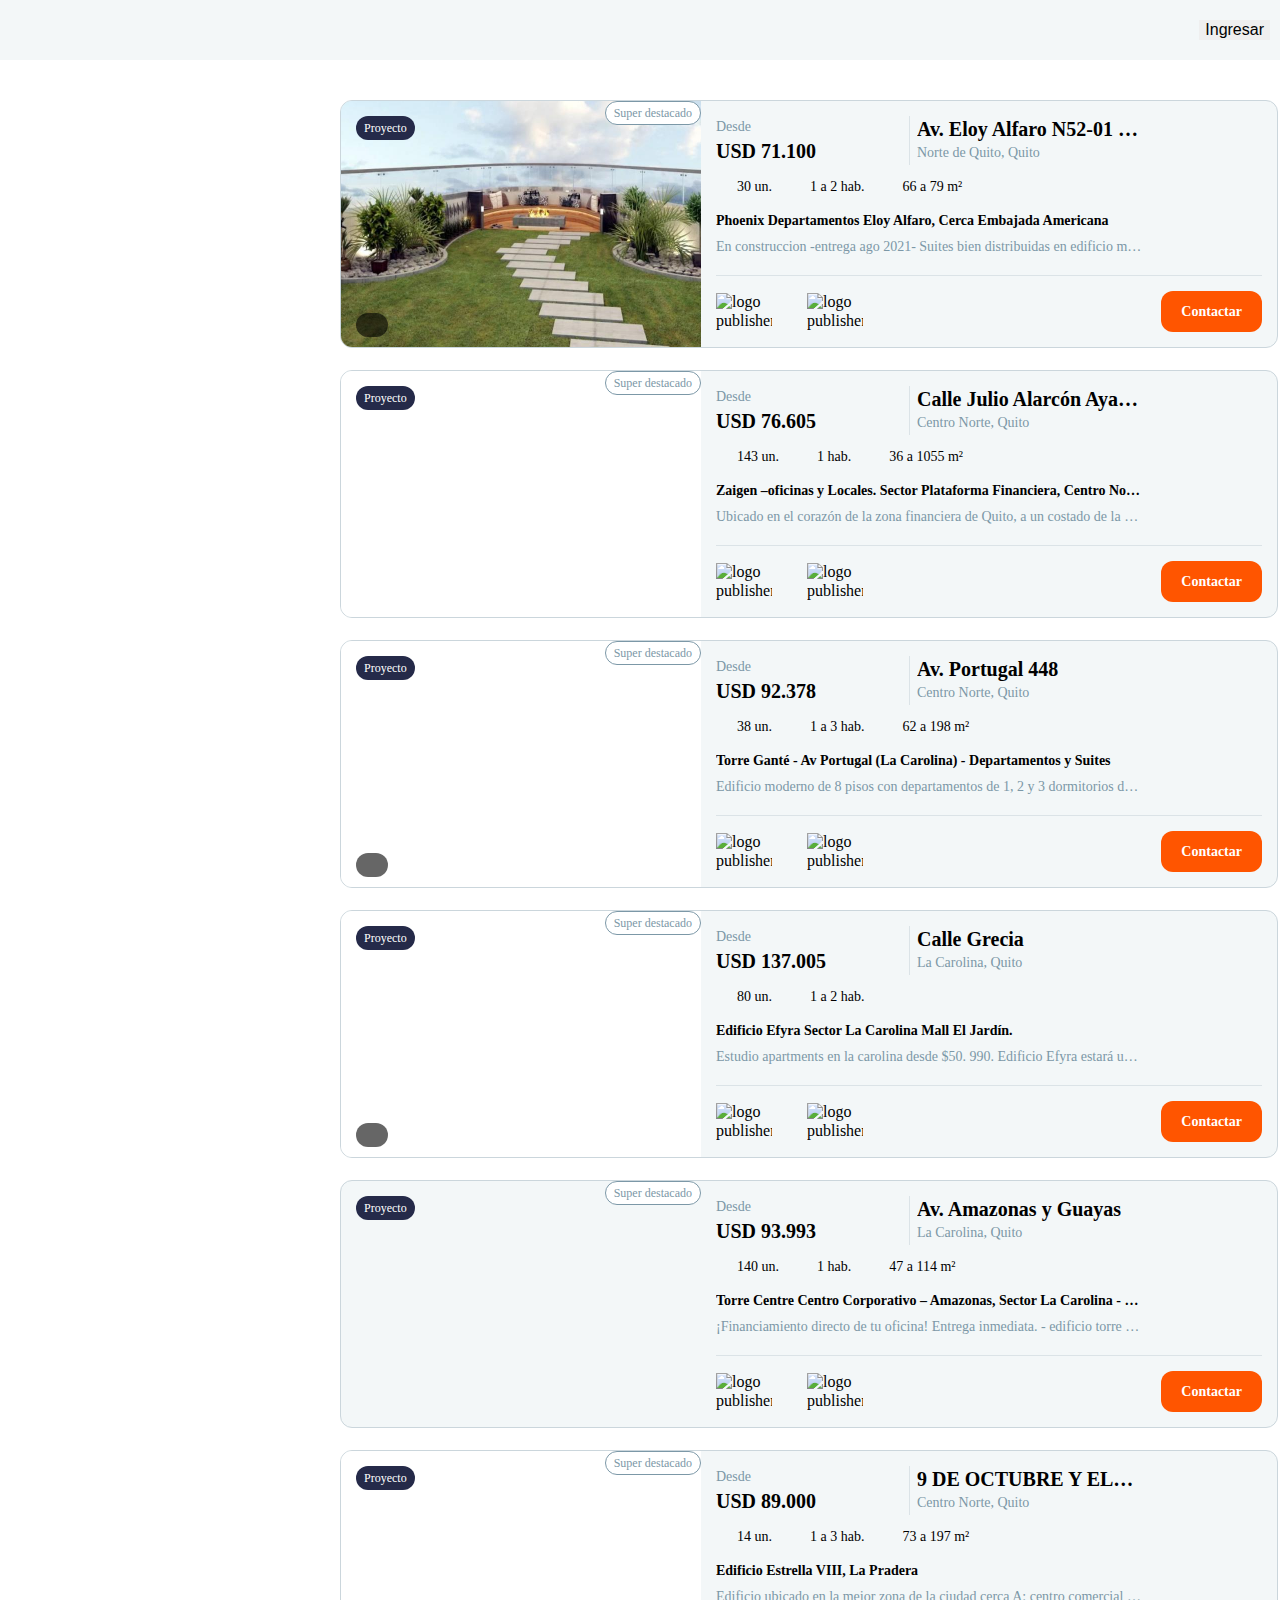
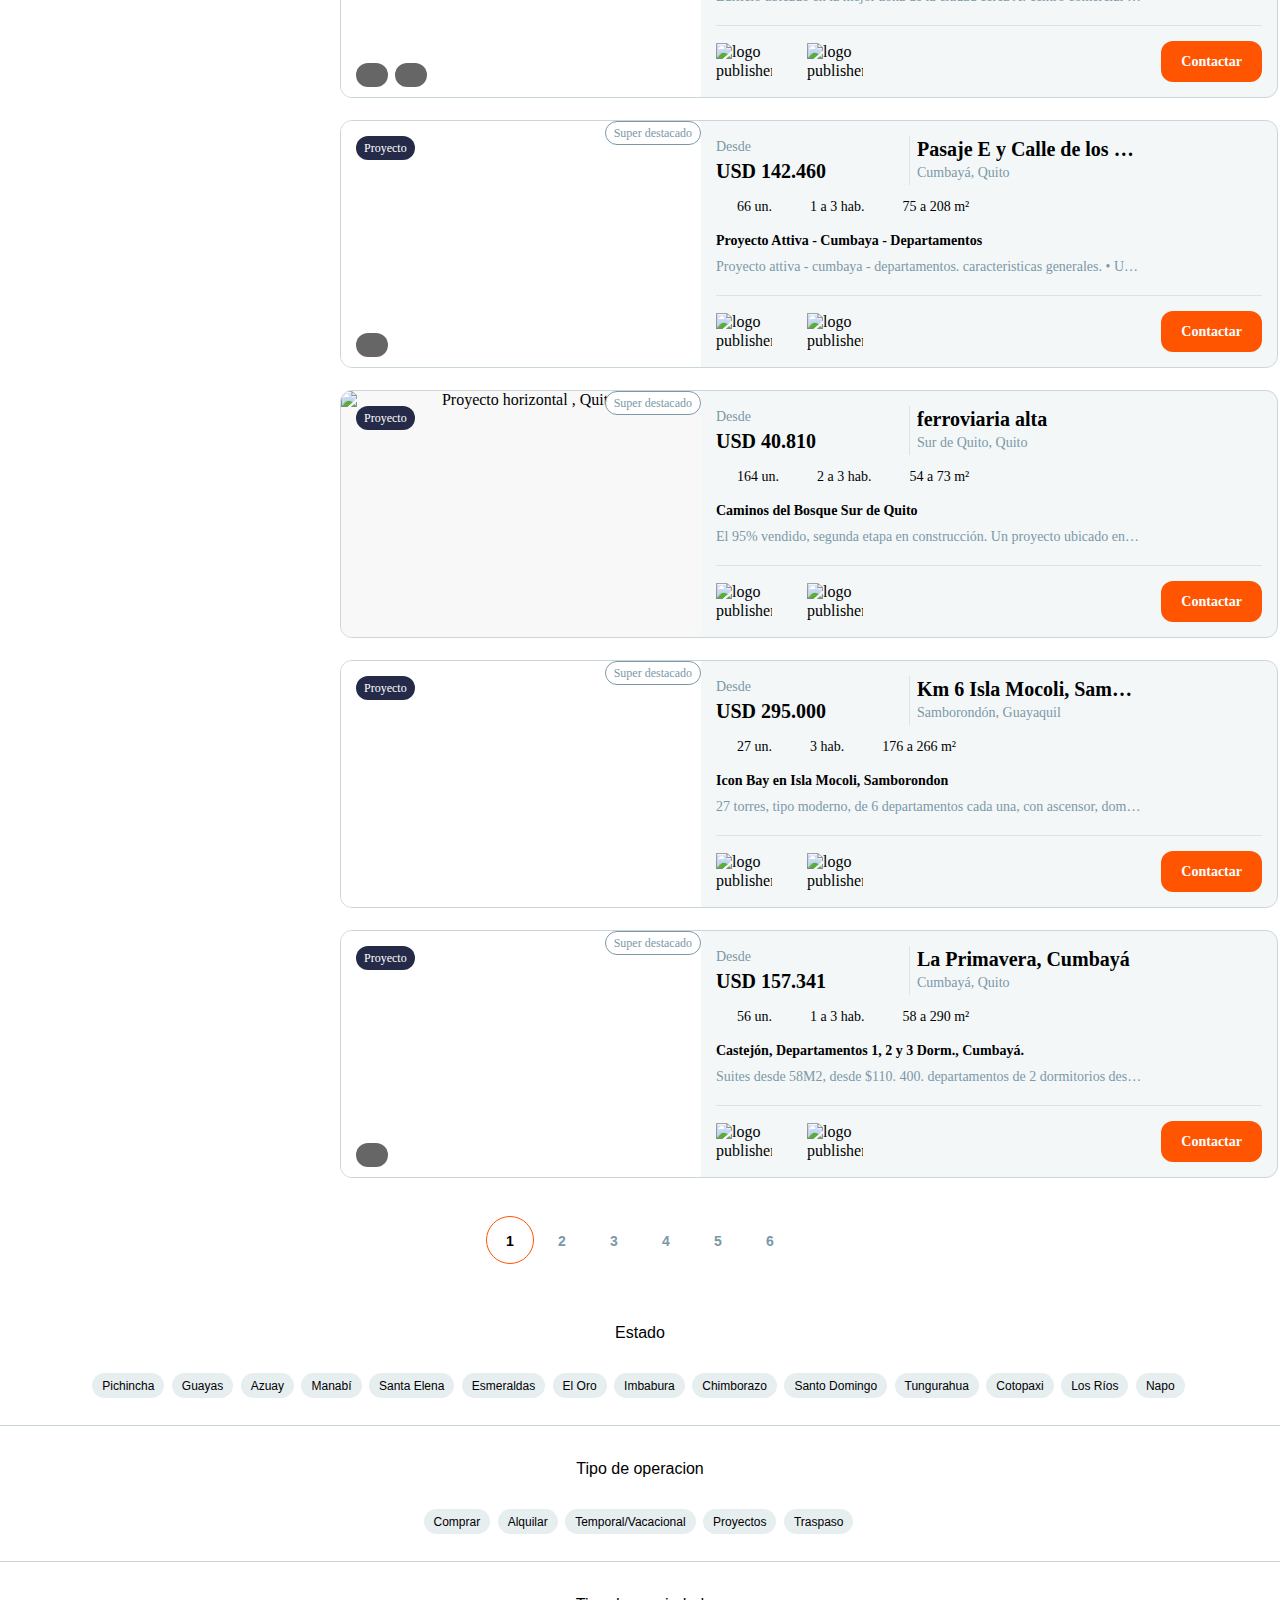
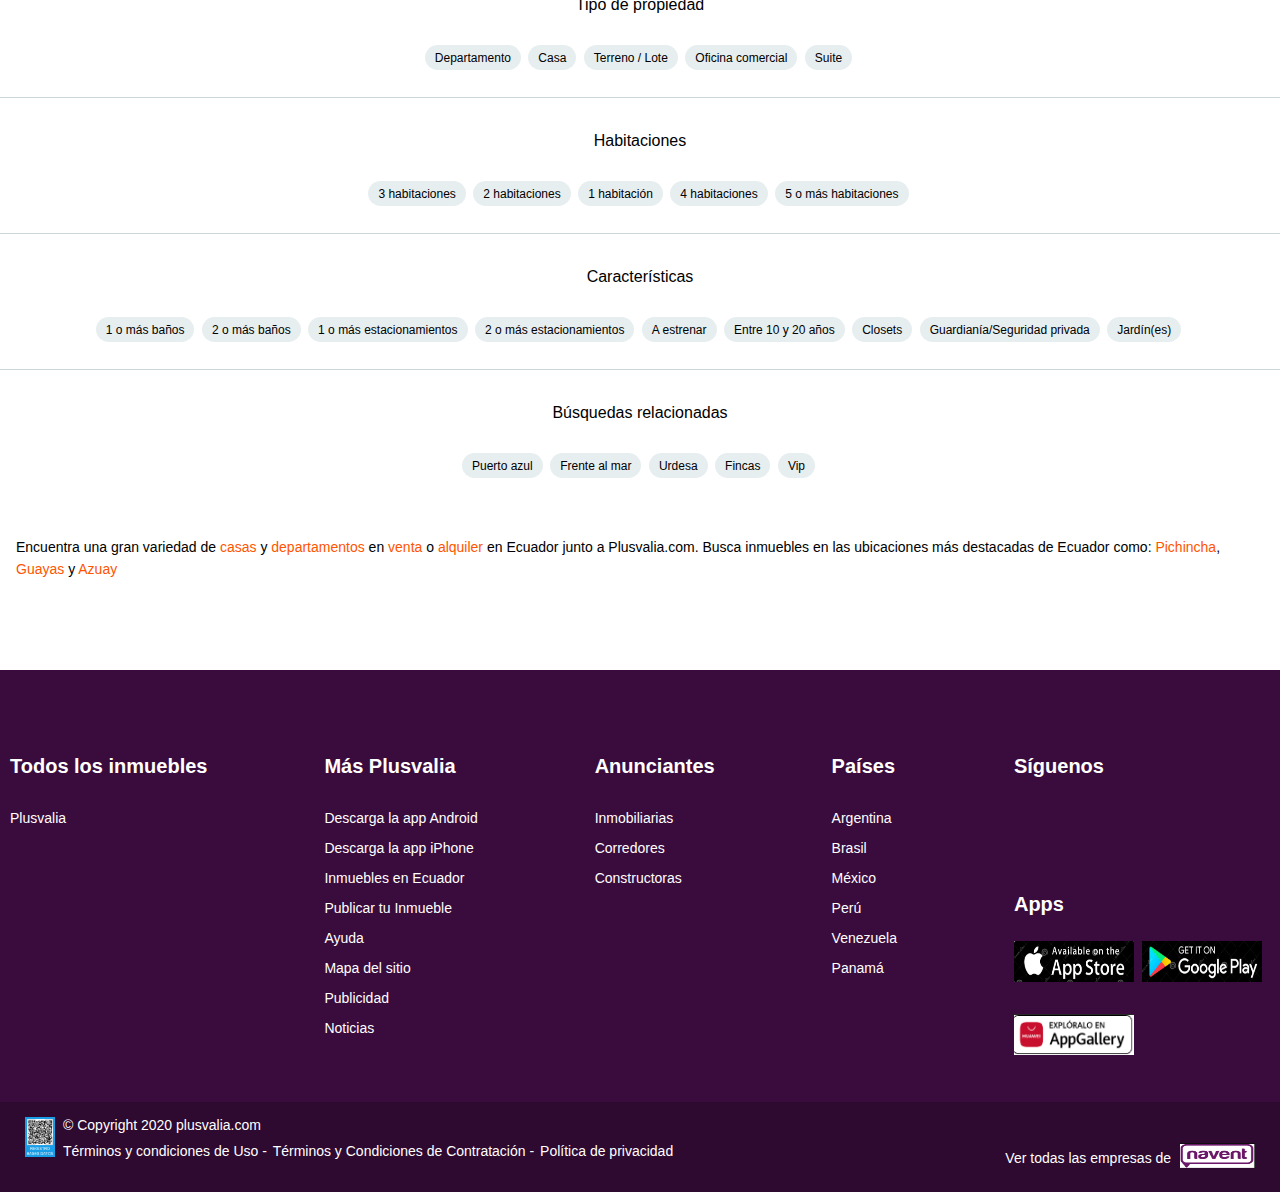
<file: index.html>
<!DOCTYPE html>
<html lang="es">

<head>
    <meta charset="UTF-8">
    <meta name="viewport" content="width=device-width, initial-scale=1.0, maximum-scale=5.0 shrink-to-fit=no">
    <meta name="format-detection" content="telephone=no">
    <meta name="apple-mobile-web-app-capable" content="yes">
    <meta name="referrer" content="no-referrer-when-downgrade">
    <meta http-equiv="X-UA-Compatible" content="ie=edge">

    <title>PROYECTO BIENES RAICES</title>

    <script src=js/funcionalidadinmuebles.js></script>
    <script src="js/libreria.js"></script>
    <link type="text/css" rel="stylesheet" href="css/iconosinmuebles.css">
    <link type="text/css" rel="stylesheet" href="css/inmuebles.css">

</head>


<body id="body-listado" class="PLV" data-page="listado">
    <div id="react-listing-app"></div>
    <div id="modal-hide-elements">
        <div id="reactQuickLogin"></div>


        <header id="header" data-qa="header">
            <div id="header-container" class="layout-container">
                <!--ICONO EN FORMA DE LLAVA-->
                <div class="logo-header list-logo-header">
                    <a href="#" aria-label="Logo de plusvalia"><i class="icon-g icon-g-logo-llave"></i></a>
                </div>
                <!--ETIQUETAS CSS PARA EL HEADER-->
                <div class="search-header">
                    <div id="react-search-header"></div>
                </div>
                <!--ETIQUETA PARA APRECER EL MENU-->
                <div id="react-menu-header-operation-desktop" class="menu-header-operation"></div>
                <!--ETIQUETA PARA APRECER EL BOTON INGRESAR-->
                <div id="react-login-menu-desktop" class="action" data-qa="ingresar">
                    <button font-weight="normal" class="StyledButton-sc-1b3blmr-0 ehbdLz">Ingresar</button>
                </div>
            </div>
        </header>

        <main class="bg-listado">

            <div id="main-layout-container" class="layout-container ">
                <div id="ad-highlight-list" class="ads-container hide-on-map-view" style="display:none; margin-top:-17px"></div>
                <div id="ad-expandable-desktop" class="ads-container hide-on-map-view" style="display:none"></div>

                <div id="main-list-container">

                    <!-- ETIQUETA DEL MENU #1 ZQUIERDO-->
                    <!-- ES UNA ETIQUETA CREADA EN  JAVASCRIPT -->
                    <div class="list-left-container">
                        <div id="react-filters">
                        </div>
                    </div>

                    <!-- CONTENEDOR DE LAS PUBLICACIONES -->

                    <div class="list-right-container">

                        <div id="ad-expandable-mobile" class="ads-container hide-on-map-view" style="display:none"></div>

                        <div class="list-top-container">
                            <div id="react-tab-operation-type" class=""></div>

                            <div class="menu-filter-container">
                                <div class="btn-filter-container">
                                    <div id="react-filters-button">
                                        <button class="listFilterButton" data-filters="open">
                                            <span>Ver filtros</span>
                                        </button>
                                    </div>
                                    <div id="react-mobile-switch">


                                        <section class="switch-view-type">
                                            <button class='btn-full btn-secondary'>
                                                <span>Ver mapa</span>

                                                <i class='icon-g icon-g-location'></i>

                                            </button>
                                        </section>


                                    </div>
                                </div>
                            </div>


                            <div id="micrositio-info"> </div>


                            <div class="auctions-sort-title-wrapper">
                                <div id="react-result-title" class="">
                                </div>
                                <div id="react-switch-mosaic" class="switch-mosaic-container"></div>

                                <!-- ETIQUETA PARA HACER FILTROS DE LAS PUBLICACIONES-->
                                <div class="auctions-sort-wrapper">
                                    <div id="react-auctions-filter" class="auctions-filter"></div>
                                    <div id="react-sort-filter" class="">
                                    </div>
                                </div>
                            </div>

                        </div>


                        <div id="react-google-maps" style="width: 100%; position:relative">

                        </div>
                        <div id="react-posting-cards">
                            <div class="list-card-container  ">
                                <div data-id="55489877" data-qa="posting DEVELOPMENT " data-posting-type="DEVELOPMENT" data-to-posting="#" data-index="0" data-key="0" class="postingCard super-highlighted ">
                                    <div class="postingCardContent">
                                        <div class="postingCardGallery" data-qa="tags emprendimiento video ">
                                            <div class="postingPillsGallery">
                                                <span data-level="superdestacado" class="postingPills postingPillsDevelepments">Proyecto</span>
                                                <div id="react-viewed-55489877" style="margin-left:auto"></div>
                                            </div>
                                            <span class="postingTagsInGallery">
                                                <div class="multimediaTag">
                                                    <i class="icon-g icon-g-tag-video"></i>
                                                </div>
                                            </span>
                                            <div class="postingPillsPosting">
                                                <span data-level="superdestacado" data-qa="destacado" class="postingPills postingPillsSuperHighlighted">Super destacado</span>
                                            </div>
                                            <div data-posting-id="55489877" class="posting-gallery unload">
                                                <div id="placeholder-gallery-55489877" class="posting-gallery-holder">
                                                    <div class="gallery-placeholder">
                                                        <img src="img/casa.png" alt="Proyecto vertical , Quito" width="730" height="532">
                                                    </div>
                                                </div>
                                                <div id="react-gallery-55489877" class="posting-gallery-slider"></div>
                                            </div>
                                        </div>
                                        <div class="postingCardInfo">
                                            <div class="postingCardTop">

                                                <div class="postingCardRow postingCardRowPriceLocation">
                                                    <div class="postingCardPriceBlock">
                                                        <div>
                                                            <div class=" postingCardPrices  go-to-posting" data-qa="precio">
                                                                <span class="fromPrice">Desde</span>
                                                                <div class="firstPriceContainer">

                                                                    <span data-price="USD 71.100" class="firstPrice">
                                                                        USD 71.100
                                                                    </span>
                                                                </div>
                                                            </div>
                                                        </div>
                                                    </div>
                                                    <div class="postingCardLocationBlock go-to-posting">
                                                        <span class=" postingCardLocationTitle " data-qa="direccion">
                                                            Av. Eloy Alfaro N52-01 y Barreiro
                                                        </span>
                                                        <span class=" postingCardLocation  go-to-posting" data-qa="ubicacion">
                                                            <span> Norte de Quito, Quito</span>
                                                        </span>
                                                    </div>
                                                </div>
                                                <div class="postingCardRow postingCardMainFeaturesBlock go-to-posting">
                                                    <ul class=" postingCardMainFeatures  go-to-posting" data-qa="features">
                                                        <li>
                                                            <i class="postingCardIconsFeatures iconUnits"></i> 30 un.
                                                        </li>
                                                        <li>
                                                            <i class="postingCardIconsFeatures iconBedrooms"></i> 1 a 2 hab.
                                                        </li>
                                                        <li>
                                                            <i class="postingCardIconsFeatures iconArea"></i> 66 a 79 m²
                                                        </li>
                                                    </ul>
                                                </div>
                                                <div class="postingCardRow">
                                                    <h2 class="postingCardTitle" data-qa="titulo">
                                                        <a class="go-to-posting" href="publicaciones.html">
                                                            Phoenix Departamentos Eloy Alfaro, Cerca Embajada Americana
                                                        </a>
                                                    </h2>
                                                </div>
                                                <div class="postingCardRow postingCardDescription go-to-posting" data-qa="descripcion">
                                                    En construccion -entrega ago 2021- Suites bien distribuidas en edificio moderno con acabados de primera y diseño arquitectónico moderno que garantizan tu inversión. Ubicado a 2 cuadras de la Embajada Americana y del Megakywi. Sus areas comunales te brindarán
                                                    gran comodidad y elegancia: *zona fire pit. *jacuzzi. *gimnasio. *salon de eventos. *zona bbq. *areas ajardinadas. Tenemos un precio increible! Por lanzamiento de proyecto. Aprovéchalo! Parqueaderos
                                                    extras disponibles. Agenda ya tu cita!!<span class='descripcionDatosAnunciante'><button class='btn btn-link js-verDatos' href='#'>Ver datos</button></span>
                                                </div>
                                                <div class="postingCardRow postingVerticalCardPublishedDate go-to-posting">
                                                </div>
                                            </div>
                                            <div class="postingCardRow postingCardBottom">
                                                <div class="postingCardPublisher cardPublisherDesktop" data-qa="logos">
                                                    <div class="publisherLogo">
                                                        <img data-src="img/inmo.png" alt="logo publisher" width="56" height="30" />
                                                    </div>
                                                    <div class="publisherLogo">
                                                        <img data-src="img/phoe.png" alt="logo publisher" width="56" height="30" />
                                                    </div>
                                                </div>

                                                <div class="postingCardButtons">
                                                    <div class="postingCardButtonsColumns">
                                                        <div id="react-addFavoriteButton-55489877" class="react-addFavoriteButton" data-qa="favorito"></div>
                                                    </div>
                                                    <div class="postingCardButtonsColumns">
                                                        <div id="react-contact-button-55489877" class="contactContainer" data-qa="contactar-card">
                                                            <button class="postingCardContactButton">
                                                                Contactar
                                                            </button>
                                                            <button class="postingCardContactAgainButton btn-contact-list">
                                                                Volver a contactar
                                                            </button>
                                                        </div>
                                                    </div>
                                                </div>
                                            </div>
                                        </div>
                                    </div>
                                    <div class="sponsorContent sponsorContentDesktop" data-qa="auspiciante">
                                    </div>
                                </div>
                                <div data-id="55554056" data-qa="posting DEVELOPMENT " data-posting-type="DEVELOPMENT" data-to-posting="/propiedades/zaigen-oficinas-y-locales.-sector-plataforma-55554056.html" data-index="1" data-key="1" class="postingCard super-highlighted ">
                                    <div class="postingCardContent">
                                        <div id="react-contacted-55554056"></div>
                                        <div class="postingCardGallery" data-qa="tags emprendimiento ">
                                            <div class="postingPillsGallery">
                                                <span data-level="superdestacado" class="postingPills postingPillsDevelepments">Proyecto</span>
                                                <span id="react-fintech-feature-55554056"></span>
                                                <div id="react-viewed-55554056" style="margin-left:auto"></div>
                                            </div>
                                            <span class="postingTagsInGallery">
                                            </span>

                                            <div class="postingPillsPosting">

                                                <span data-level="superdestacado" data-qa="destacado" class="postingPills postingPillsSuperHighlighted">Super destacado</span>




                                            </div>


                                            <div data-posting-id="55554056" class="posting-gallery unload">


                                                <div id="placeholder-gallery-55554056" class="posting-gallery-holder">
                                                    <div class="gallery-placeholder">


                                                        <img class="lazy-loading" src="[data-uri]" data-src="https://img10.naventcdn.com/avisos/9/00/55/55/40/56/720x532/230618066.jpg " onerror="this.src='listado/images/no-photo-layer.png'" alt="Proyecto vertical , Quito" width="730" height="532">


                                                    </div>
                                                </div>
                                                <div id="react-gallery-55554056" class="posting-gallery-slider">
                                                </div>

                                            </div>
                                        </div>
                                        <div class="sponsorContent sponsorContentMobile" data-qa="auspiciante">






                                        </div>
                                        <div class="postingCardInfo">
                                            <div class="postingCardTop">

                                                <div class="postingCardRow postingCardRowPriceLocation">
                                                    <div class="postingCardPriceBlock">
                                                        <div>
                                                            <div class=" postingCardPrices  go-to-posting" data-qa="precio">


                                                                <span class="fromPrice">Desde</span>



                                                                <div class="firstPriceContainer">

                                                                    <span data-price="USD 76.605" class="firstPrice">
                                                                        USD 76.605
                                                                    </span>




                                                                </div>




                                                            </div>






                                                        </div>
                                                        <div>

                                                            <div class="postingCardPublisher  cardPublisherMobile" data-qa="logos">








                                                                <div class="publisherLogo">

                                                                </div>










                                                            </div>

                                                        </div>
                                                    </div>
                                                    <div class="postingCardLocationBlock go-to-posting">

                                                        <span class=" postingCardLocationTitle " data-qa="direccion">

                                                            Calle Julio Alarcón Ayala y Alfonso Pereira

                                                        </span>
                                                        <span class=" postingCardLocation  go-to-posting" data-qa="ubicacion">
                                                            <span> Centro Norte, Quito</span>
                                                        </span>

                                                    </div>
                                                </div>
                                                <div class="postingCardRow postingCardMainFeaturesBlock go-to-posting">
                                                    <ul class=" postingCardMainFeatures  go-to-posting" data-qa="features">





                                                        <li>
                                                            <i class="postingCardIconsFeatures iconUnits"></i> 143 un.
                                                        </li>




                                                        <li>
                                                            <i class="postingCardIconsFeatures iconBedrooms"></i> 1 hab.


                                                        </li>








                                                        <li>
                                                            <i class="postingCardIconsFeatures iconArea"></i> 36 a 1055 m²
                                                        </li>










                                                    </ul>
                                                </div>
                                                <div class="postingCardRow">
                                                    <h2 class="postingCardTitle" data-qa="titulo">
                                                        <a class="go-to-posting" href="#">
                                                            Zaigen –oficinas y Locales. Sector Plataforma Financiera, Centro Norte, Iñaquito
                                                        </a>
                                                    </h2>
                                                </div>
                                                <div class="postingCardRow postingCardDescription go-to-posting" data-qa="descripcion">
                                                    Ubicado en el corazón de la zona financiera de Quito, a un costado de la Plataforma Financiera y el Complejo Judicial y frente a la Matriz de Banco Pichincha, zaigen edificio corporativo de oficinas te brinda la comodidad de estar en el centro de todo.
                                                    Estarás cerca de bancos, instituciones gubernamentales, grandes empresas, restaurantes y centros comerciales. Un proyecto que se adapta fácilmente a tus necesidades. Oficinas desde 36m2 hasta 1052m2
                                                    de planta libre. Inspirado en la elegancia y seguridad que se refleja a través de acabados de lujo, amplias áreas comunales y tecnología avanzada. Integrando todos los servicios para tu comodidad. Dirección:
                                                    Calle Alfonso Pereira y Julio Alarcón Ayala. Características: - Ingreso a doble altura. - Lobby a quíntuple altura. - Salas de espera en todos los pisos. - Gimnasio. - Saunas. - Cambiadores y duchas.
                                                    - Baterías sanitarias. - Terrazas comunales en todos los pisos. - Auditorio. - Sala de conferencias. - Salón de copropietarios. - Terraza pergolada con salas lounge. - Sky Garden. - Parqueaderos de visitas.
                                                    - 6 ascensores con capacidad para 13 personas c/u y 2 ascensores extra para visitas con capacidad para 11 personas c/u. - Bahía Vehicular. - Generador de energía eléctrica para todo el edificio. - Sistema
                                                    contra incendios en todos los pisos. - Estructura sismo resistente de hormigón armado. - Sistema de control de accesos vehicular y peatonal. - Guardianía con circuito cerrado de video seguridad. - Iluminación
                                                    led. - Cisterna con bombas de presión. - Salas de espera equipadas en cada piso. - Cámaras de seguridad

                                                </div>
                                                <div class="postingCardRow postingVerticalCardPublishedDate go-to-posting">
                                                </div>
                                            </div>
                                            <div class="postingCardRow postingCardBottom">
                                                <div class="postingCardPublisher cardPublisherDesktop" data-qa="logos">
                                                    <div class="postingCardPublisher cardPublisherDesktop" data-qa="logos">
                                                        <div class="publisherLogo">
                                                            <img data-src="img/inmo.png" alt="logo publisher" width="56" height="30" />
                                                        </div>
                                                        <div class="publisherLogo">
                                                            <img data-src="img/phoe.png" alt="logo publisher" width="56" height="30" />
                                                        </div>
                                                    </div>
                                                </div>
                                                <div class="postingCardButtons">
                                                    <div class="postingCardButtonsColumns">
                                                        <div id="react-addFavoriteButton-55554056" class="react-addFavoriteButton" data-qa="favorito"></div>
                                                    </div>
                                                    <div class="postingCardButtonsColumns">
                                                        <div id="react-contact-button-55554056" class="contactContainer" data-qa="contactar-card">
                                                            <button class="postingCardContactButton">
                                                                Contactar
                                                            </button>
                                                            <button class="postingCardContactAgainButton btn-contact-list">
                                                                Volver a contactar
                                                            </button>
                                                        </div>
                                                    </div>
                                                </div>
                                            </div>
                                        </div>
                                    </div>
                                    <div class="sponsorContent sponsorContentDesktop" data-qa="auspiciante">
                                    </div>
                                </div>

                                <div data-id="59350381" data-qa="posting DEVELOPMENT " data-posting-type="DEVELOPMENT" data-to-posting="/propiedades/torre-gante-av-portugal-la-carolina-59350381.html" data-index="2" data-key="2" class="postingCard super-highlighted ">
                                    <div class="postingCardContent">
                                        <div id="react-contacted-59350381"></div>
                                        <div class="postingCardGallery" data-qa="tags emprendimiento video ">
                                            <div class="postingPillsGallery">
                                                <span data-level="superdestacado" class="postingPills postingPillsDevelepments">Proyecto</span>
                                                <span id="react-fintech-feature-59350381"></span>


                                                <div id="react-viewed-59350381" style="margin-left:auto"></div>

                                            </div>
                                            <span class="postingTagsInGallery">

                                                <div class="multimediaTag">
                                                    <i class="icon-g icon-g-tag-video"></i>
                                                </div>


                                            </span>


                                            <div class="postingPillsPosting">








                                                <span data-level="superdestacado" data-qa="destacado" class="postingPills postingPillsSuperHighlighted">Super destacado</span>




                                            </div>


                                            <div data-posting-id="59350381" class="posting-gallery unload">


                                                <div id="placeholder-gallery-59350381" class="posting-gallery-holder">
                                                    <div class="gallery-placeholder">


                                                        <img class="lazy-loading" src="[data-uri]" data-src="

                                                        https://img10.naventcdn.com/avisos/9/00/59/35/03/81/720x532/228546250.jpg

                                                        " onerror="this.src='listado/images/no-photo-layer.png'" alt="Front Plaza" width="730" height="532">


                                                    </div>
                                                </div>


                                                <div id="react-gallery-59350381" class="posting-gallery-slider">

                                                </div>

                                            </div>
                                        </div>
                                        <div class="sponsorContent sponsorContentMobile" data-qa="auspiciante">






                                        </div>
                                        <div class="postingCardInfo">
                                            <div class="postingCardTop">

                                                <div class="postingCardRow postingCardRowPriceLocation">
                                                    <div class="postingCardPriceBlock">
                                                        <div>
                                                            <div class=" postingCardPrices  go-to-posting" data-qa="precio">


                                                                <span class="fromPrice">Desde</span>



                                                                <div class="firstPriceContainer">

                                                                    <span data-price="USD 92.378" class="firstPrice">
                                                                        USD 92.378
                                                                    </span>




                                                                </div>




                                                            </div>






                                                        </div>
                                                        <div>

                                                            <div class="postingCardPublisher  cardPublisherMobile" data-qa="logos">








                                                                <div class="publisherLogo">

                                                                </div>










                                                            </div>

                                                        </div>
                                                    </div>
                                                    <div class="postingCardLocationBlock go-to-posting">

                                                        <span class=" postingCardLocationTitle " data-qa="direccion">

                                                            Av. Portugal 448

                                                        </span>
                                                        <span class=" postingCardLocation  go-to-posting" data-qa="ubicacion">
                                                            <span> Centro Norte, Quito</span>
                                                        </span>

                                                    </div>
                                                </div>
                                                <div class="postingCardRow postingCardMainFeaturesBlock go-to-posting">
                                                    <ul class=" postingCardMainFeatures  go-to-posting" data-qa="features">










                                                        <li>
                                                            <i class="postingCardIconsFeatures iconUnits"></i> 38 un.
                                                        </li>




                                                        <li>
                                                            <i class="postingCardIconsFeatures iconBedrooms"></i> 1 a 3 hab.

                                                        </li>








                                                        <li>
                                                            <i class="postingCardIconsFeatures iconArea"></i> 62 a 198 m²
                                                        </li>










                                                    </ul>
                                                </div>
                                                <div class="postingCardRow">
                                                    <h2 class="postingCardTitle" data-qa="titulo">
                                                        <a class="go-to-posting" href="#">
                                                            Torre Ganté - Av Portugal (La Carolina) - Departamentos y Suites
                                                        </a>
                                                    </h2>
                                                </div>
                                                <div class="postingCardRow postingCardDescription go-to-posting" data-qa="descripcion">
                                                    Edificio moderno de 8 pisos con departamentos de 1, 2 y 3 dormitorios desde 50m2 hasta 163m2 + 4 exclusivos penthouse en el octavo piso, diseñado para tu confort y tranquilidad. Cuidamos los detalles con acabados de alta calidad; su diseño arquitectónico
                                                    busca una iluminación perfecta a través de amplios ventanales y balcones para que cada espacio sea funcional y deslumbrante. Ubicación única, estratégica Y de alta plusvalía. • Megamaxi. • Quicentro
                                                    Shopping. • Parque “La Carolina” • Parque “Metropolitano” • Cines. • Restaurantes. • Bancos. • Farmacias. • Vías y Medios de Alta Circulación. amenities. • Terraza Verde con Vista Panorámica 360° • Jacuzzi
                                                    panorámico - HydroGante. • Sauna y Turco. • Rooftop bbq y Sports bbq. • Áreas de Fogata - Relax Pit y Reading Pit. • Fitness Center totalmente equipado. • Yoga Studio. • Kid’s Club. • Coworking Space.
                                                    • Salón de Uso Múltiple. • Pet Lounge. características. • Arquitectura Vanguardista. • Estructura Sismo-Resistente. • Vista Panorámica de 360° de la ciudad de Quito. • Elegante Hall de Ingreso a doble
                                                    altura. • 2 Ingresos y Salidas: Av. Portugal y Calle Julio Moreno. • Control Magnético de Accesos. • Guardianía 24 horas monitoreada con Sistema cctv. • Parqueaderos disponibles para todas las suites
                                                    y departamentos. • 10 parqueaderos de Visitas. • Bike Zone. • 2 Ascensores de Última Generación. • Presurización de Gradas. • Sistema Contra Incendio. • Generador de Emergencia. • Sistema Centralizado
                                                    de calentamiento de agua mediante Bombas de Calor. • Eficiencia en Consumo de Agua. • Sensores para Ahorro de Energía; Iluminación led. • Instalación para Sistema de Domótica. • Zona Wifi. acabados.
                                                    • Paredes de Bloque estucadas y pintadas. • Puerta Principal con cerradura electrónica. • Piso Laminado Importado. • Muebles Modulares en melamínico para Dormitorios. • Muebles Modulares altos y bajos
                                                    en melamínico para Cocina. • Mesones de Quarzo, Granito y/o similar en Cocina y Baños. • Porcelanato y/o Cerámica para Cocina y Baños. • Grifería fv de Alta Gama. • Sanitarios Briggs. • Ventanas piso-techo
                                                    en Aluminio y Vidrio. • Cortinas de Vidrio Templado y Espejos en Baños

                                                </div>

                                                <div class="postingCardRow postingVerticalCardPublishedDate go-to-posting">

                                                </div>

                                            </div>
                                            <div class="postingCardRow postingCardBottom">
                                                <div class="postingCardPublisher cardPublisherDesktop" data-qa="logos">
                                                    <div class="postingCardPublisher cardPublisherDesktop" data-qa="logos">
                                                        <div class="publisherLogo">
                                                            <img data-src="img/inmo.png" alt="logo publisher" width="56" height="30" />
                                                        </div>
                                                        <div class="publisherLogo">
                                                            <img data-src="img/phoe.png" alt="logo publisher" width="56" height="30" />
                                                        </div>
                                                    </div>
                                                </div>

                                                <div class="postingCardButtons">
                                                    <div class="postingCardButtonsColumns">
                                                        <div id="react-addFavoriteButton-59350381" class="react-addFavoriteButton" data-qa="favorito"></div>

                                                    </div>

                                                    <div class="postingCardButtonsColumns">
                                                        <div id="react-contact-button-59350381" class="contactContainer" data-qa="contactar-card">
                                                            <button class="postingCardContactButton">
                                                                Contactar
                                                            </button>
                                                            <button class="postingCardContactAgainButton btn-contact-list">
                                                                Volver a contactar
                                                            </button>
                                                        </div>
                                                    </div>
                                                </div>
                                            </div>
                                        </div>
                                    </div>
                                    <div class="sponsorContent sponsorContentDesktop" data-qa="auspiciante">

                                    </div>
                                </div>

                                <div data-id="55307720" data-qa="posting DEVELOPMENT " data-posting-type="DEVELOPMENT" data-to-posting="/propiedades/edificio-efyra-sector-la-carolina-mall-el-jardin.-55307720.html" data-index="3" data-key="3" class="postingCard

                                super-highlighted ">
                                    <div class="postingCardContent">
                                        <div id="react-contacted-55307720"></div>
                                        <div class="postingCardGallery" data-qa="tags emprendimiento video ">
                                            <div class="postingPillsGallery">






                                                <span data-level="superdestacado" class="postingPills postingPillsDevelepments">Proyecto</span>







                                                <span id="react-fintech-feature-55307720"></span>


                                                <div id="react-viewed-55307720" style="margin-left:auto"></div>

                                            </div>
                                            <span class="postingTagsInGallery">

                                                <div class="multimediaTag">
                                                    <i class="icon-g icon-g-tag-video"></i>
                                                </div>


                                            </span>


                                            <div class="postingPillsPosting">








                                                <span data-level="superdestacado" data-qa="destacado" class="postingPills postingPillsSuperHighlighted">Super destacado</span>




                                            </div>


                                            <div data-posting-id="55307720" class="posting-gallery unload">


                                                <div id="placeholder-gallery-55307720" class="posting-gallery-holder">
                                                    <div class="gallery-placeholder">


                                                        <img class="lazy-loading" src="[data-uri]" data-src="

                                                    https://img10.naventcdn.com/avisos/9/00/55/30/77/20/720x532/226254789.jpg

                                                    " onerror="this.src='listado/images/no-photo-layer.png'" alt="Imágenes referenciales" width="730" height="532">


                                                    </div>
                                                </div>


                                                <div id="react-gallery-55307720" class="posting-gallery-slider">

                                                </div>

                                            </div>
                                        </div>
                                        <div class="sponsorContent sponsorContentMobile" data-qa="auspiciante">
                                        </div>
                                        <div class="postingCardInfo">
                                            <div class="postingCardTop">

                                                <div class="postingCardRow postingCardRowPriceLocation">
                                                    <div class="postingCardPriceBlock">
                                                        <div>
                                                            <div class=" postingCardPrices  go-to-posting" data-qa="precio">
                                                                <span class="fromPrice">Desde</span>
                                                                <div class="firstPriceContainer">
                                                                    <span data-price="USD 137.005" class="firstPrice">
                                                                        USD 137.005
                                                                    </span>
                                                                </div>
                                                            </div>

                                                        </div>
                                                        <div>
                                                            <div class="postingCardPublisher  cardPublisherMobile" data-qa="logos">
                                                                <div class="publisherLogo">
                                                                    <a href="#">
                                                                        <img data-src="img/efy.png" alt="logo publisher" width="56" height="30" />
                                                                    </a>
                                                                </div>
                                                            </div>

                                                        </div>
                                                    </div>
                                                    <div class="postingCardLocationBlock go-to-posting">

                                                        <span class=" postingCardLocationTitle " data-qa="direccion">

                                                            Calle Grecia

                                                        </span>
                                                        <span class=" postingCardLocation  go-to-posting" data-qa="ubicacion">
                                                            <span> La Carolina, Quito</span>
                                                        </span>

                                                    </div>
                                                </div>
                                                <div class="postingCardRow postingCardMainFeaturesBlock go-to-posting">
                                                    <ul class=" postingCardMainFeatures  go-to-posting" data-qa="features">

                                                        <li>
                                                            <i class="postingCardIconsFeatures iconUnits"></i> 80 un.
                                                        </li>




                                                        <li>
                                                            <i class="postingCardIconsFeatures iconBedrooms"></i> 1 a 2 hab.

                                                        </li>










                                                    </ul>
                                                </div>
                                                <div class="postingCardRow">
                                                    <h2 class="postingCardTitle" data-qa="titulo">
                                                        <a class="go-to-posting" href="#">
                                                            Edificio Efyra Sector La Carolina Mall El Jardín.
                                                        </a>
                                                    </h2>
                                                </div>
                                                <div class="postingCardRow postingCardDescription go-to-posting" data-qa="descripcion">
                                                    Estudio apartments en la carolina desde $50. 990. Edificio Efyra estará ubicado en el sector de la Carolina y contará con unidades de vivienda, locales comerciales y oficinas, además de amplias y exclusivas áreas comunales en una terraza panorámica con
                                                    vista 360º a la ciudad de Quito. Studio Apartments desde $50. 990. saludables, eficaces Y sostenibles (Sector Mall el Jardín. Venta directa Constructor) Menor contaminación acústica y ambiental. Amplios
                                                    ventanales para reducir el uso de energía. Torre libre de gas. Recolección de aguas lluvia. Aceptamos crédito con el biess. Contará con amplias áreas sociales que no requieren de alto mantenimiento:
                                                    -Gym, -Rooftop Bar & Games Room, -Rooftop bbq, -Rooftop Garden Spa, -Sala de Coworking. **Imágenes presentadas son referenciales. Venta Directiva por Constructor. Contacto: Cristina Elmir
                                                    <span class='descripcionDatosAnunciante'><button class='btn btn-link js-verDatos' href='#'>Ver datos</button></span>. Elmir Grupo Inmobiliario I Bienvenido a Casa
                                                </div>
                                                <div class="postingCardRow postingVerticalCardPublishedDate go-to-posting">
                                                </div>
                                            </div>
                                            <div class="postingCardRow postingCardBottom">
                                                <div class="postingCardPublisher cardPublisherDesktop" data-qa="logos">
                                                    <div class="postingCardPublisher cardPublisherDesktop" data-qa="logos">
                                                        <div class="publisherLogo">
                                                            <img data-src="img/inmo.png" alt="logo publisher" width="56" height="30" />
                                                        </div>
                                                        <div class="publisherLogo">
                                                            <img data-src="img/efy.png" alt="logo publisher" width="56" height="30" />
                                                        </div>
                                                    </div>
                                                </div>
                                                <div class="postingCardButtons">
                                                    <div class="postingCardButtonsColumns">
                                                        <div id="react-addFavoriteButton-55307720" class="react-addFavoriteButton" data-qa="favorito"></div>
                                                    </div>
                                                    <div class="postingCardButtonsColumns">
                                                        <div id="react-contact-button-55307720" class="contactContainer" data-qa="contactar-card">
                                                            <button class="postingCardContactButton">
                                                                Contactar
                                                            </button>
                                                            <button class="postingCardContactAgainButton btn-contact-list">
                                                                Volver a contactar
                                                            </button>
                                                        </div>
                                                    </div>
                                                </div>
                                            </div>
                                        </div>
                                    </div>
                                    <div class="sponsorContent sponsorContentDesktop" data-qa="auspiciante">
                                    </div>
                                </div>


                                <div data-id="52114188" data-qa="posting DEVELOPMENT " data-posting-type="DEVELOPMENT" data-to-posting="/propiedades/torre-centre-centro-corporativo-amazonas-sector-la-52114188.html" data-index="4" data-key="4" class="postingCard



                            super-highlighted ">
                                    <div class="postingCardContent">
                                        <div id="react-contacted-52114188"></div>
                                        <div class="postingCardGallery" data-qa="tags emprendimiento ">
                                            <div class="postingPillsGallery">






                                                <span data-level="superdestacado" class="postingPills postingPillsDevelepments">Proyecto</span>







                                                <span id="react-fintech-feature-52114188"></span>


                                                <div id="react-viewed-52114188" style="margin-left:auto"></div>

                                            </div>
                                            <span class="postingTagsInGallery">


                                            </span>


                                            <div class="postingPillsPosting">








                                                <span data-level="superdestacado" data-qa="destacado" class="postingPills postingPillsSuperHighlighted">Super destacado</span>




                                            </div>


                                            <div data-posting-id="52114188" class="posting-gallery unload">

                                                <div id="react-gallery-52114188" class="posting-gallery-slider">

                                                </div>

                                            </div>
                                        </div>
                                        <div class="sponsorContent sponsorContentMobile" data-qa="auspiciante">






                                        </div>
                                        <div class="postingCardInfo">
                                            <div class="postingCardTop">

                                                <div class="postingCardRow postingCardRowPriceLocation">
                                                    <div class="postingCardPriceBlock">
                                                        <div>
                                                            <div class=" postingCardPrices  go-to-posting" data-qa="precio">


                                                                <span class="fromPrice">Desde</span>



                                                                <div class="firstPriceContainer">

                                                                    <span data-price="USD 93.993" class="firstPrice">
                                                                        USD 93.993
                                                                    </span>




                                                                </div>




                                                            </div>






                                                        </div>
                                                        <div>

                                                            <div class="postingCardPublisher  cardPublisherMobile" data-qa="logos">








                                                                <div class="publisherLogo">

                                                                </div>










                                                            </div>

                                                        </div>
                                                    </div>
                                                    <div class="postingCardLocationBlock go-to-posting">

                                                        <span class=" postingCardLocationTitle " data-qa="direccion">

                                                            Av. Amazonas y Guayas

                                                        </span>
                                                        <span class=" postingCardLocation  go-to-posting" data-qa="ubicacion">
                                                            <span> La Carolina, Quito</span>
                                                        </span>

                                                    </div>
                                                </div>
                                                <div class="postingCardRow postingCardMainFeaturesBlock go-to-posting">
                                                    <ul class=" postingCardMainFeatures  go-to-posting" data-qa="features">







                                                        <li>
                                                            <i class="postingCardIconsFeatures iconUnits"></i> 140 un.
                                                        </li>




                                                        <li>
                                                            <i class="postingCardIconsFeatures iconBedrooms"></i> 1 hab.


                                                        </li>








                                                        <li>
                                                            <i class="postingCardIconsFeatures iconArea"></i> 47 a 114 m²
                                                        </li>










                                                    </ul>
                                                </div>
                                                <div class="postingCardRow">
                                                    <h2 class="postingCardTitle" data-qa="titulo">
                                                        <a class="go-to-posting" href="#">
                                                            Torre Centre Centro Corporativo – Amazonas, Sector La Carolina - Centro Norte
                                                        </a>
                                                    </h2>
                                                </div>
                                                <div class="postingCardRow postingCardDescription go-to-posting" data-qa="descripcion">
                                                    ¡Financiamiento directo de tu oficina! Entrega inmediata. - edificio torre centre. ubicación: Av. Amazonas y Guayas esquina (frente al Parque La Carolina). Descripción del proyecto: Ubicación exclusiva a pocos metros de (Centro De Exposiciones Quito,
                                                    Parque la Carolina, C. C. I, e Instituciones Financieras Públicas y Privadas) Proyecto corporativo con un diseño arquitectónico elegante y moderno que busca brindar a nuestros clientes seguridad, confort,
                                                    garantía y una experiencia maravillosa de trabajar con la más alta tecnología e infraestructura para oficinas. Desde oficinas de 47 m2 hasta plantas completas de 680 m2. -entrega inmediata- características
                                                    del edificio: Hermosa vista al parque la Carolina y ubicación estratégica. • Elegante y amplio hall de ingreso. • Lobby de lujo y sala de espera. • 4 ascensores de alta velocidad. • Guardianía permanente
                                                    las 24h. • 45 Estacionamientos de visitas. • 5 estacionamientos exteriores para uso público. áreas comunales. • Sala de Conferencias (capacidad de 28 personas y cafetería en planta baja totalmente equipada).
                                                    • Sala de Conferencias en terraza (capacidad de 38 personas totalmente equipada). • Salón Comunal y cafetería de aproximadamente 180m2. • 2 Terrazas jardín con césped natural con vista panorámica a la
                                                    ciudad. • Decorado en terraza ajardinada con plantas naturales. • 2 Asaderos (bbq) en la terraza del Edificio. • Baños comunales para hombres, mujeres y discapacitados. Beneficios tecnológicos. • Control
                                                    de accesos centralizados e integrados. • Control de video seguridad cctv integrado. • Rociadores de agua para incendios en subsuelos. • Rociadores de agua para incendios en hall de acceso y oficinas.
                                                    • Detectores de humo monitoreados en todo el edificio. • Iluminación comandada por sensores de movimiento. • Iluminación led. • Fibra óptica para transmisión de datos, tv digital, telefonía. • Telefonía
                                                    ip. • Factibilidad de instalación de Aire acondicionado por parte de cada propietario. • Planta de tratamiento de aguas residuales o grises para optimizar el consumo de agua. • Generador Eléctrico para
                                                    el 100% del Edificio. Acabados de lujo para oficinas. • Puerta principal de seguridad. • Pisos flotantes Ac 5 de alto tráfico. • Porcelanato de lujo en pisos y paredes de baños. • Grifería de la línea
                                                    de lujo fv y accesorios. • Vidrios laminados con protección uv y reflectivos. • Iluminación con luces y paneles led. • Puertas de madera. • Mueble de Cafetería con lava copas.

                                                </div>

                                                <div class="postingCardRow postingVerticalCardPublishedDate go-to-posting">

                                                </div>

                                            </div>
                                            <div class="postingCardRow postingCardBottom">
                                                <div class="postingCardPublisher cardPublisherDesktop" data-qa="logos">
                                                    <div class="publisherLogo">
                                                        <img data-src="img/inmo.png" alt="logo publisher" width="56" height="30" />
                                                    </div>
                                                    <div class="publisherLogo">
                                                        <img data-src="img/phoe.png" alt="logo publisher" width="56" height="30" />
                                                    </div>
                                                </div>
                                                <div class="postingCardButtons">
                                                    <div class="postingCardButtonsColumns">
                                                        <div id="react-addFavoriteButton-52114188" class="react-addFavoriteButton" data-qa="favorito"></div>
                                                    </div>
                                                    <div class="postingCardButtonsColumns">
                                                        <div id="react-contact-button-52114188" class="contactContainer" data-qa="contactar-card">
                                                            <button class="postingCardContactButton">
                                                                Contactar
                                                            </button>
                                                            <button class="postingCardContactAgainButton btn-contact-list">
                                                                Volver a contactar
                                                            </button>
                                                        </div>
                                                    </div>
                                                </div>
                                            </div>
                                        </div>
                                    </div>
                                    <div class="sponsorContent sponsorContentDesktop" data-qa="auspiciante">
                                    </div>
                                </div>
                                <div data-id="50910738" data-qa="posting DEVELOPMENT " data-posting-type="DEVELOPMENT" data-to-posting="/propiedades/edificio-estrella-viii-la-pradera-50910738.html" data-index="5" data-key="5" class="postingCard super-highlighted ">
                                    <div class="postingCardContent">
                                        <div id="react-contacted-50910738"></div>
                                        <div class="postingCardGallery" data-qa="tags emprendimiento video tour ">
                                            <div class="postingPillsGallery">






                                                <span data-level="superdestacado" class="postingPills postingPillsDevelepments">Proyecto</span>







                                                <span id="react-fintech-feature-50910738"></span>


                                                <div id="react-viewed-50910738" style="margin-left:auto"></div>

                                            </div>
                                            <span class="postingTagsInGallery">

                                                <div class="multimediaTag">
                                                    <i class="icon-g icon-g-tag-video"></i>
                                                </div>


                                                <div class="multimediaTag">
                                                    <i class="icon-g icon-g-tag-360"></i>
                                                </div>

                                            </span>


                                            <div class="postingPillsPosting">








                                                <span data-level="superdestacado" data-qa="destacado" class="postingPills postingPillsSuperHighlighted">Super destacado</span>




                                            </div>


                                            <div data-posting-id="50910738" class="posting-gallery unload">


                                                <div id="placeholder-gallery-50910738" class="posting-gallery-holder">
                                                    <div class="gallery-placeholder">


                                                        <img class="lazy-loading" src="[data-uri]" data-src="

                                                https://img10.naventcdn.com/avisos/9/00/50/91/07/38/720x532/230918878.jpg

                                                " onerror="this.src='listado/images/no-photo-layer.png'" alt="Proyecto vertical , Quito" width="730" height="532">


                                                    </div>
                                                </div>


                                                <div id="react-gallery-50910738" class="posting-gallery-slider">
                                                </div>

                                            </div>
                                        </div>
                                        <div class="sponsorContent sponsorContentMobile" data-qa="auspiciante">






                                        </div>
                                        <div class="postingCardInfo">
                                            <div class="postingCardTop">

                                                <div class="postingCardRow postingCardRowPriceLocation">
                                                    <div class="postingCardPriceBlock">
                                                        <div>
                                                            <div class=" postingCardPrices  go-to-posting" data-qa="precio">


                                                                <span class="fromPrice">Desde</span>



                                                                <div class="firstPriceContainer">

                                                                    <span data-price="USD 89.000" class="firstPrice">
                                                                        USD 89.000
                                                                    </span>




                                                                </div>




                                                            </div>






                                                        </div>
                                                        <div>

                                                            <div class="postingCardPublisher  cardPublisherMobile" data-qa="logos">








                                                                <div class="publisherLogo">

                                                                </div>










                                                            </div>

                                                        </div>
                                                    </div>
                                                    <div class="postingCardLocationBlock go-to-posting">

                                                        <span class=" postingCardLocationTitle " data-qa="direccion">

                                                            9 DE OCTUBRE Y ELOY ALFARO

                                                        </span>
                                                        <span class=" postingCardLocation  go-to-posting" data-qa="ubicacion">
                                                            <span> Centro Norte, Quito</span>
                                                        </span>

                                                    </div>
                                                </div>
                                                <div class="postingCardRow postingCardMainFeaturesBlock go-to-posting">
                                                    <ul class=" postingCardMainFeatures  go-to-posting" data-qa="features">










                                                        <li>
                                                            <i class="postingCardIconsFeatures iconUnits"></i> 14 un.
                                                        </li>




                                                        <li>
                                                            <i class="postingCardIconsFeatures iconBedrooms"></i> 1 a 3 hab.

                                                        </li>








                                                        <li>
                                                            <i class="postingCardIconsFeatures iconArea"></i> 73 a 197 m²
                                                        </li>










                                                    </ul>
                                                </div>
                                                <div class="postingCardRow">
                                                    <h2 class="postingCardTitle" data-qa="titulo">
                                                        <a class="go-to-posting" href="#">
                                                            Edificio Estrella VIII, La Pradera
                                                        </a>
                                                    </h2>
                                                </div>
                                                <div class="postingCardRow postingCardDescription go-to-posting" data-qa="descripcion">
                                                    Edificio ubicado en la mejor zona de la ciudad cerca A: centro comercial el jardin, colegio militar, clinica pasteur, hospital metropolitano, parada del trole, parque la carolina. • acabados de primera. • hormigon armado sismo resistente. • departamentos
                                                    de 1, 2 Y 3 dormitorios. • desde 57M2 hasta 110. 70M2. • tiene parquedero Y bodega. • instalaciones eléctricas en cocina 220V. • el agua caliente del edificio se obtiene A través de paneles solares.
                                                    áreas comunales: *gimnasio. *área de bbq. *área de recreación de niños. *sala comunal. *jardín Y áreas verdes
                                                </div>
                                                <div class="postingCardRow postingVerticalCardPublishedDate go-to-posting">

                                                </div>
                                            </div>
                                            <div class="postingCardRow postingCardBottom">
                                                <div class="postingCardPublisher cardPublisherDesktop" data-qa="logos">
                                                    <div class="publisherLogo">
                                                        <img data-src="img/inmo.png" alt="logo publisher" width="56" height="30" />
                                                    </div>
                                                    <div class="publisherLogo">
                                                        <img data-src="img/phoe.png" alt="logo publisher" width="56" height="30" />
                                                    </div>
                                                </div>

                                                <div class="postingCardButtons">
                                                    <div class="postingCardButtonsColumns">
                                                        <div id="react-addFavoriteButton-50910738" class="react-addFavoriteButton" data-qa="favorito"></div>

                                                    </div>

                                                    <div class="postingCardButtonsColumns">
                                                        <div id="react-contact-button-50910738" class="contactContainer" data-qa="contactar-card">
                                                            <button class="postingCardContactButton">
                                                                Contactar
                                                            </button>
                                                            <button class="postingCardContactAgainButton btn-contact-list">
                                                                Volver a contactar
                                                            </button>
                                                        </div>
                                                    </div>
                                                </div>
                                            </div>
                                        </div>
                                    </div>
                                    <div class="sponsorContent sponsorContentDesktop" data-qa="auspiciante">

                                    </div>
                                </div>


                                <div data-id="59017165" data-qa="posting DEVELOPMENT " data-posting-type="DEVELOPMENT" data-to-posting="#" data-index="6" data-key="6" class="postingCard super-highlighted ">
                                    <div class="postingCardContent">
                                        <div id="react-contacted-59017165"></div>
                                        <div class="postingCardGallery" data-qa="tags emprendimiento video ">
                                            <div class="postingPillsGallery">
                                                <span data-level="superdestacado" class="postingPills postingPillsDevelepments">Proyecto</span>
                                                <span id="react-fintech-feature-59017165"></span>
                                                <div id="react-viewed-59017165" style="margin-left:auto"></div>
                                            </div>
                                            <span class="postingTagsInGallery">

                                                <div class="multimediaTag">
                                                    <i class="icon-g icon-g-tag-video"></i>
                                                </div>
                                            </span>
                                            <div class="postingPillsPosting">
                                                <span data-level="superdestacado" data-qa="destacado" class="postingPills postingPillsSuperHighlighted">Super destacado</span>
                                            </div>


                                            <div data-posting-id="59017165" class="posting-gallery unload">

                                                <div id="placeholder-gallery-59017165" class="posting-gallery-holder">
                                                    <div class="gallery-placeholder">
                                                        <img class="lazy-loading" src="[data-uri]" data-src="https://img10.naventcdn.com/avisos/9/00/59/01/71/65/720x532/224017084.jpg" onerror="this.src='listado/images/no-photo-layer.png'" alt="Proyecto vertical , Quito" width="730" height="532">
                                                    </div>
                                                </div>
                                                <div id="react-gallery-59017165" class="posting-gallery-slider">
                                                </div>
                                            </div>
                                        </div>
                                        <div class="sponsorContent sponsorContentMobile" data-qa="auspiciante">
                                        </div>
                                        <div class="postingCardInfo">
                                            <div class="postingCardTop">

                                                <div class="postingCardRow postingCardRowPriceLocation">
                                                    <div class="postingCardPriceBlock">
                                                        <div>
                                                            <div class=" postingCardPrices  go-to-posting" data-qa="precio">
                                                                <span class="fromPrice">Desde</span>
                                                                <div class="firstPriceContainer">
                                                                    <span data-price="USD 142.460" class="firstPrice">
                                                                        USD 142.460
                                                                    </span>




                                                                </div>




                                                            </div>






                                                        </div>
                                                        <div>

                                                            <div class="postingCardPublisher  cardPublisherMobile" data-qa="logos">








                                                                <div class="publisherLogo">

                                                                </div>










                                                            </div>

                                                        </div>
                                                    </div>
                                                    <div class="postingCardLocationBlock go-to-posting">

                                                        <span class=" postingCardLocationTitle " data-qa="direccion">

                                                            Pasaje E y Calle de los Establos

                                                        </span>
                                                        <span class=" postingCardLocation  go-to-posting" data-qa="ubicacion">
                                                            <span> Cumbayá, Quito</span>
                                                        </span>

                                                    </div>
                                                </div>
                                                <div class="postingCardRow postingCardMainFeaturesBlock go-to-posting">
                                                    <ul class=" postingCardMainFeatures  go-to-posting" data-qa="features">










                                                        <li>
                                                            <i class="postingCardIconsFeatures iconUnits"></i> 66 un.
                                                        </li>




                                                        <li>
                                                            <i class="postingCardIconsFeatures iconBedrooms"></i> 1 a 3 hab.

                                                        </li>








                                                        <li>
                                                            <i class="postingCardIconsFeatures iconArea"></i> 75 a 208 m²
                                                        </li>










                                                    </ul>
                                                </div>
                                                <div class="postingCardRow">
                                                    <h2 class="postingCardTitle" data-qa="titulo">
                                                        <a class="go-to-posting" href="#">
                                                            Proyecto Attiva - Cumbaya - Departamentos
                                                        </a>
                                                    </h2>
                                                </div>
                                                <div class="postingCardRow postingCardDescription go-to-posting" data-qa="descripcion">
                                                    Proyecto attiva - cumbaya - departamentos. caracteristicas generales. • Ubicado en el Pasaje E y Calle de los Establos, Sector Santa Lucía (junto a Site Center). • Muy cercano a vías principales y sitios de interés como: C. C. Paseo San Francisco, C.
                                                    C. Villa Cumbayá, C. C. Plaza Cumbayá, C. C. Plaza Antara, Universidad San Francisco, Farmacias, Centros Médicos, Comercios y transporte público. • Área Total de 12. 500 m2, desarrollados en 6 plantas
                                                    altas, 1 terraza y 2 subsuelos. • 66 departamentos desde 46 m2 (1 dormitorio), hasta 131 m2 (3 dormitorios) • 108 Estacionamientos privados, 7 estacionamientos de visitas incluidos 2 con tomas para carga
                                                    de auto eléctrico y 2 para uso de personas con movilidad reducida o capacidades especiales; estacionamientos de motocicletas; 70 estacionamientos bicicletas y 67 bodegas. Caracteristicas técnicas. •
                                                    Arquitectura Moderna y Vanguardista. • Estructura en acero sismo-resistente. • Diseño Eco-eficiente: optimización en cuanto a características térmicas, lumínicas, consumo de energía eléctrica y agua,
                                                    aportes ecológicos y de movilidad al espacio. público. Equipamiento Y servicios. • 2 ascensores tecnología de punta y bajo consumo, capacidad 16 personas (8c/u). • Sistema de provisión de agua potable
                                                    de presión constante. • Generador de emergencia con capacidad para abastecer la totalidad de las áreas. comunales y privadas. • Aproximadamente 1. 200 m2 de áreas verdes. • Sistema de riego para jardines
                                                    comunales con captación y reutilización de agua lluvia. • Sistema de detección y supresión de incendios para todas las áreas comunales, según. normativa municipal y estándares internacionales. • Sistema
                                                    de provisión de Agua Caliente centralizado a cada departamento. • Sistema de Monitoreo y Control de Accesos. áreas comunales Y amenities. • plaza de exterior equipada con mobiliario urbano, guardianía,
                                                    estacionamientos. para bicicletas, vegetación y amplios accesos para usuarios con movilidad reducida. • hall de ingreso principal decorado y amoblado. • sala de co-working con boots independientes y
                                                    mobiliario para trabajo en casa. • games room. • e-games spot: espacio especialmente equipado para video juegos y tv. • fire pit/sala exterior. • chill-out barbecue área muy amplia, equipada y amoblada
                                                    para este fin. • play ground: espacio infantil apropiado en un entorno seguro y natural. • attiva’S gym: especialmente ambientado, privilegiando el equilibrio en el. equipamiento, privacidad, independencia
                                                    y hermosa vista. • yoga deck: espacio para meditar y contemplar la vista al valle. • pool deck: para compartir y relajarse en piscina tipo spa. • garden terrace: vegetación natural, mobiliario exterior,
                                                    caminerías pergoladas. acabados en departamentos. A escoger entre dos estilos: “soft contemporary” o tono cálido. “urban air” o tono moderno

                                                </div>

                                                <div class="postingCardRow postingVerticalCardPublishedDate go-to-posting">

                                                </div>

                                            </div>
                                            <div class="postingCardRow postingCardBottom">
                                                <div class="postingCardPublisher cardPublisherDesktop" data-qa="logos">
                                                    <div class="publisherLogo">
                                                        <img data-src="img/inmo.png" alt="logo publisher" width="56" height="30" />
                                                    </div>
                                                    <div class="publisherLogo">
                                                        <img data-src="img/phoe.png" alt="logo publisher" width="56" height="30" />
                                                    </div>
                                                </div>

                                                <div class="postingCardButtons">
                                                    <div class="postingCardButtonsColumns">
                                                        <div id="react-addFavoriteButton-59017165" class="react-addFavoriteButton" data-qa="favorito"></div>

                                                    </div>

                                                    <div class="postingCardButtonsColumns">
                                                        <div id="react-contact-button-59017165" class="contactContainer" data-qa="contactar-card">
                                                            <button class="postingCardContactButton">
                                                                Contactar
                                                            </button>
                                                            <button class="postingCardContactAgainButton btn-contact-list">
                                                                Volver a contactar
                                                            </button>
                                                        </div>
                                                    </div>
                                                </div>
                                            </div>
                                        </div>
                                    </div>
                                    <div class="sponsorContent sponsorContentDesktop" data-qa="auspiciante">

                                    </div>
                                </div>






                                <div data-id="60707321" data-qa="posting DEVELOPMENT " data-posting-type="DEVELOPMENT" data-to-posting="/propiedades/caminos-del-bosque-sur-de-quito-60707321.html" data-index="7" data-key="7" class="postingCard



                        super-highlighted ">
                                    <div class="postingCardContent">
                                        <div id="react-contacted-60707321"></div>
                                        <div class="postingCardGallery" data-qa="tags emprendimiento ">
                                            <div class="postingPillsGallery">
                                                <span data-level="superdestacado" class="postingPills postingPillsDevelepments">Proyecto</span>
                                                <span id="react-fintech-feature-60707321"></span>
                                                <div id="react-viewed-60707321" style="margin-left:auto"></div>

                                            </div>
                                            <span class="postingTagsInGallery">
                                            </span>
                                            <div class="postingPillsPosting">
                                                <span data-level="superdestacado" data-qa="destacado" class="postingPills postingPillsSuperHighlighted">Super destacado</span>

                                            </div>


                                            <div data-posting-id="60707321" class="posting-gallery unload">


                                                <div id="placeholder-gallery-60707321" class="posting-gallery-holder">
                                                    <div class="gallery-placeholder">
                                                        <img class="lazy-loading" data-src="https://img10.naventcdn.com/avisos/9/00/60/70/73/21/720x532/250503825.jpg" alt="Proyecto horizontal , Quito" width="730" height="532">
                                                    </div>
                                                </div>
                                                <div id="react-gallery-60707321" class="posting-gallery-slider">
                                                </div>
                                            </div>
                                        </div>
                                        <div class="sponsorContent sponsorContentMobile" data-qa="auspiciante">
                                        </div>
                                        <div class="postingCardInfo">
                                            <div class="postingCardTop">

                                                <div class="postingCardRow postingCardRowPriceLocation">
                                                    <div class="postingCardPriceBlock">
                                                        <div>
                                                            <div class=" postingCardPrices  go-to-posting" data-qa="precio">
                                                                <span class="fromPrice">Desde</span>
                                                                <div class="firstPriceContainer">
                                                                    <span data-price="USD 40.810" class="firstPrice">
                                                                        USD 40.810
                                                                    </span>
                                                                </div>
                                                            </div>
                                                        </div>
                                                        <div>
                                                        </div>
                                                    </div>
                                                    <div class="postingCardLocationBlock go-to-posting">

                                                        <span class=" postingCardLocationTitle " data-qa="direccion">

                                                            ferroviaria alta

                                                        </span>
                                                        <span class=" postingCardLocation  go-to-posting" data-qa="ubicacion">
                                                            <span> Sur de Quito, Quito</span>
                                                        </span>

                                                    </div>
                                                </div>
                                                <div class="postingCardRow postingCardMainFeaturesBlock go-to-posting">
                                                    <ul class=" postingCardMainFeatures  go-to-posting" data-qa="features">
                                                        <li>
                                                            <i class="postingCardIconsFeatures iconUnits"></i> 164 un.
                                                        </li>
                                                        <li>
                                                            <i class="postingCardIconsFeatures iconBedrooms"></i> 2 a 3 hab.
                                                        </li>
                                                        <li>
                                                            <i class="postingCardIconsFeatures iconArea"></i> 54 a 73 m²
                                                        </li>
                                                    </ul>
                                                </div>
                                                <div class="postingCardRow">
                                                    <h2 class="postingCardTitle" data-qa="titulo">
                                                        <a class="go-to-posting" href="#">
                                                            Caminos del Bosque Sur de Quito
                                                        </a>
                                                    </h2>
                                                </div>
                                                <div class="postingCardRow postingCardDescription go-to-posting" data-qa="descripcion">
                                                    El 95% vendido, segunda etapa en construcción. Un proyecto ubicado en el Sur Quito - Ferroviaria Alta. Casas de 3 dormitorios y estudios que se adecúan a tu entorno familiar. 5% de descuento por la compra de contado. 73 m2 de área útil para entrega Inmediata.
                                                    Contacto: <span class='descripcionDatosAnunciante'><button class='btn btn-link js-verDatos' href='#'>Ver datos</button></span> caminosdelbosquelkecec.
                                                    Contáctanos, visita nuestra casa modelo atendemos con todas las medidas de Bioseguridad

                                                </div>

                                                <div class="postingCardRow postingVerticalCardPublishedDate go-to-posting">

                                                </div>

                                            </div>
                                            <div class="postingCardRow postingCardBottom">
                                                <div class="postingCardPublisher cardPublisherDesktop" data-qa="logos">
                                                    <div class="publisherLogo">
                                                        <img data-src="img/inmo.png" alt="logo publisher" width="56" height="30" />
                                                    </div>
                                                    <div class="publisherLogo">
                                                        <img data-src="img/phoe.png" alt="logo publisher" width="56" height="30" />
                                                    </div>
                                                </div>

                                                <div class="postingCardButtons">
                                                    <div class="postingCardButtonsColumns">
                                                        <div id="react-addFavoriteButton-60707321" class="react-addFavoriteButton" data-qa="favorito"></div>

                                                    </div>

                                                    <div class="postingCardButtonsColumns">
                                                        <div id="react-contact-button-60707321" class="contactContainer" data-qa="contactar-card">
                                                            <button class="postingCardContactButton">
                                                                Contactar
                                                            </button>
                                                            <button class="postingCardContactAgainButton btn-contact-list">
                                                                Volver a contactar
                                                            </button>
                                                        </div>
                                                    </div>
                                                </div>
                                            </div>
                                        </div>
                                    </div>
                                    <div class="sponsorContent sponsorContentDesktop" data-qa="auspiciante">

                                    </div>
                                </div>






                                <div data-id="59819377" data-qa="posting DEVELOPMENT " data-posting-type="DEVELOPMENT" data-to-posting="/propiedades/icon-bay-en-isla-mocoli-samborondon-59819377.html" data-index="8" data-key="8" class="postingCard



                    super-highlighted ">
                                    <div class="postingCardContent">
                                        <div id="react-contacted-59819377"></div>
                                        <div class="postingCardGallery" data-qa="tags emprendimiento ">
                                            <div class="postingPillsGallery">






                                                <span data-level="superdestacado" class="postingPills postingPillsDevelepments">Proyecto</span>







                                                <span id="react-fintech-feature-59819377"></span>


                                                <div id="react-viewed-59819377" style="margin-left:auto"></div>

                                            </div>
                                            <span class="postingTagsInGallery">


                                            </span>


                                            <div class="postingPillsPosting">








                                                <span data-level="superdestacado" data-qa="destacado" class="postingPills postingPillsSuperHighlighted">Super destacado</span>




                                            </div>


                                            <div data-posting-id="59819377" class="posting-gallery unload">


                                                <div id="placeholder-gallery-59819377" class="posting-gallery-holder">
                                                    <div class="gallery-placeholder">


                                                        <img class="lazy-loading" src="[data-uri]" data-src="

                                        https://img10.naventcdn.com/avisos/9/00/59/81/93/77/720x532/236383326.jpg

                                        " onerror="this.src='listado/images/no-photo-layer.png'" alt="Fachada sin terraza" width="730" height="532">


                                                    </div>
                                                </div>


                                                <div id="react-gallery-59819377" class="posting-gallery-slider">
                                                </div>

                                            </div>
                                        </div>
                                        <div class="sponsorContent sponsorContentMobile" data-qa="auspiciante">






                                        </div>
                                        <div class="postingCardInfo">
                                            <div class="postingCardTop">

                                                <div class="postingCardRow postingCardRowPriceLocation">
                                                    <div class="postingCardPriceBlock">
                                                        <div>
                                                            <div class=" postingCardPrices  go-to-posting" data-qa="precio">


                                                                <span class="fromPrice">Desde</span>



                                                                <div class="firstPriceContainer">

                                                                    <span data-price="USD 295.000" class="firstPrice">
                                                                        USD 295.000
                                                                    </span>




                                                                </div>




                                                            </div>






                                                        </div>
                                                        <div>

                                                            <div class="postingCardPublisher  cardPublisherMobile" data-qa="logos">








                                                                <div class="publisherLogo">

                                                                </div>

                                                            </div>

                                                        </div>
                                                    </div>
                                                    <div class="postingCardLocationBlock go-to-posting">

                                                        <span class=" postingCardLocationTitle " data-qa="direccion">

                                                            Km 6 Isla Mocoli, Samborondón

                                                        </span>
                                                        <span class=" postingCardLocation  go-to-posting" data-qa="ubicacion">
                                                            <span> Samborondón, Guayaquil</span>
                                                        </span>

                                                    </div>
                                                </div>
                                                <div class="postingCardRow postingCardMainFeaturesBlock go-to-posting">
                                                    <ul class=" postingCardMainFeatures  go-to-posting" data-qa="features">










                                                        <li>
                                                            <i class="postingCardIconsFeatures iconUnits"></i> 27 un.
                                                        </li>




                                                        <li>
                                                            <i class="postingCardIconsFeatures iconBedrooms"></i> 3 hab.


                                                        </li>








                                                        <li>
                                                            <i class="postingCardIconsFeatures iconArea"></i> 176 a 266 m²
                                                        </li>









                                                    </ul>
                                                </div>
                                                <div class="postingCardRow">
                                                    <h2 class="postingCardTitle" data-qa="titulo">
                                                        <a class="go-to-posting" href="#">
                                                            Icon Bay en Isla Mocoli, Samborondon
                                                        </a>
                                                    </h2>
                                                </div>
                                                <div class="postingCardRow postingCardDescription go-to-posting" data-qa="descripcion">
                                                    27 torres, tipo moderno, de 6 departamentos cada una, con ascensor, domótica. Todas las torres tienen vista a un parque central, con área social, piscina, gimnasio, parques de niños, parque para perros, canchas de fútbol y de tennis. Cada departamento
                                                    tiene 3 dormitorios, 3 baños, cuarto y baño de servicio, área de lavandería. Las plantas bajas con amplio patio.

                                                </div>

                                                <div class="postingCardRow postingVerticalCardPublishedDate go-to-posting">

                                                </div>

                                            </div>
                                            <div class="postingCardRow postingCardBottom">
                                                <div class="postingCardPublisher cardPublisherDesktop" data-qa="logos">
                                                    <div class="publisherLogo">
                                                        <img data-src="img/inmo.png" alt="logo publisher" width="56" height="30" />
                                                    </div>
                                                    <div class="publisherLogo">
                                                        <img data-src="img/phoe.png" alt="logo publisher" width="56" height="30" />
                                                    </div>
                                                </div>

                                                <div class="postingCardButtons">
                                                    <div class="postingCardButtonsColumns">
                                                        <div id="react-addFavoriteButton-59819377" class="react-addFavoriteButton" data-qa="favorito"></div>

                                                    </div>

                                                    <div class="postingCardButtonsColumns">
                                                        <div id="react-contact-button-59819377" class="contactContainer" data-qa="contactar-card">
                                                            <button class="postingCardContactButton">
                                                                Contactar
                                                            </button>
                                                            <button class="postingCardContactAgainButton btn-contact-list">
                                                                Volver a contactar
                                                            </button>
                                                        </div>
                                                    </div>
                                                </div>
                                            </div>
                                        </div>
                                    </div>
                                    <div class="sponsorContent sponsorContentDesktop" data-qa="auspiciante">

                                    </div>
                                </div>

                                <div data-id="57110456" data-qa="posting DEVELOPMENT " data-posting-type="DEVELOPMENT" data-to-posting="/propiedades/castejon-departamentos-1-2-y-3-dorm.-cumbaya.-57110456.html" data-index="9" data-key="9" class="postingCard super-highlighted ">
                                    <div class="postingCardContent">
                                        <div id="react-contacted-57110456"></div>
                                        <div class="postingCardGallery" data-qa="tags emprendimiento video ">
                                            <div class="postingPillsGallery">
                                                <span data-level="superdestacado" class="postingPills postingPillsDevelepments">Proyecto</span>
                                                <span id="react-fintech-feature-57110456"></span>
                                                <div id="react-viewed-57110456" style="margin-left:auto"></div>
                                            </div>
                                            <span class="postingTagsInGallery">

                                                <div class="multimediaTag">
                                                    <i class="icon-g icon-g-tag-video"></i>
                                                </div>


                                            </span>


                                            <div class="postingPillsPosting">








                                                <span data-level="superdestacado" data-qa="destacado" class="postingPills postingPillsSuperHighlighted">Super destacado</span>




                                            </div>


                                            <div data-posting-id="57110456" class="posting-gallery unload">


                                                <div id="placeholder-gallery-57110456" class="posting-gallery-holder">
                                                    <div class="gallery-placeholder">


                                                        <img class="lazy-loading" src="[data-uri]" data-src="

                                    https://img10.naventcdn.com/avisos/9/00/57/11/04/56/720x532/252966321.jpg

                                    " onerror="this.src='listado/images/no-photo-layer.png'" alt="Proyecto vertical , Quito" width="730" height="532">


                                                    </div>
                                                </div>


                                                <div id="react-gallery-57110456" class="posting-gallery-slider">

                                                </div>

                                            </div>
                                        </div>
                                        <div class="sponsorContent sponsorContentMobile" data-qa="auspiciante">






                                        </div>
                                        <div class="postingCardInfo">
                                            <div class="postingCardTop">

                                                <div class="postingCardRow postingCardRowPriceLocation">
                                                    <div class="postingCardPriceBlock">
                                                        <div>
                                                            <div class=" postingCardPrices  go-to-posting" data-qa="precio">


                                                                <span class="fromPrice">Desde</span>



                                                                <div class="firstPriceContainer">

                                                                    <span data-price="USD 157.341" class="firstPrice">
                                                                        USD 157.341
                                                                    </span>




                                                                </div>




                                                            </div>






                                                        </div>
                                                        <div>

                                                            <div class="postingCardPublisher  cardPublisherMobile" data-qa="logos">








                                                                <div class="publisherLogo">

                                                                </div>










                                                            </div>

                                                        </div>
                                                    </div>
                                                    <div class="postingCardLocationBlock go-to-posting">

                                                        <span class=" postingCardLocationTitle " data-qa="direccion">

                                                            La Primavera, Cumbayá

                                                        </span>
                                                        <span class=" postingCardLocation  go-to-posting" data-qa="ubicacion">
                                                            <span> Cumbayá, Quito</span>
                                                        </span>

                                                    </div>
                                                </div>
                                                <div class="postingCardRow postingCardMainFeaturesBlock go-to-posting">
                                                    <ul class=" postingCardMainFeatures  go-to-posting" data-qa="features">










                                                        <li>
                                                            <i class="postingCardIconsFeatures iconUnits"></i> 56 un.
                                                        </li>




                                                        <li>
                                                            <i class="postingCardIconsFeatures iconBedrooms"></i> 1 a 3 hab.

                                                        </li>








                                                        <li>
                                                            <i class="postingCardIconsFeatures iconArea"></i> 58 a 290 m²
                                                        </li>







                                                    </ul>
                                                </div>
                                                <div class="postingCardRow">
                                                    <h2 class="postingCardTitle" data-qa="titulo">
                                                        <a class="go-to-posting" href="#">
                                                            Castejón, Departamentos 1, 2 y 3 Dorm., Cumbayá.
                                                        </a>
                                                    </h2>
                                                </div>
                                                <div class="postingCardRow postingCardDescription go-to-posting" data-qa="descripcion">
                                                    Suites desde 58M2, desde $110. 400. departamentos de 2 dormitorios desde $157. 340. departamentos de 3 dormitorios desde $ 245. 900. torre 1 entrega inmediata. torre 2 entrega finales marzo 2021. torre 3 entrega diciembre 2021. Departamentos Castejón,
                                                    inspirado en una pequeña villa, envuelta en un ambiente saludable y lleno de vida, priorizando el bienestar para ti y tu familia. Ubicación: Departamentos Castejón está a solo minutos de centros comerciales
                                                    (Scala Shopping), restaurantes, parques, colegios, universidades y hospitales (Hospital de los Valles), que te brindarán mayor comodidad. El sector: Está situado dentro de una zona residencial, segura,
                                                    con protección ecológica, sobre el río San Pedro, destacando el espléndido paisaje. seguridad: Departamentos Castejón está inmerso en un entorno seguro, brinda bienestar y tranquilidad al alrededor.
                                                    Características generales. - Proyecto conformado por 4 torres. - Departamentos de 1, 2 y 3 dormitorios. - Ubicación privilegiada. - Vista 360° al valle de Cumbayá y la cordillera andina, integrando el
                                                    paisaje a tu hogar. - Situado en una zona segura, con protección ecológica, sobre el río San Pedro, destacando el esplendido paisaje. - Amplios espacios. - Fácil acceso. - Baja densidad. - Sector de
                                                    alta plusvalía. - Amplias áreas verdes. - Pet friendly. - Fluida iluminación interna. - Control de accesos electrónicos. - Parqueaderos subterráneos. - Generador de emergencia. - Control térmico, acústico
                                                    y uv. - Criterios ecoeficientes. - Sistema de control de incendios. - Diseño sismo resistente. ¡agenda tu cita Y conoce el departamento modelo!

                                                </div>

                                                <div class="postingCardRow postingVerticalCardPublishedDate go-to-posting">

                                                </div>

                                            </div>
                                            <div class="postingCardRow postingCardBottom">
                                                <div class="postingCardPublisher cardPublisherDesktop" data-qa="logos">
                                                    <div class="publisherLogo">
                                                        <img data-src="img/inmo.png" alt="logo publisher" width="56" height="30" />
                                                    </div>
                                                    <div class="publisherLogo">
                                                        <img data-src="img/phoe.png" alt="logo publisher" width="56" height="30" />
                                                    </div>
                                                </div>

                                                <div class="postingCardButtons">
                                                    <div class="postingCardButtonsColumns">
                                                        <div id="react-addFavoriteButton-57110456" class="react-addFavoriteButton" data-qa="favorito"></div>

                                                    </div>

                                                    <div class="postingCardButtonsColumns">
                                                        <div id="react-contact-button-57110456" class="contactContainer" data-qa="contactar-card">
                                                            <button class="postingCardContactButton">
                                                                Contactar
                                                            </button>
                                                            <button class="postingCardContactAgainButton btn-contact-list">
                                                                Volver a contactar
                                                            </button>
                                                        </div>
                                                    </div>
                                                </div>
                                            </div>
                                        </div>
                                    </div>
                                    <div class="sponsorContent sponsorContentDesktop" data-qa="auspiciante">

                                    </div>
                                </div>

                            </div>
                        </div>
                    </div>
                </div>
            </div>

            <!-- SECCION PARA TENER BOTONES DE CAMBIO DE PAGINA-->
            <div id="react-paging">
            </div>
            <div class="paging">
                <ul>
                    <li class="active">

                        <a href="#">1</a>
                    </li>
                    <li class="">
                        <a href="#">2</a>
                    </li>
                    <li class="">
                        <a href="#">3</a>
                    </li>
                    <li class="">
                        <a href="#">4</a>
                    </li>
                    <li class="">
                        <a href="#">5</a>
                    </li>
                    <li class="">
                        <a href="#">6</a>
                    </li>
                </ul>
            </div>

            <!--            EMPIEZA DESDE LA SECCION ESTADO HASTA ANTES DEL FOOTER-->
            <div id="related-seo-content">
                <ul>
                    <li class="seo-content">
                        <ul class="menu-sub-option">
                            <li class="related-container dropdown-menu menu-option">
                                <h3>Estado</h3>
                                <i class="icon-g icon-g-chevron-down"></i>
                                <ul class="related-items menu-sub-option">
                                    <li>
                                        <h4><a href="#">Pichincha</a></h4>
                                    </li>
                                    <li>
                                        <h4><a href="#">Guayas</a></h4>
                                    </li>

                                    <li>
                                        <h4><a href="#">Azuay</a></h4>
                                    </li>

                                    <li>
                                        <h4><a href="#">Manabí</a></h4>
                                    </li>

                                    <li>
                                        <h4><a href="#">Santa Elena</a></h4>
                                    </li>

                                    <li>
                                        <h4><a href="#">Esmeraldas</a></h4>
                                    </li>

                                    <li>
                                        <h4><a href="#">El Oro</a></h4>
                                    </li>

                                    <li>
                                        <h4><a href="#">Imbabura</a></h4>
                                    </li>

                                    <li>
                                        <h4><a href="#">Chimborazo</a></h4>
                                    </li>

                                    <li>
                                        <h4><a href="#">Santo Domingo</a></h4>
                                    </li>

                                    <li>
                                        <h4><a href="#">Tungurahua</a></h4>
                                    </li>

                                    <li>
                                        <h4><a href="#">Cotopaxi</a></h4>
                                    </li>

                                    <li>
                                        <h4><a href="#">Los Ríos</a></h4>
                                    </li>

                                    <li>
                                        <h4><a href="#">Napo</a></h4>
                                    </li>
                                </ul>
                            </li>

                            <li class="related-container dropdown-menu menu-option">
                                <h3>Tipo de operacion</h3>
                                <i class="icon-g icon-g-chevron-down"></i>
                                <ul class="related-items menu-sub-option">

                                    <li>
                                        <h4><a href="#">Comprar</a></h4>
                                    </li>

                                    <li>
                                        <h4><a href="#">Alquilar</a></h4>
                                    </li>

                                    <li>
                                        <h4><a href="#">Temporal/Vacacional</a></h4>
                                    </li>

                                    <li>
                                        <h4><a href="#">Proyectos</a></h4>
                                    </li>

                                    <li>
                                        <h4><a href="#">Traspaso</a></h4>
                                    </li>

                                </ul>
                            </li>

                            <li class="related-container dropdown-menu menu-option">
                                <h3>Tipo de propiedad</h3>
                                <i class="icon-g icon-g-chevron-down"></i>
                                <ul class="related-items menu-sub-option">

                                    <li>
                                        <h4><a href="#">Departamento</a></h4>
                                    </li>

                                    <li>
                                        <h4><a href="#">Casa</a></h4>
                                    </li>

                                    <li>
                                        <h4><a href="#">Terreno / Lote</a></h4>
                                    </li>

                                    <li>
                                        <h4><a href="#">Oficina comercial</a></h4>
                                    </li>

                                    <li>
                                        <h4><a href="#">Suite</a></h4>
                                    </li>

                                </ul>
                            </li>

                            <li class="related-container dropdown-menu menu-option">
                                <h3>Habitaciones</h3>
                                <i class="icon-g icon-g-chevron-down"></i>
                                <ul class="related-items menu-sub-option">

                                    <li>
                                        <h4><a href="#">3 habitaciones</a></h4>
                                    </li>

                                    <li>
                                        <h4><a href="#">2 habitaciones</a></h4>
                                    </li>

                                    <li>
                                        <h4><a href="#">1 habitación</a></h4>
                                    </li>

                                    <li>
                                        <h4><a href="#">4 habitaciones</a></h4>
                                    </li>

                                    <li>
                                        <h4><a href="#">5 o más habitaciones</a></h4>
                                    </li>

                                </ul>
                            </li>

                            <li class="related-container dropdown-menu menu-option">
                                <h3>Características</h3>
                                <i class="icon-g icon-g-chevron-down"></i>
                                <ul class="related-items menu-sub-option">

                                    <li>
                                        <h4><a href="#">1 o más baños</a></h4>
                                    </li>

                                    <li>
                                        <h4><a href="#">2 o más baños</a></h4>
                                    </li>

                                    <li>
                                        <h4><a href="#">1 o más estacionamientos</a></h4>
                                    </li>

                                    <li>
                                        <h4><a href="#">2 o más estacionamientos</a></h4>
                                    </li>

                                    <li>
                                        <h4><a href="#">A estrenar</a></h4>
                                    </li>

                                    <li>
                                        <h4><a href="#">Entre 10 y 20 años</a></h4>
                                    </li>

                                    <li>
                                        <h4><a href="#">Closets </a></h4>
                                    </li>

                                    <li>
                                        <h4><a href="#">Guardianía/Seguridad privada</a></h4>
                                    </li>

                                    <li>
                                        <h4><a href="#">Jardín(es)</a></h4>
                                    </li>

                                </ul>
                            </li>
                            <li class="related-container dropdown-menu menu-option">
                                <h3>Búsquedas relacionadas</h3>
                                <i class="icon-g icon-g-chevron-down"></i>
                                <ul class="related-items menu-sub-option">

                                    <li>
                                        <h4><a href="#">Puerto azul</a></h4>
                                    </li>

                                    <li>
                                        <h4><a href="#">Frente al mar</a></h4>
                                    </li>

                                    <li>
                                        <h4><a href="#">Urdesa</a></h4>
                                    </li>

                                    <li>
                                        <h4><a href="#">Fincas</a></h4>
                                    </li>

                                    <li>
                                        <h4><a href="#">Vip</a></h4>
                                    </li>

                                </ul>
                            </li>

                        </ul>
                    </li>
                </ul>

                <div class="related-content">
                    <div class="rc-legal">
                        Encuentra una gran variedad de <a href='#'>casas</a> y <a href='#'>departamentos</a> en <a href='#'>venta</a> o <a href='#'>alquiler</a> en Ecuador junto a Plusvalia.com. Busca inmuebles en las ubicaciones más destacadas de
                        Ecuador como: <a href='#'>Pichincha</a>, <a href='#'>Guayas</a> y <a href='#'>Azuay</a>
                    </div>
                </div>
            </div>
        </main>


        <!--PIE DE PAGINA-->
        <footer id="footer" data-qa="footer">
            <div id="footer-container" class="layout-container">
                <div class="logo-footer">
                    <a href="#" aria-label="Plusvalia">
                    </a>
                </div>
                <ul>
                    <li class="footer-column menu-component" typeof="BreadcrumbList" data-qa="breadcrumb-footer">
                        <span>Todos los inmuebles</span>
                        <i class="icon-g icon-g-chevron-down"></i>
                        <ul class="footer-links-content">
                            <li property="itemListElement" typeof="ListItem">
                                <a href="index.html" property="item" typeof="WebPage" title="Plusvalia">
                                    <span property="name">Plusvalia</span>
                                </a>
                                <meta property="position" content="1">
                            </li>
                        </ul>
                    </li>
                    <li class="footer-column menu-component" data-qa="more">
                        <span>Más Plusvalia</span>
                        <i class="icon-g icon-g-chevron-down"></i>
                        <ul class="footer-links-content">
                            <li><a href="#">Descarga la app Android</a></li>
                            <li><a href="#">Descarga la app iPhone</a></li>
                            <li><a href="#">Inmuebles en Ecuador</a></li>
                            <li><a href="#">Publicar tu Inmueble</a></li>
                            <li><a href="#">Ayuda</a></li>
                            <li><a href="#">Mapa del sitio</a></li>
                            <li><a href="#">Publicidad</a></li>
                            <li><a href="#">Noticias</a></li>
                        </ul>
                    </li>
                    <li id="menu-directorio" class="footer-column menu-component" data-qa="anunciantes">
                        <span>Anunciantes</span>
                        <i class="icon-g icon-g-chevron-down"></i>
                        <ul class="footer-links-content">
                            <li><a href="#">Inmobiliarias</a></li>
                            <li><a href="#">Corredores</a></li>
                            <li><a href="#">Constructoras</a></li>
                        </ul>
                    </li>
                    <li class="footer-column menu-component" data-qa="paises">
                        <span>Países</span>
                        <i class="icon-g icon-g-chevron-down"></i>
                        <ul class="footer-links-content">
                            <li class="country-links"><a href="index.html" title="Argentina">Argentina</a></li>
                            <li class="country-links"><a href="index.html" title="Brasil">Brasil</a></li>
                            <li class="country-links"><a href="index.html" title="México">México</a></li>
                            <li class="country-links"><a href="index.html" title='Perú'>Perú</a></li>
                            <li class="country-links"><a href="index.html" title="Venezuela">Venezuela</a></li>
                            <li class="country-links"><a href="index.html" title="Panamá">Panamá</a></li>
                        </ul>
                    </li>
                    <li class="footer-column social-column">
                        <span>Síguenos</span>
                        <ul class="footer-links-content" data-qa="social-media">
                            <li><a title="Instagram" href="#"><i class="icon-g icon-g-instagram"></i></a></li>
                            <li><a title="Facebook" href="#"><i class="icon-g icon-g-facebook"></i></a></li>
                            <li><a title="Youtube" href="#"><i class="icon-g icon-g-youtube"></i></a></li>
                        </ul>
                        <span>Apps</span>
                        <ul>
                            <li>
                                <a title="AppStore" href="#">
                                    <img src="img/apps.png" width="120" height="41"></a>
                            </li>
                            <li>
                                <a title="GooglePlay" href="#"><img src="img/googleplay.png" width="120" height="41"></a>
                            </li>
                        </ul>
                        <ul>
                            <div>
                                <li>
                                    <a title="AppGallery" href="#"><img src="img/gal.png" width="120" height="41"></a>
                                </li>
                            </div>
                        </ul>
                    </li>
                </ul>
            </div>
            <div class="footer-bottom">
                <div class="layout-container footer-institutional">
                    <a class="copyright-datafiscal" href="#" target="_blank" aria-label="Registro Nacional de Bases de Datos Personales">
                        <img src="img/qr.webp" alt="" width="30" height="40">
                    </a>
                    <div class="legal-data" data-qa="links-terminos">
                        <p>© Copyright 2020 plusvalia.com</p>
                        <a href="#" title="Términos y condiciones de Uso">Términos y condiciones de Uso</a>
                        <a href="#">Términos y Condiciones de Contratación</a>
                        <a href="#" title="Política de privacidad">Política de privacidad</a>
                    </div>
                    <a href="#" class="navent-data" title="Todas las empresas de Navent" target="_blank">
                        <span class="logo-navent-text">Ver todas las empresas de</span>
                        <img src="img/nav.png" title="Navent" width="75" height="25">
                    </a>
                </div>
            </div>
        </footer>

    </div>

</body></html>
</file>
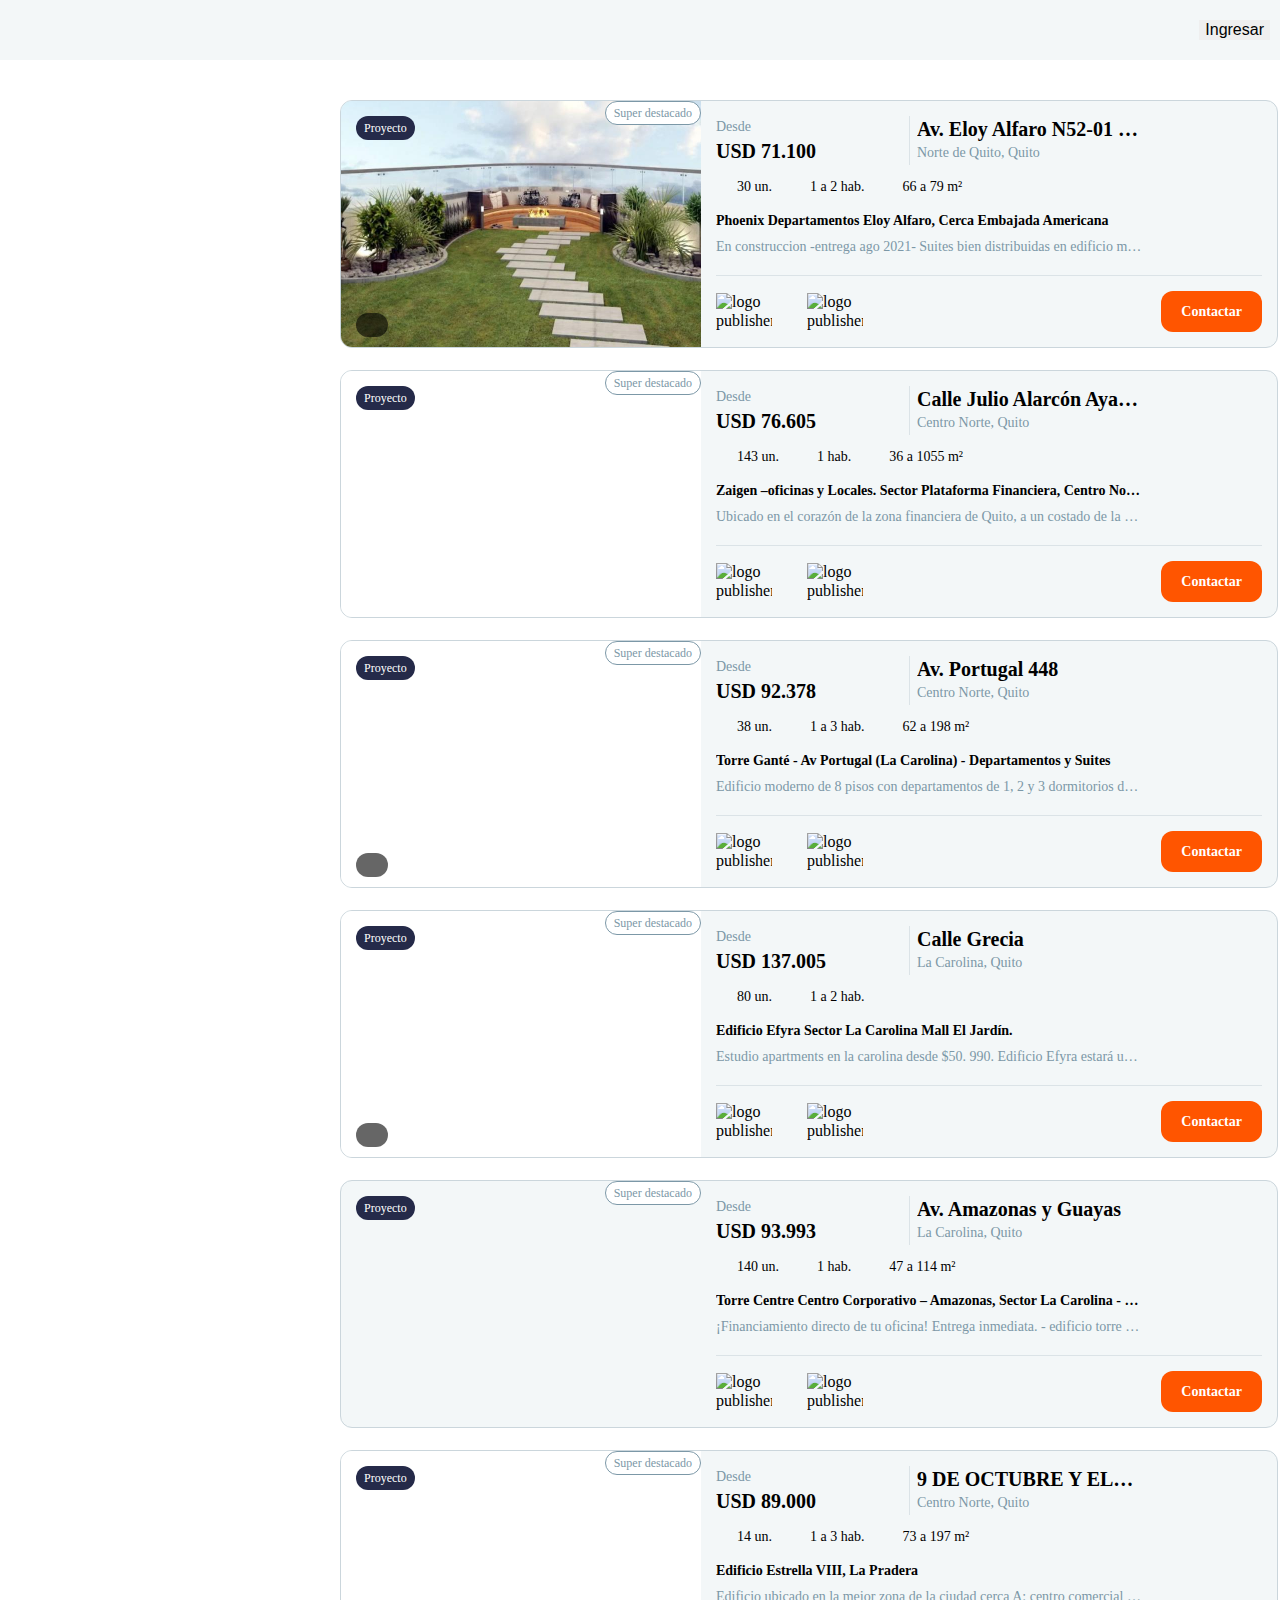
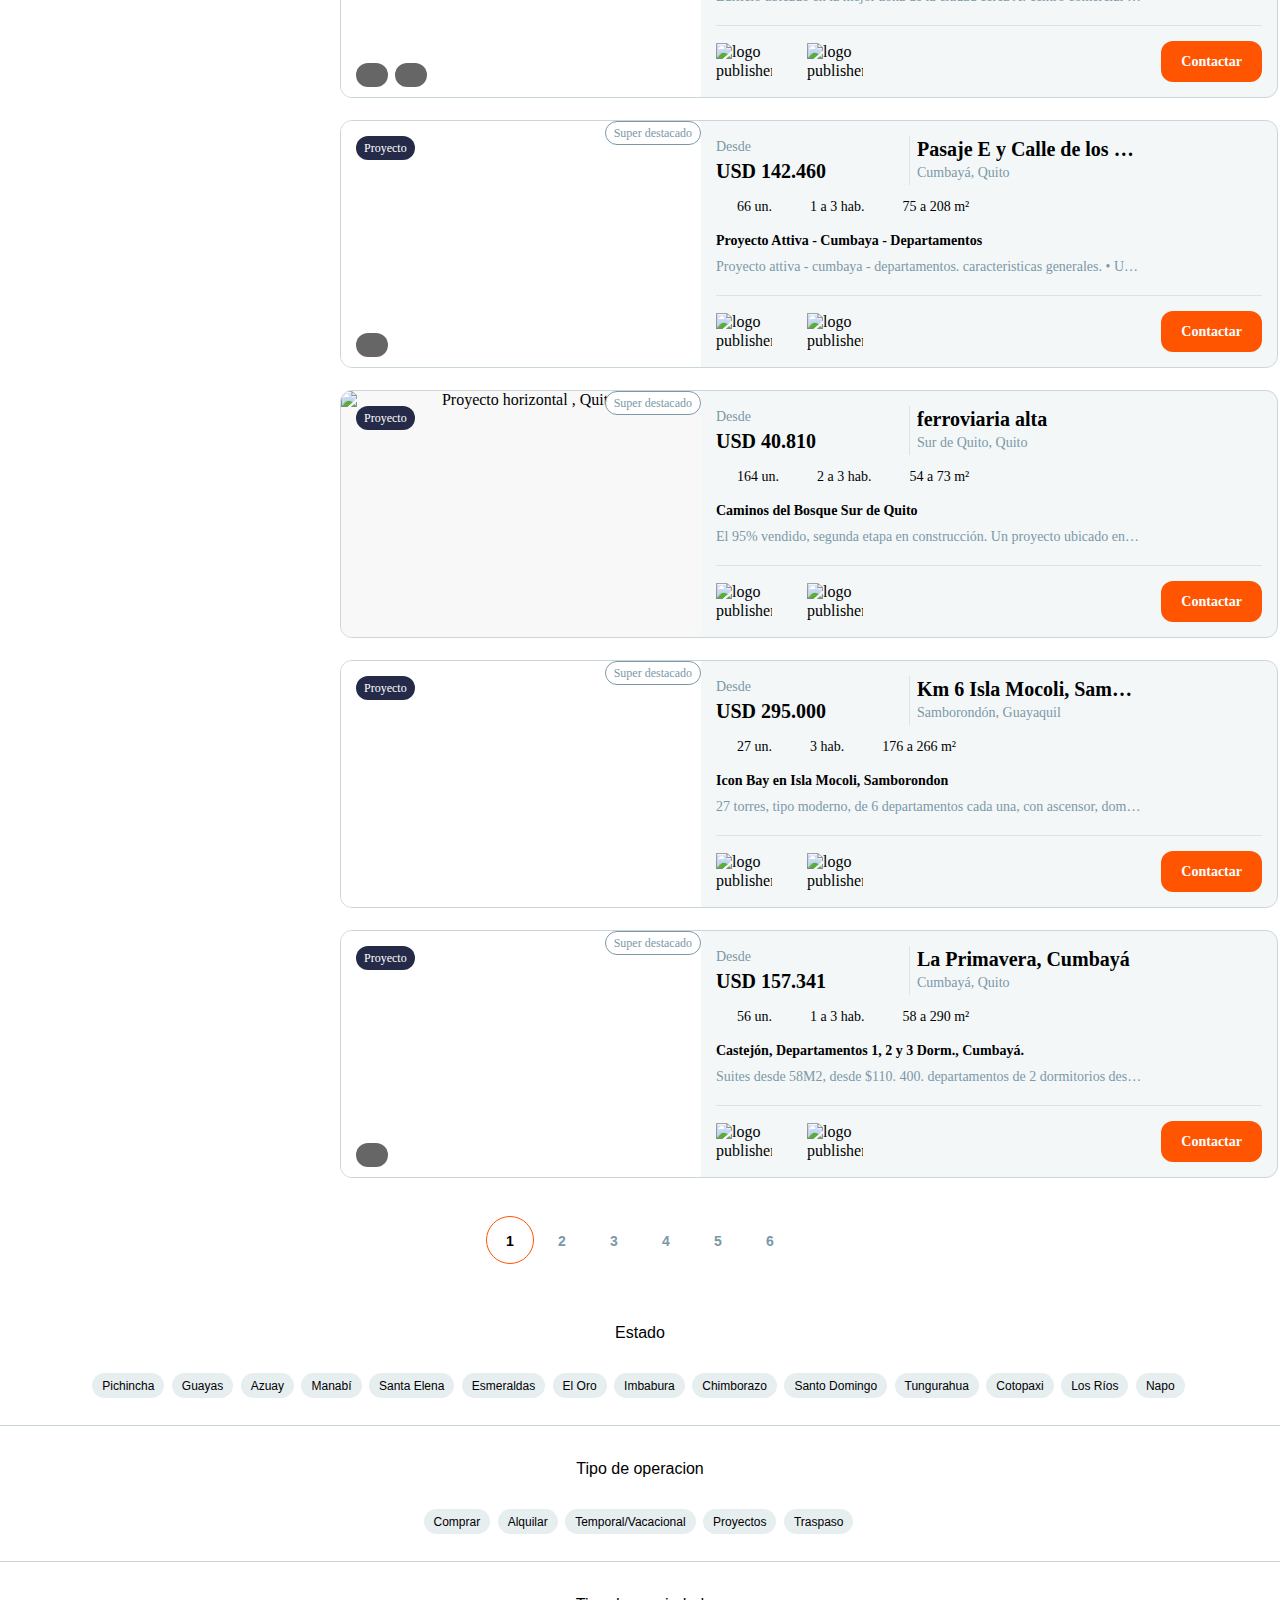
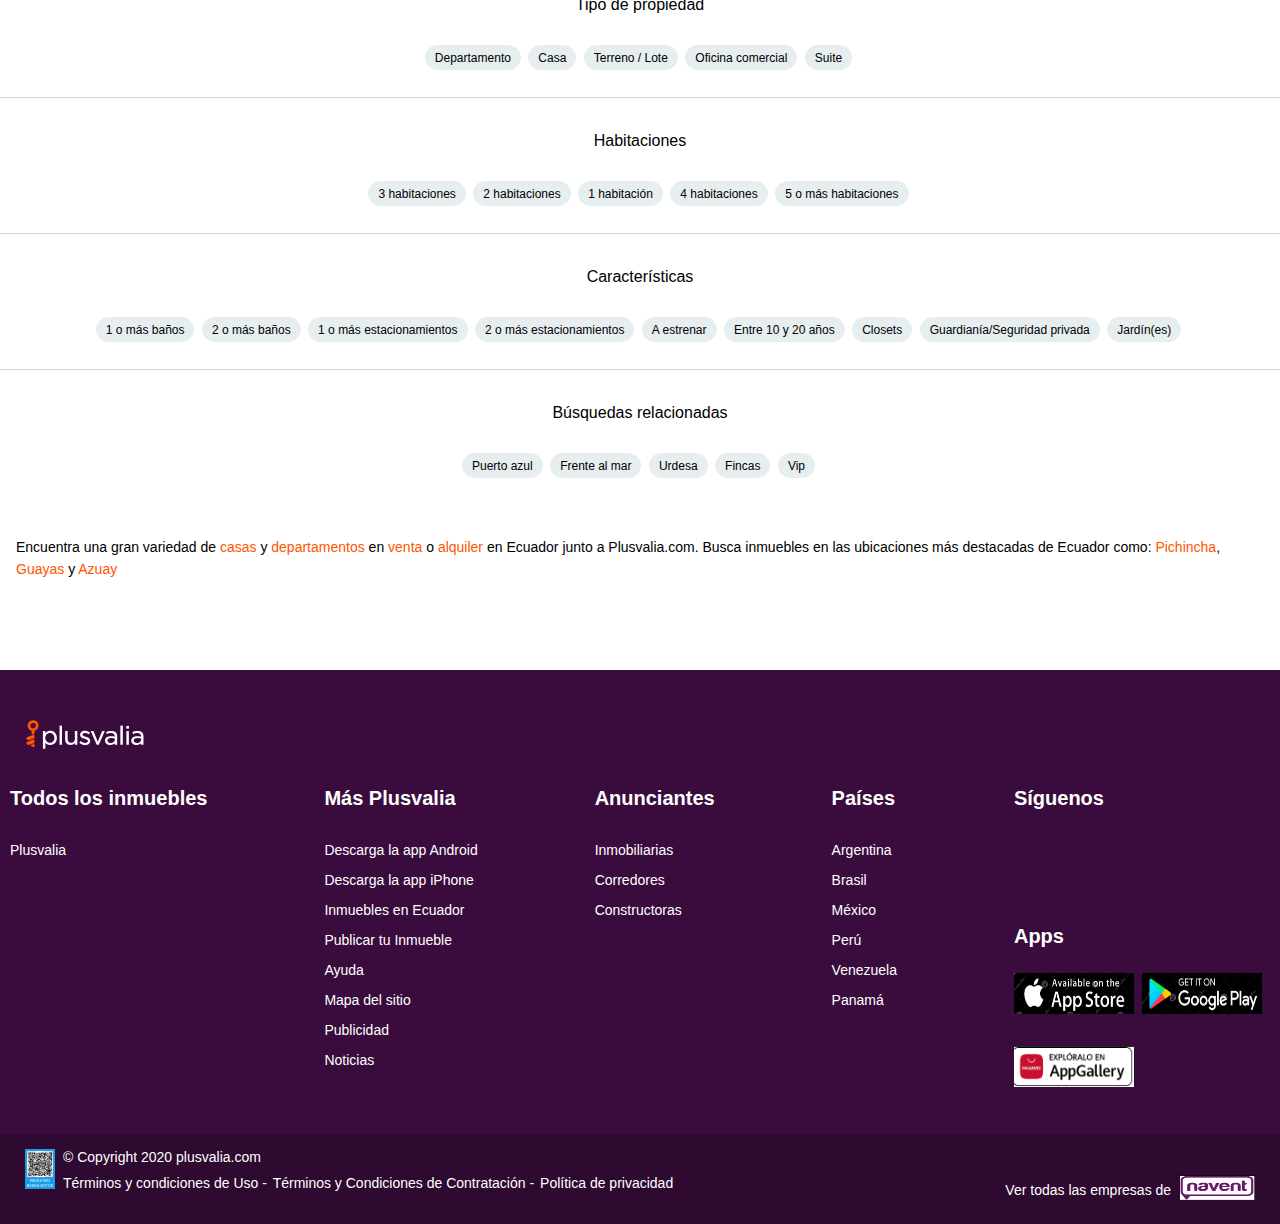
<file: inmuebles.html>
<!DOCTYPE html>
<html lang="es">

<head>
    <meta charset="UTF-8">
    <meta name="viewport" content="width=device-width, initial-scale=1.0, maximum-scale=5.0 shrink-to-fit=no">
    <meta name="format-detection" content="telephone=no">
    <meta name="apple-mobile-web-app-capable" content="yes">
    <meta name="referrer" content="no-referrer-when-downgrade">
    <meta http-equiv="X-UA-Compatible" content="ie=edge">

    <title>PROYECTO BIENES RAICES</title>

    <script src=js/funcionalidadinmuebles.js></script>
    <script src="js/libreria.js"></script>
    <link type="text/css" rel="stylesheet" href="css/iconosinmuebles.css">
    <link type="text/css" rel="stylesheet" href="css/inmuebles.css">

</head>


<body id="body-listado" class="PLV" data-page="listado">
    <div id="react-listing-app"></div>
    <div id="modal-hide-elements">
        <div id="reactQuickLogin"></div>


        <header id="header" data-qa="header">
            <div id="header-container" class="layout-container">
                <!--ICONO EN FORMA DE LLAVA-->
                <div class="logo-header list-logo-header">
                    <a href="#" aria-label="Logo de plusvalia"><i class="icon-g icon-g-logo-llave"></i></a>
                </div>
                <!--ETIQUETAS CSS PARA EL HEADER-->
                <div class="search-header">
                    <div id="react-search-header"></div>
                </div>
                <!--ETIQUETA PARA APRECER EL MENU-->
                <div id="react-menu-header-operation-desktop" class="menu-header-operation"></div>
                <!--ETIQUETA PARA APRECER EL BOTON INGRESAR-->
                <div id="react-login-menu-desktop" class="action" data-qa="ingresar">
                    <button font-weight="normal" class="StyledButton-sc-1b3blmr-0 ehbdLz">Ingresar</button>
                </div>
            </div>
        </header>

        <main class="bg-listado">

            <div id="main-layout-container" class="layout-container ">
                <div id="ad-highlight-list" class="ads-container hide-on-map-view" style="display:none; margin-top:-17px"></div>
                <div id="ad-expandable-desktop" class="ads-container hide-on-map-view" style="display:none"></div>

                <div id="main-list-container">

                    <!-- ETIQUETA DEL MENU #1 ZQUIERDO-->
                    <!-- ES UNA ETIQUETA CREADA EN  JAVASCRIPT -->
                    <div class="list-left-container">
                        <div id="react-filters">
                        </div>
                    </div>

                    <!-- CONTENEDOR DE LAS PUBLICACIONES -->

                    <div class="list-right-container">

                        <div id="ad-expandable-mobile" class="ads-container hide-on-map-view" style="display:none"></div>

                        <div class="list-top-container">
                            <div id="react-tab-operation-type" class=""></div>

                            <div class="menu-filter-container">
                                <div class="btn-filter-container">
                                    <div id="react-filters-button">
                                        <button class="listFilterButton" data-filters="open">
                                            <span>Ver filtros</span>
                                        </button>
                                    </div>
                                    <div id="react-mobile-switch">


                                        <section class="switch-view-type">
                                            <button class='btn-full btn-secondary'>
                                                <span>Ver mapa</span>

                                                <i class='icon-g icon-g-location'></i>

                                            </button>
                                        </section>


                                    </div>
                                </div>
                            </div>


                            <div id="micrositio-info"> </div>


                            <div class="auctions-sort-title-wrapper">
                                <div id="react-result-title" class="">
                                </div>
                                <div id="react-switch-mosaic" class="switch-mosaic-container"></div>

                                <!-- ETIQUETA PARA HACER FILTROS DE LAS PUBLICACIONES-->
                                <div class="auctions-sort-wrapper">
                                    <div id="react-auctions-filter" class="auctions-filter"></div>
                                    <div id="react-sort-filter" class="">
                                    </div>
                                </div>
                            </div>

                        </div>


                        <div id="react-google-maps" style="width: 100%; position:relative">

                        </div>
                        <div id="react-posting-cards">
                            <div class="list-card-container  ">
                                <div data-id="55489877" data-qa="posting DEVELOPMENT " data-posting-type="DEVELOPMENT" data-to-posting="#" data-index="0" data-key="0" class="postingCard super-highlighted ">
                                    <div class="postingCardContent">
                                        <div class="postingCardGallery" data-qa="tags emprendimiento video ">
                                            <div class="postingPillsGallery">
                                                <span data-level="superdestacado" class="postingPills postingPillsDevelepments">Proyecto</span>
                                                <div id="react-viewed-55489877" style="margin-left:auto"></div>
                                            </div>
                                            <span class="postingTagsInGallery">
                                                <div class="multimediaTag">
                                                    <i class="icon-g icon-g-tag-video"></i>
                                                </div>
                                            </span>
                                            <div class="postingPillsPosting">
                                                <span data-level="superdestacado" data-qa="destacado" class="postingPills postingPillsSuperHighlighted">Super destacado</span>
                                            </div>
                                            <div data-posting-id="55489877" class="posting-gallery unload">
                                                <div id="placeholder-gallery-55489877" class="posting-gallery-holder">
                                                    <div class="gallery-placeholder">
                                                        <img src="img/casa.png" alt="Proyecto vertical , Quito" width="730" height="532">
                                                    </div>
                                                </div>
                                                <div id="react-gallery-55489877" class="posting-gallery-slider"></div>
                                            </div>
                                        </div>
                                        <div class="postingCardInfo">
                                            <div class="postingCardTop">

                                                <div class="postingCardRow postingCardRowPriceLocation">
                                                    <div class="postingCardPriceBlock">
                                                        <div>
                                                            <div class=" postingCardPrices  go-to-posting" data-qa="precio">
                                                                <span class="fromPrice">Desde</span>
                                                                <div class="firstPriceContainer">

                                                                    <span data-price="USD 71.100" class="firstPrice">
                                                                        USD 71.100
                                                                    </span>
                                                                </div>
                                                            </div>
                                                        </div>
                                                    </div>
                                                    <div class="postingCardLocationBlock go-to-posting">
                                                        <span class=" postingCardLocationTitle " data-qa="direccion">
                                                            Av. Eloy Alfaro N52-01 y Barreiro
                                                        </span>
                                                        <span class=" postingCardLocation  go-to-posting" data-qa="ubicacion">
                                                            <span> Norte de Quito, Quito</span>
                                                        </span>
                                                    </div>
                                                </div>
                                                <div class="postingCardRow postingCardMainFeaturesBlock go-to-posting">
                                                    <ul class=" postingCardMainFeatures  go-to-posting" data-qa="features">
                                                        <li>
                                                            <i class="postingCardIconsFeatures iconUnits"></i> 30 un.
                                                        </li>
                                                        <li>
                                                            <i class="postingCardIconsFeatures iconBedrooms"></i> 1 a 2 hab.
                                                        </li>
                                                        <li>
                                                            <i class="postingCardIconsFeatures iconArea"></i> 66 a 79 m²
                                                        </li>
                                                    </ul>
                                                </div>
                                                <div class="postingCardRow">
                                                    <h2 class="postingCardTitle" data-qa="titulo">
                                                        <a class="go-to-posting" href="publicaciones.html">
                                                            Phoenix Departamentos Eloy Alfaro, Cerca Embajada Americana
                                                        </a>
                                                    </h2>
                                                </div>
                                                <div class="postingCardRow postingCardDescription go-to-posting" data-qa="descripcion">
                                                    En construccion -entrega ago 2021- Suites bien distribuidas en edificio moderno con acabados de primera y diseño arquitectónico moderno que garantizan tu inversión. Ubicado a 2 cuadras de la Embajada Americana y del Megakywi. Sus areas comunales te brindarán
                                                    gran comodidad y elegancia: *zona fire pit. *jacuzzi. *gimnasio. *salon de eventos. *zona bbq. *areas ajardinadas. Tenemos un precio increible! Por lanzamiento de proyecto. Aprovéchalo! Parqueaderos
                                                    extras disponibles. Agenda ya tu cita!!<span class='descripcionDatosAnunciante'><button class='btn btn-link js-verDatos' href='#'>Ver datos</button></span>
                                                </div>
                                                <div class="postingCardRow postingVerticalCardPublishedDate go-to-posting">
                                                </div>
                                            </div>
                                            <div class="postingCardRow postingCardBottom">
                                                <div class="postingCardPublisher cardPublisherDesktop" data-qa="logos">
                                                    <div class="publisherLogo">
                                                        <img data-src="img/inmo.png" alt="logo publisher" width="56" height="30" />
                                                    </div>
                                                    <div class="publisherLogo">
                                                        <img data-src="img/phoe.png" alt="logo publisher" width="56" height="30" />
                                                    </div>
                                                </div>

                                                <div class="postingCardButtons">
                                                    <div class="postingCardButtonsColumns">
                                                        <div id="react-addFavoriteButton-55489877" class="react-addFavoriteButton" data-qa="favorito"></div>
                                                    </div>
                                                    <div class="postingCardButtonsColumns">
                                                        <div id="react-contact-button-55489877" class="contactContainer" data-qa="contactar-card">
                                                            <button class="postingCardContactButton">
                                                                Contactar
                                                            </button>
                                                            <button class="postingCardContactAgainButton btn-contact-list">
                                                                Volver a contactar
                                                            </button>
                                                        </div>
                                                    </div>
                                                </div>
                                            </div>
                                        </div>
                                    </div>
                                    <div class="sponsorContent sponsorContentDesktop" data-qa="auspiciante">
                                    </div>
                                </div>
                                <div data-id="55554056" data-qa="posting DEVELOPMENT " data-posting-type="DEVELOPMENT" data-to-posting="/propiedades/zaigen-oficinas-y-locales.-sector-plataforma-55554056.html" data-index="1" data-key="1" class="postingCard super-highlighted ">
                                    <div class="postingCardContent">
                                        <div id="react-contacted-55554056"></div>
                                        <div class="postingCardGallery" data-qa="tags emprendimiento ">
                                            <div class="postingPillsGallery">
                                                <span data-level="superdestacado" class="postingPills postingPillsDevelepments">Proyecto</span>
                                                <span id="react-fintech-feature-55554056"></span>
                                                <div id="react-viewed-55554056" style="margin-left:auto"></div>
                                            </div>
                                            <span class="postingTagsInGallery">
                                            </span>

                                            <div class="postingPillsPosting">

                                                <span data-level="superdestacado" data-qa="destacado" class="postingPills postingPillsSuperHighlighted">Super destacado</span>




                                            </div>


                                            <div data-posting-id="55554056" class="posting-gallery unload">


                                                <div id="placeholder-gallery-55554056" class="posting-gallery-holder">
                                                    <div class="gallery-placeholder">


                                                        <img class="lazy-loading" src="[data-uri]" data-src="https://img10.naventcdn.com/avisos/9/00/55/55/40/56/720x532/230618066.jpg " onerror="this.src='listado/images/no-photo-layer.png'" alt="Proyecto vertical , Quito" width="730" height="532">


                                                    </div>
                                                </div>
                                                <div id="react-gallery-55554056" class="posting-gallery-slider">
                                                </div>

                                            </div>
                                        </div>
                                        <div class="sponsorContent sponsorContentMobile" data-qa="auspiciante">






                                        </div>
                                        <div class="postingCardInfo">
                                            <div class="postingCardTop">

                                                <div class="postingCardRow postingCardRowPriceLocation">
                                                    <div class="postingCardPriceBlock">
                                                        <div>
                                                            <div class=" postingCardPrices  go-to-posting" data-qa="precio">


                                                                <span class="fromPrice">Desde</span>



                                                                <div class="firstPriceContainer">

                                                                    <span data-price="USD 76.605" class="firstPrice">
                                                                        USD 76.605
                                                                    </span>




                                                                </div>




                                                            </div>






                                                        </div>
                                                        <div>

                                                            <div class="postingCardPublisher  cardPublisherMobile" data-qa="logos">








                                                                <div class="publisherLogo">

                                                                </div>










                                                            </div>

                                                        </div>
                                                    </div>
                                                    <div class="postingCardLocationBlock go-to-posting">

                                                        <span class=" postingCardLocationTitle " data-qa="direccion">

                                                            Calle Julio Alarcón Ayala y Alfonso Pereira

                                                        </span>
                                                        <span class=" postingCardLocation  go-to-posting" data-qa="ubicacion">
                                                            <span> Centro Norte, Quito</span>
                                                        </span>

                                                    </div>
                                                </div>
                                                <div class="postingCardRow postingCardMainFeaturesBlock go-to-posting">
                                                    <ul class=" postingCardMainFeatures  go-to-posting" data-qa="features">





                                                        <li>
                                                            <i class="postingCardIconsFeatures iconUnits"></i> 143 un.
                                                        </li>




                                                        <li>
                                                            <i class="postingCardIconsFeatures iconBedrooms"></i> 1 hab.


                                                        </li>








                                                        <li>
                                                            <i class="postingCardIconsFeatures iconArea"></i> 36 a 1055 m²
                                                        </li>










                                                    </ul>
                                                </div>
                                                <div class="postingCardRow">
                                                    <h2 class="postingCardTitle" data-qa="titulo">
                                                        <a class="go-to-posting" href="#">
                                                            Zaigen –oficinas y Locales. Sector Plataforma Financiera, Centro Norte, Iñaquito
                                                        </a>
                                                    </h2>
                                                </div>
                                                <div class="postingCardRow postingCardDescription go-to-posting" data-qa="descripcion">
                                                    Ubicado en el corazón de la zona financiera de Quito, a un costado de la Plataforma Financiera y el Complejo Judicial y frente a la Matriz de Banco Pichincha, zaigen edificio corporativo de oficinas te brinda la comodidad de estar en el centro de todo.
                                                    Estarás cerca de bancos, instituciones gubernamentales, grandes empresas, restaurantes y centros comerciales. Un proyecto que se adapta fácilmente a tus necesidades. Oficinas desde 36m2 hasta 1052m2
                                                    de planta libre. Inspirado en la elegancia y seguridad que se refleja a través de acabados de lujo, amplias áreas comunales y tecnología avanzada. Integrando todos los servicios para tu comodidad. Dirección:
                                                    Calle Alfonso Pereira y Julio Alarcón Ayala. Características: - Ingreso a doble altura. - Lobby a quíntuple altura. - Salas de espera en todos los pisos. - Gimnasio. - Saunas. - Cambiadores y duchas.
                                                    - Baterías sanitarias. - Terrazas comunales en todos los pisos. - Auditorio. - Sala de conferencias. - Salón de copropietarios. - Terraza pergolada con salas lounge. - Sky Garden. - Parqueaderos de visitas.
                                                    - 6 ascensores con capacidad para 13 personas c/u y 2 ascensores extra para visitas con capacidad para 11 personas c/u. - Bahía Vehicular. - Generador de energía eléctrica para todo el edificio. - Sistema
                                                    contra incendios en todos los pisos. - Estructura sismo resistente de hormigón armado. - Sistema de control de accesos vehicular y peatonal. - Guardianía con circuito cerrado de video seguridad. - Iluminación
                                                    led. - Cisterna con bombas de presión. - Salas de espera equipadas en cada piso. - Cámaras de seguridad

                                                </div>
                                                <div class="postingCardRow postingVerticalCardPublishedDate go-to-posting">
                                                </div>
                                            </div>
                                            <div class="postingCardRow postingCardBottom">
                                                <div class="postingCardPublisher cardPublisherDesktop" data-qa="logos">
                                                    <div class="postingCardPublisher cardPublisherDesktop" data-qa="logos">
                                                        <div class="publisherLogo">
                                                            <img data-src="img/inmo.png" alt="logo publisher" width="56" height="30" />
                                                        </div>
                                                        <div class="publisherLogo">
                                                            <img data-src="img/phoe.png" alt="logo publisher" width="56" height="30" />
                                                        </div>
                                                    </div>
                                                </div>
                                                <div class="postingCardButtons">
                                                    <div class="postingCardButtonsColumns">
                                                        <div id="react-addFavoriteButton-55554056" class="react-addFavoriteButton" data-qa="favorito"></div>
                                                    </div>
                                                    <div class="postingCardButtonsColumns">
                                                        <div id="react-contact-button-55554056" class="contactContainer" data-qa="contactar-card">
                                                            <button class="postingCardContactButton">
                                                                Contactar
                                                            </button>
                                                            <button class="postingCardContactAgainButton btn-contact-list">
                                                                Volver a contactar
                                                            </button>
                                                        </div>
                                                    </div>
                                                </div>
                                            </div>
                                        </div>
                                    </div>
                                    <div class="sponsorContent sponsorContentDesktop" data-qa="auspiciante">
                                    </div>
                                </div>

                                <div data-id="59350381" data-qa="posting DEVELOPMENT " data-posting-type="DEVELOPMENT" data-to-posting="/propiedades/torre-gante-av-portugal-la-carolina-59350381.html" data-index="2" data-key="2" class="postingCard super-highlighted ">
                                    <div class="postingCardContent">
                                        <div id="react-contacted-59350381"></div>
                                        <div class="postingCardGallery" data-qa="tags emprendimiento video ">
                                            <div class="postingPillsGallery">
                                                <span data-level="superdestacado" class="postingPills postingPillsDevelepments">Proyecto</span>
                                                <span id="react-fintech-feature-59350381"></span>


                                                <div id="react-viewed-59350381" style="margin-left:auto"></div>

                                            </div>
                                            <span class="postingTagsInGallery">

                                                <div class="multimediaTag">
                                                    <i class="icon-g icon-g-tag-video"></i>
                                                </div>


                                            </span>


                                            <div class="postingPillsPosting">








                                                <span data-level="superdestacado" data-qa="destacado" class="postingPills postingPillsSuperHighlighted">Super destacado</span>




                                            </div>


                                            <div data-posting-id="59350381" class="posting-gallery unload">


                                                <div id="placeholder-gallery-59350381" class="posting-gallery-holder">
                                                    <div class="gallery-placeholder">


                                                        <img class="lazy-loading" src="[data-uri]" data-src="

                                                        https://img10.naventcdn.com/avisos/9/00/59/35/03/81/720x532/228546250.jpg

                                                        " onerror="this.src='listado/images/no-photo-layer.png'" alt="Front Plaza" width="730" height="532">


                                                    </div>
                                                </div>


                                                <div id="react-gallery-59350381" class="posting-gallery-slider">

                                                </div>

                                            </div>
                                        </div>
                                        <div class="sponsorContent sponsorContentMobile" data-qa="auspiciante">






                                        </div>
                                        <div class="postingCardInfo">
                                            <div class="postingCardTop">

                                                <div class="postingCardRow postingCardRowPriceLocation">
                                                    <div class="postingCardPriceBlock">
                                                        <div>
                                                            <div class=" postingCardPrices  go-to-posting" data-qa="precio">


                                                                <span class="fromPrice">Desde</span>



                                                                <div class="firstPriceContainer">

                                                                    <span data-price="USD 92.378" class="firstPrice">
                                                                        USD 92.378
                                                                    </span>




                                                                </div>




                                                            </div>






                                                        </div>
                                                        <div>

                                                            <div class="postingCardPublisher  cardPublisherMobile" data-qa="logos">








                                                                <div class="publisherLogo">

                                                                </div>










                                                            </div>

                                                        </div>
                                                    </div>
                                                    <div class="postingCardLocationBlock go-to-posting">

                                                        <span class=" postingCardLocationTitle " data-qa="direccion">

                                                            Av. Portugal 448

                                                        </span>
                                                        <span class=" postingCardLocation  go-to-posting" data-qa="ubicacion">
                                                            <span> Centro Norte, Quito</span>
                                                        </span>

                                                    </div>
                                                </div>
                                                <div class="postingCardRow postingCardMainFeaturesBlock go-to-posting">
                                                    <ul class=" postingCardMainFeatures  go-to-posting" data-qa="features">










                                                        <li>
                                                            <i class="postingCardIconsFeatures iconUnits"></i> 38 un.
                                                        </li>




                                                        <li>
                                                            <i class="postingCardIconsFeatures iconBedrooms"></i> 1 a 3 hab.

                                                        </li>








                                                        <li>
                                                            <i class="postingCardIconsFeatures iconArea"></i> 62 a 198 m²
                                                        </li>










                                                    </ul>
                                                </div>
                                                <div class="postingCardRow">
                                                    <h2 class="postingCardTitle" data-qa="titulo">
                                                        <a class="go-to-posting" href="#">
                                                            Torre Ganté - Av Portugal (La Carolina) - Departamentos y Suites
                                                        </a>
                                                    </h2>
                                                </div>
                                                <div class="postingCardRow postingCardDescription go-to-posting" data-qa="descripcion">
                                                    Edificio moderno de 8 pisos con departamentos de 1, 2 y 3 dormitorios desde 50m2 hasta 163m2 + 4 exclusivos penthouse en el octavo piso, diseñado para tu confort y tranquilidad. Cuidamos los detalles con acabados de alta calidad; su diseño arquitectónico
                                                    busca una iluminación perfecta a través de amplios ventanales y balcones para que cada espacio sea funcional y deslumbrante. Ubicación única, estratégica Y de alta plusvalía. • Megamaxi. • Quicentro
                                                    Shopping. • Parque “La Carolina” • Parque “Metropolitano” • Cines. • Restaurantes. • Bancos. • Farmacias. • Vías y Medios de Alta Circulación. amenities. • Terraza Verde con Vista Panorámica 360° • Jacuzzi
                                                    panorámico - HydroGante. • Sauna y Turco. • Rooftop bbq y Sports bbq. • Áreas de Fogata - Relax Pit y Reading Pit. • Fitness Center totalmente equipado. • Yoga Studio. • Kid’s Club. • Coworking Space.
                                                    • Salón de Uso Múltiple. • Pet Lounge. características. • Arquitectura Vanguardista. • Estructura Sismo-Resistente. • Vista Panorámica de 360° de la ciudad de Quito. • Elegante Hall de Ingreso a doble
                                                    altura. • 2 Ingresos y Salidas: Av. Portugal y Calle Julio Moreno. • Control Magnético de Accesos. • Guardianía 24 horas monitoreada con Sistema cctv. • Parqueaderos disponibles para todas las suites
                                                    y departamentos. • 10 parqueaderos de Visitas. • Bike Zone. • 2 Ascensores de Última Generación. • Presurización de Gradas. • Sistema Contra Incendio. • Generador de Emergencia. • Sistema Centralizado
                                                    de calentamiento de agua mediante Bombas de Calor. • Eficiencia en Consumo de Agua. • Sensores para Ahorro de Energía; Iluminación led. • Instalación para Sistema de Domótica. • Zona Wifi. acabados.
                                                    • Paredes de Bloque estucadas y pintadas. • Puerta Principal con cerradura electrónica. • Piso Laminado Importado. • Muebles Modulares en melamínico para Dormitorios. • Muebles Modulares altos y bajos
                                                    en melamínico para Cocina. • Mesones de Quarzo, Granito y/o similar en Cocina y Baños. • Porcelanato y/o Cerámica para Cocina y Baños. • Grifería fv de Alta Gama. • Sanitarios Briggs. • Ventanas piso-techo
                                                    en Aluminio y Vidrio. • Cortinas de Vidrio Templado y Espejos en Baños

                                                </div>

                                                <div class="postingCardRow postingVerticalCardPublishedDate go-to-posting">

                                                </div>

                                            </div>
                                            <div class="postingCardRow postingCardBottom">
                                                <div class="postingCardPublisher cardPublisherDesktop" data-qa="logos">
                                                    <div class="postingCardPublisher cardPublisherDesktop" data-qa="logos">
                                                        <div class="publisherLogo">
                                                            <img data-src="img/inmo.png" alt="logo publisher" width="56" height="30" />
                                                        </div>
                                                        <div class="publisherLogo">
                                                            <img data-src="img/phoe.png" alt="logo publisher" width="56" height="30" />
                                                        </div>
                                                    </div>
                                                </div>

                                                <div class="postingCardButtons">
                                                    <div class="postingCardButtonsColumns">
                                                        <div id="react-addFavoriteButton-59350381" class="react-addFavoriteButton" data-qa="favorito"></div>

                                                    </div>

                                                    <div class="postingCardButtonsColumns">
                                                        <div id="react-contact-button-59350381" class="contactContainer" data-qa="contactar-card">
                                                            <button class="postingCardContactButton">
                                                                Contactar
                                                            </button>
                                                            <button class="postingCardContactAgainButton btn-contact-list">
                                                                Volver a contactar
                                                            </button>
                                                        </div>
                                                    </div>
                                                </div>
                                            </div>
                                        </div>
                                    </div>
                                    <div class="sponsorContent sponsorContentDesktop" data-qa="auspiciante">

                                    </div>
                                </div>

                                <div data-id="55307720" data-qa="posting DEVELOPMENT " data-posting-type="DEVELOPMENT" data-to-posting="/propiedades/edificio-efyra-sector-la-carolina-mall-el-jardin.-55307720.html" data-index="3" data-key="3" class="postingCard

                                super-highlighted ">
                                    <div class="postingCardContent">
                                        <div id="react-contacted-55307720"></div>
                                        <div class="postingCardGallery" data-qa="tags emprendimiento video ">
                                            <div class="postingPillsGallery">






                                                <span data-level="superdestacado" class="postingPills postingPillsDevelepments">Proyecto</span>







                                                <span id="react-fintech-feature-55307720"></span>


                                                <div id="react-viewed-55307720" style="margin-left:auto"></div>

                                            </div>
                                            <span class="postingTagsInGallery">

                                                <div class="multimediaTag">
                                                    <i class="icon-g icon-g-tag-video"></i>
                                                </div>


                                            </span>


                                            <div class="postingPillsPosting">








                                                <span data-level="superdestacado" data-qa="destacado" class="postingPills postingPillsSuperHighlighted">Super destacado</span>




                                            </div>


                                            <div data-posting-id="55307720" class="posting-gallery unload">


                                                <div id="placeholder-gallery-55307720" class="posting-gallery-holder">
                                                    <div class="gallery-placeholder">


                                                        <img class="lazy-loading" src="[data-uri]" data-src="

                                                    https://img10.naventcdn.com/avisos/9/00/55/30/77/20/720x532/226254789.jpg

                                                    " onerror="this.src='listado/images/no-photo-layer.png'" alt="Imágenes referenciales" width="730" height="532">


                                                    </div>
                                                </div>


                                                <div id="react-gallery-55307720" class="posting-gallery-slider">

                                                </div>

                                            </div>
                                        </div>
                                        <div class="sponsorContent sponsorContentMobile" data-qa="auspiciante">
                                        </div>
                                        <div class="postingCardInfo">
                                            <div class="postingCardTop">

                                                <div class="postingCardRow postingCardRowPriceLocation">
                                                    <div class="postingCardPriceBlock">
                                                        <div>
                                                            <div class=" postingCardPrices  go-to-posting" data-qa="precio">
                                                                <span class="fromPrice">Desde</span>
                                                                <div class="firstPriceContainer">
                                                                    <span data-price="USD 137.005" class="firstPrice">
                                                                        USD 137.005
                                                                    </span>
                                                                </div>
                                                            </div>

                                                        </div>
                                                        <div>
                                                            <div class="postingCardPublisher  cardPublisherMobile" data-qa="logos">
                                                                <div class="publisherLogo">
                                                                    <a href="#">
                                                                        <img data-src="img/efy.png" alt="logo publisher" width="56" height="30" />
                                                                    </a>
                                                                </div>
                                                            </div>

                                                        </div>
                                                    </div>
                                                    <div class="postingCardLocationBlock go-to-posting">

                                                        <span class=" postingCardLocationTitle " data-qa="direccion">

                                                            Calle Grecia

                                                        </span>
                                                        <span class=" postingCardLocation  go-to-posting" data-qa="ubicacion">
                                                            <span> La Carolina, Quito</span>
                                                        </span>

                                                    </div>
                                                </div>
                                                <div class="postingCardRow postingCardMainFeaturesBlock go-to-posting">
                                                    <ul class=" postingCardMainFeatures  go-to-posting" data-qa="features">

                                                        <li>
                                                            <i class="postingCardIconsFeatures iconUnits"></i> 80 un.
                                                        </li>




                                                        <li>
                                                            <i class="postingCardIconsFeatures iconBedrooms"></i> 1 a 2 hab.

                                                        </li>










                                                    </ul>
                                                </div>
                                                <div class="postingCardRow">
                                                    <h2 class="postingCardTitle" data-qa="titulo">
                                                        <a class="go-to-posting" href="#">
                                                            Edificio Efyra Sector La Carolina Mall El Jardín.
                                                        </a>
                                                    </h2>
                                                </div>
                                                <div class="postingCardRow postingCardDescription go-to-posting" data-qa="descripcion">
                                                    Estudio apartments en la carolina desde $50. 990. Edificio Efyra estará ubicado en el sector de la Carolina y contará con unidades de vivienda, locales comerciales y oficinas, además de amplias y exclusivas áreas comunales en una terraza panorámica con
                                                    vista 360º a la ciudad de Quito. Studio Apartments desde $50. 990. saludables, eficaces Y sostenibles (Sector Mall el Jardín. Venta directa Constructor) Menor contaminación acústica y ambiental. Amplios
                                                    ventanales para reducir el uso de energía. Torre libre de gas. Recolección de aguas lluvia. Aceptamos crédito con el biess. Contará con amplias áreas sociales que no requieren de alto mantenimiento:
                                                    -Gym, -Rooftop Bar & Games Room, -Rooftop bbq, -Rooftop Garden Spa, -Sala de Coworking. **Imágenes presentadas son referenciales. Venta Directiva por Constructor. Contacto: Cristina Elmir
                                                    <span class='descripcionDatosAnunciante'><button class='btn btn-link js-verDatos' href='#'>Ver datos</button></span>. Elmir Grupo Inmobiliario I Bienvenido a Casa
                                                </div>
                                                <div class="postingCardRow postingVerticalCardPublishedDate go-to-posting">
                                                </div>
                                            </div>
                                            <div class="postingCardRow postingCardBottom">
                                                <div class="postingCardPublisher cardPublisherDesktop" data-qa="logos">
                                                    <div class="postingCardPublisher cardPublisherDesktop" data-qa="logos">
                                                        <div class="publisherLogo">
                                                            <img data-src="img/inmo.png" alt="logo publisher" width="56" height="30" />
                                                        </div>
                                                        <div class="publisherLogo">
                                                            <img data-src="img/efy.png" alt="logo publisher" width="56" height="30" />
                                                        </div>
                                                    </div>
                                                </div>
                                                <div class="postingCardButtons">
                                                    <div class="postingCardButtonsColumns">
                                                        <div id="react-addFavoriteButton-55307720" class="react-addFavoriteButton" data-qa="favorito"></div>
                                                    </div>
                                                    <div class="postingCardButtonsColumns">
                                                        <div id="react-contact-button-55307720" class="contactContainer" data-qa="contactar-card">
                                                            <button class="postingCardContactButton">
                                                                Contactar
                                                            </button>
                                                            <button class="postingCardContactAgainButton btn-contact-list">
                                                                Volver a contactar
                                                            </button>
                                                        </div>
                                                    </div>
                                                </div>
                                            </div>
                                        </div>
                                    </div>
                                    <div class="sponsorContent sponsorContentDesktop" data-qa="auspiciante">
                                    </div>
                                </div>


                                <div data-id="52114188" data-qa="posting DEVELOPMENT " data-posting-type="DEVELOPMENT" data-to-posting="/propiedades/torre-centre-centro-corporativo-amazonas-sector-la-52114188.html" data-index="4" data-key="4" class="postingCard



                            super-highlighted ">
                                    <div class="postingCardContent">
                                        <div id="react-contacted-52114188"></div>
                                        <div class="postingCardGallery" data-qa="tags emprendimiento ">
                                            <div class="postingPillsGallery">






                                                <span data-level="superdestacado" class="postingPills postingPillsDevelepments">Proyecto</span>







                                                <span id="react-fintech-feature-52114188"></span>


                                                <div id="react-viewed-52114188" style="margin-left:auto"></div>

                                            </div>
                                            <span class="postingTagsInGallery">


                                            </span>


                                            <div class="postingPillsPosting">








                                                <span data-level="superdestacado" data-qa="destacado" class="postingPills postingPillsSuperHighlighted">Super destacado</span>




                                            </div>


                                            <div data-posting-id="52114188" class="posting-gallery unload">

                                                <div id="react-gallery-52114188" class="posting-gallery-slider">

                                                </div>

                                            </div>
                                        </div>
                                        <div class="sponsorContent sponsorContentMobile" data-qa="auspiciante">






                                        </div>
                                        <div class="postingCardInfo">
                                            <div class="postingCardTop">

                                                <div class="postingCardRow postingCardRowPriceLocation">
                                                    <div class="postingCardPriceBlock">
                                                        <div>
                                                            <div class=" postingCardPrices  go-to-posting" data-qa="precio">


                                                                <span class="fromPrice">Desde</span>



                                                                <div class="firstPriceContainer">

                                                                    <span data-price="USD 93.993" class="firstPrice">
                                                                        USD 93.993
                                                                    </span>




                                                                </div>




                                                            </div>






                                                        </div>
                                                        <div>

                                                            <div class="postingCardPublisher  cardPublisherMobile" data-qa="logos">








                                                                <div class="publisherLogo">

                                                                </div>










                                                            </div>

                                                        </div>
                                                    </div>
                                                    <div class="postingCardLocationBlock go-to-posting">

                                                        <span class=" postingCardLocationTitle " data-qa="direccion">

                                                            Av. Amazonas y Guayas

                                                        </span>
                                                        <span class=" postingCardLocation  go-to-posting" data-qa="ubicacion">
                                                            <span> La Carolina, Quito</span>
                                                        </span>

                                                    </div>
                                                </div>
                                                <div class="postingCardRow postingCardMainFeaturesBlock go-to-posting">
                                                    <ul class=" postingCardMainFeatures  go-to-posting" data-qa="features">







                                                        <li>
                                                            <i class="postingCardIconsFeatures iconUnits"></i> 140 un.
                                                        </li>




                                                        <li>
                                                            <i class="postingCardIconsFeatures iconBedrooms"></i> 1 hab.


                                                        </li>








                                                        <li>
                                                            <i class="postingCardIconsFeatures iconArea"></i> 47 a 114 m²
                                                        </li>










                                                    </ul>
                                                </div>
                                                <div class="postingCardRow">
                                                    <h2 class="postingCardTitle" data-qa="titulo">
                                                        <a class="go-to-posting" href="#">
                                                            Torre Centre Centro Corporativo – Amazonas, Sector La Carolina - Centro Norte
                                                        </a>
                                                    </h2>
                                                </div>
                                                <div class="postingCardRow postingCardDescription go-to-posting" data-qa="descripcion">
                                                    ¡Financiamiento directo de tu oficina! Entrega inmediata. - edificio torre centre. ubicación: Av. Amazonas y Guayas esquina (frente al Parque La Carolina). Descripción del proyecto: Ubicación exclusiva a pocos metros de (Centro De Exposiciones Quito,
                                                    Parque la Carolina, C. C. I, e Instituciones Financieras Públicas y Privadas) Proyecto corporativo con un diseño arquitectónico elegante y moderno que busca brindar a nuestros clientes seguridad, confort,
                                                    garantía y una experiencia maravillosa de trabajar con la más alta tecnología e infraestructura para oficinas. Desde oficinas de 47 m2 hasta plantas completas de 680 m2. -entrega inmediata- características
                                                    del edificio: Hermosa vista al parque la Carolina y ubicación estratégica. • Elegante y amplio hall de ingreso. • Lobby de lujo y sala de espera. • 4 ascensores de alta velocidad. • Guardianía permanente
                                                    las 24h. • 45 Estacionamientos de visitas. • 5 estacionamientos exteriores para uso público. áreas comunales. • Sala de Conferencias (capacidad de 28 personas y cafetería en planta baja totalmente equipada).
                                                    • Sala de Conferencias en terraza (capacidad de 38 personas totalmente equipada). • Salón Comunal y cafetería de aproximadamente 180m2. • 2 Terrazas jardín con césped natural con vista panorámica a la
                                                    ciudad. • Decorado en terraza ajardinada con plantas naturales. • 2 Asaderos (bbq) en la terraza del Edificio. • Baños comunales para hombres, mujeres y discapacitados. Beneficios tecnológicos. • Control
                                                    de accesos centralizados e integrados. • Control de video seguridad cctv integrado. • Rociadores de agua para incendios en subsuelos. • Rociadores de agua para incendios en hall de acceso y oficinas.
                                                    • Detectores de humo monitoreados en todo el edificio. • Iluminación comandada por sensores de movimiento. • Iluminación led. • Fibra óptica para transmisión de datos, tv digital, telefonía. • Telefonía
                                                    ip. • Factibilidad de instalación de Aire acondicionado por parte de cada propietario. • Planta de tratamiento de aguas residuales o grises para optimizar el consumo de agua. • Generador Eléctrico para
                                                    el 100% del Edificio. Acabados de lujo para oficinas. • Puerta principal de seguridad. • Pisos flotantes Ac 5 de alto tráfico. • Porcelanato de lujo en pisos y paredes de baños. • Grifería de la línea
                                                    de lujo fv y accesorios. • Vidrios laminados con protección uv y reflectivos. • Iluminación con luces y paneles led. • Puertas de madera. • Mueble de Cafetería con lava copas.

                                                </div>

                                                <div class="postingCardRow postingVerticalCardPublishedDate go-to-posting">

                                                </div>

                                            </div>
                                            <div class="postingCardRow postingCardBottom">
                                                <div class="postingCardPublisher cardPublisherDesktop" data-qa="logos">
                                                    <div class="publisherLogo">
                                                        <img data-src="img/inmo.png" alt="logo publisher" width="56" height="30" />
                                                    </div>
                                                    <div class="publisherLogo">
                                                        <img data-src="img/phoe.png" alt="logo publisher" width="56" height="30" />
                                                    </div>
                                                </div>
                                                <div class="postingCardButtons">
                                                    <div class="postingCardButtonsColumns">
                                                        <div id="react-addFavoriteButton-52114188" class="react-addFavoriteButton" data-qa="favorito"></div>
                                                    </div>
                                                    <div class="postingCardButtonsColumns">
                                                        <div id="react-contact-button-52114188" class="contactContainer" data-qa="contactar-card">
                                                            <button class="postingCardContactButton">
                                                                Contactar
                                                            </button>
                                                            <button class="postingCardContactAgainButton btn-contact-list">
                                                                Volver a contactar
                                                            </button>
                                                        </div>
                                                    </div>
                                                </div>
                                            </div>
                                        </div>
                                    </div>
                                    <div class="sponsorContent sponsorContentDesktop" data-qa="auspiciante">
                                    </div>
                                </div>
                                <div data-id="50910738" data-qa="posting DEVELOPMENT " data-posting-type="DEVELOPMENT" data-to-posting="/propiedades/edificio-estrella-viii-la-pradera-50910738.html" data-index="5" data-key="5" class="postingCard super-highlighted ">
                                    <div class="postingCardContent">
                                        <div id="react-contacted-50910738"></div>
                                        <div class="postingCardGallery" data-qa="tags emprendimiento video tour ">
                                            <div class="postingPillsGallery">






                                                <span data-level="superdestacado" class="postingPills postingPillsDevelepments">Proyecto</span>







                                                <span id="react-fintech-feature-50910738"></span>


                                                <div id="react-viewed-50910738" style="margin-left:auto"></div>

                                            </div>
                                            <span class="postingTagsInGallery">

                                                <div class="multimediaTag">
                                                    <i class="icon-g icon-g-tag-video"></i>
                                                </div>


                                                <div class="multimediaTag">
                                                    <i class="icon-g icon-g-tag-360"></i>
                                                </div>

                                            </span>


                                            <div class="postingPillsPosting">








                                                <span data-level="superdestacado" data-qa="destacado" class="postingPills postingPillsSuperHighlighted">Super destacado</span>




                                            </div>


                                            <div data-posting-id="50910738" class="posting-gallery unload">


                                                <div id="placeholder-gallery-50910738" class="posting-gallery-holder">
                                                    <div class="gallery-placeholder">


                                                        <img class="lazy-loading" src="[data-uri]" data-src="

                                                https://img10.naventcdn.com/avisos/9/00/50/91/07/38/720x532/230918878.jpg

                                                " onerror="this.src='listado/images/no-photo-layer.png'" alt="Proyecto vertical , Quito" width="730" height="532">


                                                    </div>
                                                </div>


                                                <div id="react-gallery-50910738" class="posting-gallery-slider">
                                                </div>

                                            </div>
                                        </div>
                                        <div class="sponsorContent sponsorContentMobile" data-qa="auspiciante">






                                        </div>
                                        <div class="postingCardInfo">
                                            <div class="postingCardTop">

                                                <div class="postingCardRow postingCardRowPriceLocation">
                                                    <div class="postingCardPriceBlock">
                                                        <div>
                                                            <div class=" postingCardPrices  go-to-posting" data-qa="precio">


                                                                <span class="fromPrice">Desde</span>



                                                                <div class="firstPriceContainer">

                                                                    <span data-price="USD 89.000" class="firstPrice">
                                                                        USD 89.000
                                                                    </span>




                                                                </div>




                                                            </div>






                                                        </div>
                                                        <div>

                                                            <div class="postingCardPublisher  cardPublisherMobile" data-qa="logos">








                                                                <div class="publisherLogo">

                                                                </div>










                                                            </div>

                                                        </div>
                                                    </div>
                                                    <div class="postingCardLocationBlock go-to-posting">

                                                        <span class=" postingCardLocationTitle " data-qa="direccion">

                                                            9 DE OCTUBRE Y ELOY ALFARO

                                                        </span>
                                                        <span class=" postingCardLocation  go-to-posting" data-qa="ubicacion">
                                                            <span> Centro Norte, Quito</span>
                                                        </span>

                                                    </div>
                                                </div>
                                                <div class="postingCardRow postingCardMainFeaturesBlock go-to-posting">
                                                    <ul class=" postingCardMainFeatures  go-to-posting" data-qa="features">










                                                        <li>
                                                            <i class="postingCardIconsFeatures iconUnits"></i> 14 un.
                                                        </li>




                                                        <li>
                                                            <i class="postingCardIconsFeatures iconBedrooms"></i> 1 a 3 hab.

                                                        </li>








                                                        <li>
                                                            <i class="postingCardIconsFeatures iconArea"></i> 73 a 197 m²
                                                        </li>










                                                    </ul>
                                                </div>
                                                <div class="postingCardRow">
                                                    <h2 class="postingCardTitle" data-qa="titulo">
                                                        <a class="go-to-posting" href="#">
                                                            Edificio Estrella VIII, La Pradera
                                                        </a>
                                                    </h2>
                                                </div>
                                                <div class="postingCardRow postingCardDescription go-to-posting" data-qa="descripcion">
                                                    Edificio ubicado en la mejor zona de la ciudad cerca A: centro comercial el jardin, colegio militar, clinica pasteur, hospital metropolitano, parada del trole, parque la carolina. • acabados de primera. • hormigon armado sismo resistente. • departamentos
                                                    de 1, 2 Y 3 dormitorios. • desde 57M2 hasta 110. 70M2. • tiene parquedero Y bodega. • instalaciones eléctricas en cocina 220V. • el agua caliente del edificio se obtiene A través de paneles solares.
                                                    áreas comunales: *gimnasio. *área de bbq. *área de recreación de niños. *sala comunal. *jardín Y áreas verdes
                                                </div>
                                                <div class="postingCardRow postingVerticalCardPublishedDate go-to-posting">

                                                </div>
                                            </div>
                                            <div class="postingCardRow postingCardBottom">
                                                <div class="postingCardPublisher cardPublisherDesktop" data-qa="logos">
                                                    <div class="publisherLogo">
                                                        <img data-src="img/inmo.png" alt="logo publisher" width="56" height="30" />
                                                    </div>
                                                    <div class="publisherLogo">
                                                        <img data-src="img/phoe.png" alt="logo publisher" width="56" height="30" />
                                                    </div>
                                                </div>

                                                <div class="postingCardButtons">
                                                    <div class="postingCardButtonsColumns">
                                                        <div id="react-addFavoriteButton-50910738" class="react-addFavoriteButton" data-qa="favorito"></div>

                                                    </div>

                                                    <div class="postingCardButtonsColumns">
                                                        <div id="react-contact-button-50910738" class="contactContainer" data-qa="contactar-card">
                                                            <button class="postingCardContactButton">
                                                                Contactar
                                                            </button>
                                                            <button class="postingCardContactAgainButton btn-contact-list">
                                                                Volver a contactar
                                                            </button>
                                                        </div>
                                                    </div>
                                                </div>
                                            </div>
                                        </div>
                                    </div>
                                    <div class="sponsorContent sponsorContentDesktop" data-qa="auspiciante">

                                    </div>
                                </div>


                                <div data-id="59017165" data-qa="posting DEVELOPMENT " data-posting-type="DEVELOPMENT" data-to-posting="#" data-index="6" data-key="6" class="postingCard super-highlighted ">
                                    <div class="postingCardContent">
                                        <div id="react-contacted-59017165"></div>
                                        <div class="postingCardGallery" data-qa="tags emprendimiento video ">
                                            <div class="postingPillsGallery">
                                                <span data-level="superdestacado" class="postingPills postingPillsDevelepments">Proyecto</span>
                                                <span id="react-fintech-feature-59017165"></span>
                                                <div id="react-viewed-59017165" style="margin-left:auto"></div>
                                            </div>
                                            <span class="postingTagsInGallery">

                                                <div class="multimediaTag">
                                                    <i class="icon-g icon-g-tag-video"></i>
                                                </div>
                                            </span>
                                            <div class="postingPillsPosting">
                                                <span data-level="superdestacado" data-qa="destacado" class="postingPills postingPillsSuperHighlighted">Super destacado</span>
                                            </div>


                                            <div data-posting-id="59017165" class="posting-gallery unload">

                                                <div id="placeholder-gallery-59017165" class="posting-gallery-holder">
                                                    <div class="gallery-placeholder">
                                                        <img class="lazy-loading" src="[data-uri]" data-src="https://img10.naventcdn.com/avisos/9/00/59/01/71/65/720x532/224017084.jpg" onerror="this.src='listado/images/no-photo-layer.png'" alt="Proyecto vertical , Quito" width="730" height="532">
                                                    </div>
                                                </div>
                                                <div id="react-gallery-59017165" class="posting-gallery-slider">
                                                </div>
                                            </div>
                                        </div>
                                        <div class="sponsorContent sponsorContentMobile" data-qa="auspiciante">
                                        </div>
                                        <div class="postingCardInfo">
                                            <div class="postingCardTop">

                                                <div class="postingCardRow postingCardRowPriceLocation">
                                                    <div class="postingCardPriceBlock">
                                                        <div>
                                                            <div class=" postingCardPrices  go-to-posting" data-qa="precio">
                                                                <span class="fromPrice">Desde</span>
                                                                <div class="firstPriceContainer">
                                                                    <span data-price="USD 142.460" class="firstPrice">
                                                                        USD 142.460
                                                                    </span>




                                                                </div>




                                                            </div>






                                                        </div>
                                                        <div>

                                                            <div class="postingCardPublisher  cardPublisherMobile" data-qa="logos">








                                                                <div class="publisherLogo">

                                                                </div>










                                                            </div>

                                                        </div>
                                                    </div>
                                                    <div class="postingCardLocationBlock go-to-posting">

                                                        <span class=" postingCardLocationTitle " data-qa="direccion">

                                                            Pasaje E y Calle de los Establos

                                                        </span>
                                                        <span class=" postingCardLocation  go-to-posting" data-qa="ubicacion">
                                                            <span> Cumbayá, Quito</span>
                                                        </span>

                                                    </div>
                                                </div>
                                                <div class="postingCardRow postingCardMainFeaturesBlock go-to-posting">
                                                    <ul class=" postingCardMainFeatures  go-to-posting" data-qa="features">










                                                        <li>
                                                            <i class="postingCardIconsFeatures iconUnits"></i> 66 un.
                                                        </li>




                                                        <li>
                                                            <i class="postingCardIconsFeatures iconBedrooms"></i> 1 a 3 hab.

                                                        </li>








                                                        <li>
                                                            <i class="postingCardIconsFeatures iconArea"></i> 75 a 208 m²
                                                        </li>










                                                    </ul>
                                                </div>
                                                <div class="postingCardRow">
                                                    <h2 class="postingCardTitle" data-qa="titulo">
                                                        <a class="go-to-posting" href="#">
                                                            Proyecto Attiva - Cumbaya - Departamentos
                                                        </a>
                                                    </h2>
                                                </div>
                                                <div class="postingCardRow postingCardDescription go-to-posting" data-qa="descripcion">
                                                    Proyecto attiva - cumbaya - departamentos. caracteristicas generales. • Ubicado en el Pasaje E y Calle de los Establos, Sector Santa Lucía (junto a Site Center). • Muy cercano a vías principales y sitios de interés como: C. C. Paseo San Francisco, C.
                                                    C. Villa Cumbayá, C. C. Plaza Cumbayá, C. C. Plaza Antara, Universidad San Francisco, Farmacias, Centros Médicos, Comercios y transporte público. • Área Total de 12. 500 m2, desarrollados en 6 plantas
                                                    altas, 1 terraza y 2 subsuelos. • 66 departamentos desde 46 m2 (1 dormitorio), hasta 131 m2 (3 dormitorios) • 108 Estacionamientos privados, 7 estacionamientos de visitas incluidos 2 con tomas para carga
                                                    de auto eléctrico y 2 para uso de personas con movilidad reducida o capacidades especiales; estacionamientos de motocicletas; 70 estacionamientos bicicletas y 67 bodegas. Caracteristicas técnicas. •
                                                    Arquitectura Moderna y Vanguardista. • Estructura en acero sismo-resistente. • Diseño Eco-eficiente: optimización en cuanto a características térmicas, lumínicas, consumo de energía eléctrica y agua,
                                                    aportes ecológicos y de movilidad al espacio. público. Equipamiento Y servicios. • 2 ascensores tecnología de punta y bajo consumo, capacidad 16 personas (8c/u). • Sistema de provisión de agua potable
                                                    de presión constante. • Generador de emergencia con capacidad para abastecer la totalidad de las áreas. comunales y privadas. • Aproximadamente 1. 200 m2 de áreas verdes. • Sistema de riego para jardines
                                                    comunales con captación y reutilización de agua lluvia. • Sistema de detección y supresión de incendios para todas las áreas comunales, según. normativa municipal y estándares internacionales. • Sistema
                                                    de provisión de Agua Caliente centralizado a cada departamento. • Sistema de Monitoreo y Control de Accesos. áreas comunales Y amenities. • plaza de exterior equipada con mobiliario urbano, guardianía,
                                                    estacionamientos. para bicicletas, vegetación y amplios accesos para usuarios con movilidad reducida. • hall de ingreso principal decorado y amoblado. • sala de co-working con boots independientes y
                                                    mobiliario para trabajo en casa. • games room. • e-games spot: espacio especialmente equipado para video juegos y tv. • fire pit/sala exterior. • chill-out barbecue área muy amplia, equipada y amoblada
                                                    para este fin. • play ground: espacio infantil apropiado en un entorno seguro y natural. • attiva’S gym: especialmente ambientado, privilegiando el equilibrio en el. equipamiento, privacidad, independencia
                                                    y hermosa vista. • yoga deck: espacio para meditar y contemplar la vista al valle. • pool deck: para compartir y relajarse en piscina tipo spa. • garden terrace: vegetación natural, mobiliario exterior,
                                                    caminerías pergoladas. acabados en departamentos. A escoger entre dos estilos: “soft contemporary” o tono cálido. “urban air” o tono moderno

                                                </div>

                                                <div class="postingCardRow postingVerticalCardPublishedDate go-to-posting">

                                                </div>

                                            </div>
                                            <div class="postingCardRow postingCardBottom">
                                                <div class="postingCardPublisher cardPublisherDesktop" data-qa="logos">
                                                    <div class="publisherLogo">
                                                        <img data-src="img/inmo.png" alt="logo publisher" width="56" height="30" />
                                                    </div>
                                                    <div class="publisherLogo">
                                                        <img data-src="img/phoe.png" alt="logo publisher" width="56" height="30" />
                                                    </div>
                                                </div>

                                                <div class="postingCardButtons">
                                                    <div class="postingCardButtonsColumns">
                                                        <div id="react-addFavoriteButton-59017165" class="react-addFavoriteButton" data-qa="favorito"></div>

                                                    </div>

                                                    <div class="postingCardButtonsColumns">
                                                        <div id="react-contact-button-59017165" class="contactContainer" data-qa="contactar-card">
                                                            <button class="postingCardContactButton">
                                                                Contactar
                                                            </button>
                                                            <button class="postingCardContactAgainButton btn-contact-list">
                                                                Volver a contactar
                                                            </button>
                                                        </div>
                                                    </div>
                                                </div>
                                            </div>
                                        </div>
                                    </div>
                                    <div class="sponsorContent sponsorContentDesktop" data-qa="auspiciante">

                                    </div>
                                </div>






                                <div data-id="60707321" data-qa="posting DEVELOPMENT " data-posting-type="DEVELOPMENT" data-to-posting="/propiedades/caminos-del-bosque-sur-de-quito-60707321.html" data-index="7" data-key="7" class="postingCard



                        super-highlighted ">
                                    <div class="postingCardContent">
                                        <div id="react-contacted-60707321"></div>
                                        <div class="postingCardGallery" data-qa="tags emprendimiento ">
                                            <div class="postingPillsGallery">
                                                <span data-level="superdestacado" class="postingPills postingPillsDevelepments">Proyecto</span>
                                                <span id="react-fintech-feature-60707321"></span>
                                                <div id="react-viewed-60707321" style="margin-left:auto"></div>

                                            </div>
                                            <span class="postingTagsInGallery">
                                            </span>
                                            <div class="postingPillsPosting">
                                                <span data-level="superdestacado" data-qa="destacado" class="postingPills postingPillsSuperHighlighted">Super destacado</span>

                                            </div>


                                            <div data-posting-id="60707321" class="posting-gallery unload">


                                                <div id="placeholder-gallery-60707321" class="posting-gallery-holder">
                                                    <div class="gallery-placeholder">
                                                        <img class="lazy-loading" data-src="https://img10.naventcdn.com/avisos/9/00/60/70/73/21/720x532/250503825.jpg" alt="Proyecto horizontal , Quito" width="730" height="532">
                                                    </div>
                                                </div>
                                                <div id="react-gallery-60707321" class="posting-gallery-slider">
                                                </div>
                                            </div>
                                        </div>
                                        <div class="sponsorContent sponsorContentMobile" data-qa="auspiciante">
                                        </div>
                                        <div class="postingCardInfo">
                                            <div class="postingCardTop">

                                                <div class="postingCardRow postingCardRowPriceLocation">
                                                    <div class="postingCardPriceBlock">
                                                        <div>
                                                            <div class=" postingCardPrices  go-to-posting" data-qa="precio">
                                                                <span class="fromPrice">Desde</span>
                                                                <div class="firstPriceContainer">
                                                                    <span data-price="USD 40.810" class="firstPrice">
                                                                        USD 40.810
                                                                    </span>
                                                                </div>
                                                            </div>
                                                        </div>
                                                        <div>
                                                        </div>
                                                    </div>
                                                    <div class="postingCardLocationBlock go-to-posting">

                                                        <span class=" postingCardLocationTitle " data-qa="direccion">

                                                            ferroviaria alta

                                                        </span>
                                                        <span class=" postingCardLocation  go-to-posting" data-qa="ubicacion">
                                                            <span> Sur de Quito, Quito</span>
                                                        </span>

                                                    </div>
                                                </div>
                                                <div class="postingCardRow postingCardMainFeaturesBlock go-to-posting">
                                                    <ul class=" postingCardMainFeatures  go-to-posting" data-qa="features">
                                                        <li>
                                                            <i class="postingCardIconsFeatures iconUnits"></i> 164 un.
                                                        </li>
                                                        <li>
                                                            <i class="postingCardIconsFeatures iconBedrooms"></i> 2 a 3 hab.
                                                        </li>
                                                        <li>
                                                            <i class="postingCardIconsFeatures iconArea"></i> 54 a 73 m²
                                                        </li>
                                                    </ul>
                                                </div>
                                                <div class="postingCardRow">
                                                    <h2 class="postingCardTitle" data-qa="titulo">
                                                        <a class="go-to-posting" href="#">
                                                            Caminos del Bosque Sur de Quito
                                                        </a>
                                                    </h2>
                                                </div>
                                                <div class="postingCardRow postingCardDescription go-to-posting" data-qa="descripcion">
                                                    El 95% vendido, segunda etapa en construcción. Un proyecto ubicado en el Sur Quito - Ferroviaria Alta. Casas de 3 dormitorios y estudios que se adecúan a tu entorno familiar. 5% de descuento por la compra de contado. 73 m2 de área útil para entrega Inmediata.
                                                    Contacto: <span class='descripcionDatosAnunciante'><button class='btn btn-link js-verDatos' href='#'>Ver datos</button></span> caminosdelbosquelkecec.
                                                    Contáctanos, visita nuestra casa modelo atendemos con todas las medidas de Bioseguridad

                                                </div>

                                                <div class="postingCardRow postingVerticalCardPublishedDate go-to-posting">

                                                </div>

                                            </div>
                                            <div class="postingCardRow postingCardBottom">
                                                <div class="postingCardPublisher cardPublisherDesktop" data-qa="logos">
                                                    <div class="publisherLogo">
                                                        <img data-src="img/inmo.png" alt="logo publisher" width="56" height="30" />
                                                    </div>
                                                    <div class="publisherLogo">
                                                        <img data-src="img/phoe.png" alt="logo publisher" width="56" height="30" />
                                                    </div>
                                                </div>

                                                <div class="postingCardButtons">
                                                    <div class="postingCardButtonsColumns">
                                                        <div id="react-addFavoriteButton-60707321" class="react-addFavoriteButton" data-qa="favorito"></div>

                                                    </div>

                                                    <div class="postingCardButtonsColumns">
                                                        <div id="react-contact-button-60707321" class="contactContainer" data-qa="contactar-card">
                                                            <button class="postingCardContactButton">
                                                                Contactar
                                                            </button>
                                                            <button class="postingCardContactAgainButton btn-contact-list">
                                                                Volver a contactar
                                                            </button>
                                                        </div>
                                                    </div>
                                                </div>
                                            </div>
                                        </div>
                                    </div>
                                    <div class="sponsorContent sponsorContentDesktop" data-qa="auspiciante">

                                    </div>
                                </div>






                                <div data-id="59819377" data-qa="posting DEVELOPMENT " data-posting-type="DEVELOPMENT" data-to-posting="/propiedades/icon-bay-en-isla-mocoli-samborondon-59819377.html" data-index="8" data-key="8" class="postingCard



                    super-highlighted ">
                                    <div class="postingCardContent">
                                        <div id="react-contacted-59819377"></div>
                                        <div class="postingCardGallery" data-qa="tags emprendimiento ">
                                            <div class="postingPillsGallery">






                                                <span data-level="superdestacado" class="postingPills postingPillsDevelepments">Proyecto</span>







                                                <span id="react-fintech-feature-59819377"></span>


                                                <div id="react-viewed-59819377" style="margin-left:auto"></div>

                                            </div>
                                            <span class="postingTagsInGallery">


                                            </span>


                                            <div class="postingPillsPosting">








                                                <span data-level="superdestacado" data-qa="destacado" class="postingPills postingPillsSuperHighlighted">Super destacado</span>




                                            </div>


                                            <div data-posting-id="59819377" class="posting-gallery unload">


                                                <div id="placeholder-gallery-59819377" class="posting-gallery-holder">
                                                    <div class="gallery-placeholder">


                                                        <img class="lazy-loading" src="[data-uri]" data-src="

                                        https://img10.naventcdn.com/avisos/9/00/59/81/93/77/720x532/236383326.jpg

                                        " onerror="this.src='listado/images/no-photo-layer.png'" alt="Fachada sin terraza" width="730" height="532">


                                                    </div>
                                                </div>


                                                <div id="react-gallery-59819377" class="posting-gallery-slider">
                                                </div>

                                            </div>
                                        </div>
                                        <div class="sponsorContent sponsorContentMobile" data-qa="auspiciante">






                                        </div>
                                        <div class="postingCardInfo">
                                            <div class="postingCardTop">

                                                <div class="postingCardRow postingCardRowPriceLocation">
                                                    <div class="postingCardPriceBlock">
                                                        <div>
                                                            <div class=" postingCardPrices  go-to-posting" data-qa="precio">


                                                                <span class="fromPrice">Desde</span>



                                                                <div class="firstPriceContainer">

                                                                    <span data-price="USD 295.000" class="firstPrice">
                                                                        USD 295.000
                                                                    </span>




                                                                </div>




                                                            </div>






                                                        </div>
                                                        <div>

                                                            <div class="postingCardPublisher  cardPublisherMobile" data-qa="logos">








                                                                <div class="publisherLogo">

                                                                </div>

                                                            </div>

                                                        </div>
                                                    </div>
                                                    <div class="postingCardLocationBlock go-to-posting">

                                                        <span class=" postingCardLocationTitle " data-qa="direccion">

                                                            Km 6 Isla Mocoli, Samborondón

                                                        </span>
                                                        <span class=" postingCardLocation  go-to-posting" data-qa="ubicacion">
                                                            <span> Samborondón, Guayaquil</span>
                                                        </span>

                                                    </div>
                                                </div>
                                                <div class="postingCardRow postingCardMainFeaturesBlock go-to-posting">
                                                    <ul class=" postingCardMainFeatures  go-to-posting" data-qa="features">










                                                        <li>
                                                            <i class="postingCardIconsFeatures iconUnits"></i> 27 un.
                                                        </li>




                                                        <li>
                                                            <i class="postingCardIconsFeatures iconBedrooms"></i> 3 hab.


                                                        </li>








                                                        <li>
                                                            <i class="postingCardIconsFeatures iconArea"></i> 176 a 266 m²
                                                        </li>









                                                    </ul>
                                                </div>
                                                <div class="postingCardRow">
                                                    <h2 class="postingCardTitle" data-qa="titulo">
                                                        <a class="go-to-posting" href="#">
                                                            Icon Bay en Isla Mocoli, Samborondon
                                                        </a>
                                                    </h2>
                                                </div>
                                                <div class="postingCardRow postingCardDescription go-to-posting" data-qa="descripcion">
                                                    27 torres, tipo moderno, de 6 departamentos cada una, con ascensor, domótica. Todas las torres tienen vista a un parque central, con área social, piscina, gimnasio, parques de niños, parque para perros, canchas de fútbol y de tennis. Cada departamento
                                                    tiene 3 dormitorios, 3 baños, cuarto y baño de servicio, área de lavandería. Las plantas bajas con amplio patio.

                                                </div>

                                                <div class="postingCardRow postingVerticalCardPublishedDate go-to-posting">

                                                </div>

                                            </div>
                                            <div class="postingCardRow postingCardBottom">
                                                <div class="postingCardPublisher cardPublisherDesktop" data-qa="logos">
                                                    <div class="publisherLogo">
                                                        <img data-src="img/inmo.png" alt="logo publisher" width="56" height="30" />
                                                    </div>
                                                    <div class="publisherLogo">
                                                        <img data-src="img/phoe.png" alt="logo publisher" width="56" height="30" />
                                                    </div>
                                                </div>

                                                <div class="postingCardButtons">
                                                    <div class="postingCardButtonsColumns">
                                                        <div id="react-addFavoriteButton-59819377" class="react-addFavoriteButton" data-qa="favorito"></div>

                                                    </div>

                                                    <div class="postingCardButtonsColumns">
                                                        <div id="react-contact-button-59819377" class="contactContainer" data-qa="contactar-card">
                                                            <button class="postingCardContactButton">
                                                                Contactar
                                                            </button>
                                                            <button class="postingCardContactAgainButton btn-contact-list">
                                                                Volver a contactar
                                                            </button>
                                                        </div>
                                                    </div>
                                                </div>
                                            </div>
                                        </div>
                                    </div>
                                    <div class="sponsorContent sponsorContentDesktop" data-qa="auspiciante">

                                    </div>
                                </div>

                                <div data-id="57110456" data-qa="posting DEVELOPMENT " data-posting-type="DEVELOPMENT" data-to-posting="/propiedades/castejon-departamentos-1-2-y-3-dorm.-cumbaya.-57110456.html" data-index="9" data-key="9" class="postingCard super-highlighted ">
                                    <div class="postingCardContent">
                                        <div id="react-contacted-57110456"></div>
                                        <div class="postingCardGallery" data-qa="tags emprendimiento video ">
                                            <div class="postingPillsGallery">
                                                <span data-level="superdestacado" class="postingPills postingPillsDevelepments">Proyecto</span>
                                                <span id="react-fintech-feature-57110456"></span>
                                                <div id="react-viewed-57110456" style="margin-left:auto"></div>
                                            </div>
                                            <span class="postingTagsInGallery">

                                                <div class="multimediaTag">
                                                    <i class="icon-g icon-g-tag-video"></i>
                                                </div>


                                            </span>


                                            <div class="postingPillsPosting">








                                                <span data-level="superdestacado" data-qa="destacado" class="postingPills postingPillsSuperHighlighted">Super destacado</span>




                                            </div>


                                            <div data-posting-id="57110456" class="posting-gallery unload">


                                                <div id="placeholder-gallery-57110456" class="posting-gallery-holder">
                                                    <div class="gallery-placeholder">


                                                        <img class="lazy-loading" src="[data-uri]" data-src="

                                    https://img10.naventcdn.com/avisos/9/00/57/11/04/56/720x532/252966321.jpg

                                    " onerror="this.src='listado/images/no-photo-layer.png'" alt="Proyecto vertical , Quito" width="730" height="532">


                                                    </div>
                                                </div>


                                                <div id="react-gallery-57110456" class="posting-gallery-slider">

                                                </div>

                                            </div>
                                        </div>
                                        <div class="sponsorContent sponsorContentMobile" data-qa="auspiciante">






                                        </div>
                                        <div class="postingCardInfo">
                                            <div class="postingCardTop">

                                                <div class="postingCardRow postingCardRowPriceLocation">
                                                    <div class="postingCardPriceBlock">
                                                        <div>
                                                            <div class=" postingCardPrices  go-to-posting" data-qa="precio">


                                                                <span class="fromPrice">Desde</span>



                                                                <div class="firstPriceContainer">

                                                                    <span data-price="USD 157.341" class="firstPrice">
                                                                        USD 157.341
                                                                    </span>




                                                                </div>




                                                            </div>






                                                        </div>
                                                        <div>

                                                            <div class="postingCardPublisher  cardPublisherMobile" data-qa="logos">








                                                                <div class="publisherLogo">

                                                                </div>










                                                            </div>

                                                        </div>
                                                    </div>
                                                    <div class="postingCardLocationBlock go-to-posting">

                                                        <span class=" postingCardLocationTitle " data-qa="direccion">

                                                            La Primavera, Cumbayá

                                                        </span>
                                                        <span class=" postingCardLocation  go-to-posting" data-qa="ubicacion">
                                                            <span> Cumbayá, Quito</span>
                                                        </span>

                                                    </div>
                                                </div>
                                                <div class="postingCardRow postingCardMainFeaturesBlock go-to-posting">
                                                    <ul class=" postingCardMainFeatures  go-to-posting" data-qa="features">










                                                        <li>
                                                            <i class="postingCardIconsFeatures iconUnits"></i> 56 un.
                                                        </li>




                                                        <li>
                                                            <i class="postingCardIconsFeatures iconBedrooms"></i> 1 a 3 hab.

                                                        </li>








                                                        <li>
                                                            <i class="postingCardIconsFeatures iconArea"></i> 58 a 290 m²
                                                        </li>







                                                    </ul>
                                                </div>
                                                <div class="postingCardRow">
                                                    <h2 class="postingCardTitle" data-qa="titulo">
                                                        <a class="go-to-posting" href="#">
                                                            Castejón, Departamentos 1, 2 y 3 Dorm., Cumbayá.
                                                        </a>
                                                    </h2>
                                                </div>
                                                <div class="postingCardRow postingCardDescription go-to-posting" data-qa="descripcion">
                                                    Suites desde 58M2, desde $110. 400. departamentos de 2 dormitorios desde $157. 340. departamentos de 3 dormitorios desde $ 245. 900. torre 1 entrega inmediata. torre 2 entrega finales marzo 2021. torre 3 entrega diciembre 2021. Departamentos Castejón,
                                                    inspirado en una pequeña villa, envuelta en un ambiente saludable y lleno de vida, priorizando el bienestar para ti y tu familia. Ubicación: Departamentos Castejón está a solo minutos de centros comerciales
                                                    (Scala Shopping), restaurantes, parques, colegios, universidades y hospitales (Hospital de los Valles), que te brindarán mayor comodidad. El sector: Está situado dentro de una zona residencial, segura,
                                                    con protección ecológica, sobre el río San Pedro, destacando el espléndido paisaje. seguridad: Departamentos Castejón está inmerso en un entorno seguro, brinda bienestar y tranquilidad al alrededor.
                                                    Características generales. - Proyecto conformado por 4 torres. - Departamentos de 1, 2 y 3 dormitorios. - Ubicación privilegiada. - Vista 360° al valle de Cumbayá y la cordillera andina, integrando el
                                                    paisaje a tu hogar. - Situado en una zona segura, con protección ecológica, sobre el río San Pedro, destacando el esplendido paisaje. - Amplios espacios. - Fácil acceso. - Baja densidad. - Sector de
                                                    alta plusvalía. - Amplias áreas verdes. - Pet friendly. - Fluida iluminación interna. - Control de accesos electrónicos. - Parqueaderos subterráneos. - Generador de emergencia. - Control térmico, acústico
                                                    y uv. - Criterios ecoeficientes. - Sistema de control de incendios. - Diseño sismo resistente. ¡agenda tu cita Y conoce el departamento modelo!

                                                </div>

                                                <div class="postingCardRow postingVerticalCardPublishedDate go-to-posting">

                                                </div>

                                            </div>
                                            <div class="postingCardRow postingCardBottom">
                                                <div class="postingCardPublisher cardPublisherDesktop" data-qa="logos">
                                                    <div class="publisherLogo">
                                                        <img data-src="img/inmo.png" alt="logo publisher" width="56" height="30" />
                                                    </div>
                                                    <div class="publisherLogo">
                                                        <img data-src="img/phoe.png" alt="logo publisher" width="56" height="30" />
                                                    </div>
                                                </div>

                                                <div class="postingCardButtons">
                                                    <div class="postingCardButtonsColumns">
                                                        <div id="react-addFavoriteButton-57110456" class="react-addFavoriteButton" data-qa="favorito"></div>

                                                    </div>

                                                    <div class="postingCardButtonsColumns">
                                                        <div id="react-contact-button-57110456" class="contactContainer" data-qa="contactar-card">
                                                            <button class="postingCardContactButton">
                                                                Contactar
                                                            </button>
                                                            <button class="postingCardContactAgainButton btn-contact-list">
                                                                Volver a contactar
                                                            </button>
                                                        </div>
                                                    </div>
                                                </div>
                                            </div>
                                        </div>
                                    </div>
                                    <div class="sponsorContent sponsorContentDesktop" data-qa="auspiciante">

                                    </div>
                                </div>

                            </div>
                        </div>
                    </div>
                </div>
            </div>

            <!-- SECCION PARA TENER BOTONES DE CAMBIO DE PAGINA-->
            <div id="react-paging">
            </div>
            <div class="paging">
                <ul>
                    <li class="active">

                        <a href="#">1</a>
                    </li>
                    <li class="">
                        <a href="#">2</a>
                    </li>
                    <li class="">
                        <a href="#">3</a>
                    </li>
                    <li class="">
                        <a href="#">4</a>
                    </li>
                    <li class="">
                        <a href="#">5</a>
                    </li>
                    <li class="">
                        <a href="#">6</a>
                    </li>
                </ul>
            </div>

            <!--            EMPIEZA DESDE LA SECCION ESTADO HASTA ANTES DEL FOOTER-->
            <div id="related-seo-content">
                <ul>
                    <li class="seo-content">
                        <ul class="menu-sub-option">
                            <li class="related-container dropdown-menu menu-option">
                                <h3>Estado</h3>
                                <i class="icon-g icon-g-chevron-down"></i>
                                <ul class="related-items menu-sub-option">
                                    <li>
                                        <h4><a href="#">Pichincha</a></h4>
                                    </li>
                                    <li>
                                        <h4><a href="#">Guayas</a></h4>
                                    </li>

                                    <li>
                                        <h4><a href="#">Azuay</a></h4>
                                    </li>

                                    <li>
                                        <h4><a href="#">Manabí</a></h4>
                                    </li>

                                    <li>
                                        <h4><a href="#">Santa Elena</a></h4>
                                    </li>

                                    <li>
                                        <h4><a href="#">Esmeraldas</a></h4>
                                    </li>

                                    <li>
                                        <h4><a href="#">El Oro</a></h4>
                                    </li>

                                    <li>
                                        <h4><a href="#">Imbabura</a></h4>
                                    </li>

                                    <li>
                                        <h4><a href="#">Chimborazo</a></h4>
                                    </li>

                                    <li>
                                        <h4><a href="#">Santo Domingo</a></h4>
                                    </li>

                                    <li>
                                        <h4><a href="#">Tungurahua</a></h4>
                                    </li>

                                    <li>
                                        <h4><a href="#">Cotopaxi</a></h4>
                                    </li>

                                    <li>
                                        <h4><a href="#">Los Ríos</a></h4>
                                    </li>

                                    <li>
                                        <h4><a href="#">Napo</a></h4>
                                    </li>
                                </ul>
                            </li>

                            <li class="related-container dropdown-menu menu-option">
                                <h3>Tipo de operacion</h3>
                                <i class="icon-g icon-g-chevron-down"></i>
                                <ul class="related-items menu-sub-option">

                                    <li>
                                        <h4><a href="#">Comprar</a></h4>
                                    </li>

                                    <li>
                                        <h4><a href="#">Alquilar</a></h4>
                                    </li>

                                    <li>
                                        <h4><a href="#">Temporal/Vacacional</a></h4>
                                    </li>

                                    <li>
                                        <h4><a href="#">Proyectos</a></h4>
                                    </li>

                                    <li>
                                        <h4><a href="#">Traspaso</a></h4>
                                    </li>

                                </ul>
                            </li>

                            <li class="related-container dropdown-menu menu-option">
                                <h3>Tipo de propiedad</h3>
                                <i class="icon-g icon-g-chevron-down"></i>
                                <ul class="related-items menu-sub-option">

                                    <li>
                                        <h4><a href="#">Departamento</a></h4>
                                    </li>

                                    <li>
                                        <h4><a href="#">Casa</a></h4>
                                    </li>

                                    <li>
                                        <h4><a href="#">Terreno / Lote</a></h4>
                                    </li>

                                    <li>
                                        <h4><a href="#">Oficina comercial</a></h4>
                                    </li>

                                    <li>
                                        <h4><a href="#">Suite</a></h4>
                                    </li>

                                </ul>
                            </li>

                            <li class="related-container dropdown-menu menu-option">
                                <h3>Habitaciones</h3>
                                <i class="icon-g icon-g-chevron-down"></i>
                                <ul class="related-items menu-sub-option">

                                    <li>
                                        <h4><a href="#">3 habitaciones</a></h4>
                                    </li>

                                    <li>
                                        <h4><a href="#">2 habitaciones</a></h4>
                                    </li>

                                    <li>
                                        <h4><a href="#">1 habitación</a></h4>
                                    </li>

                                    <li>
                                        <h4><a href="#">4 habitaciones</a></h4>
                                    </li>

                                    <li>
                                        <h4><a href="#">5 o más habitaciones</a></h4>
                                    </li>

                                </ul>
                            </li>

                            <li class="related-container dropdown-menu menu-option">
                                <h3>Características</h3>
                                <i class="icon-g icon-g-chevron-down"></i>
                                <ul class="related-items menu-sub-option">

                                    <li>
                                        <h4><a href="#">1 o más baños</a></h4>
                                    </li>

                                    <li>
                                        <h4><a href="#">2 o más baños</a></h4>
                                    </li>

                                    <li>
                                        <h4><a href="#">1 o más estacionamientos</a></h4>
                                    </li>

                                    <li>
                                        <h4><a href="#">2 o más estacionamientos</a></h4>
                                    </li>

                                    <li>
                                        <h4><a href="#">A estrenar</a></h4>
                                    </li>

                                    <li>
                                        <h4><a href="#">Entre 10 y 20 años</a></h4>
                                    </li>

                                    <li>
                                        <h4><a href="#">Closets </a></h4>
                                    </li>

                                    <li>
                                        <h4><a href="#">Guardianía/Seguridad privada</a></h4>
                                    </li>

                                    <li>
                                        <h4><a href="#">Jardín(es)</a></h4>
                                    </li>

                                </ul>
                            </li>
                            <li class="related-container dropdown-menu menu-option">
                                <h3>Búsquedas relacionadas</h3>
                                <i class="icon-g icon-g-chevron-down"></i>
                                <ul class="related-items menu-sub-option">

                                    <li>
                                        <h4><a href="#">Puerto azul</a></h4>
                                    </li>

                                    <li>
                                        <h4><a href="#">Frente al mar</a></h4>
                                    </li>

                                    <li>
                                        <h4><a href="#">Urdesa</a></h4>
                                    </li>

                                    <li>
                                        <h4><a href="#">Fincas</a></h4>
                                    </li>

                                    <li>
                                        <h4><a href="#">Vip</a></h4>
                                    </li>

                                </ul>
                            </li>

                        </ul>
                    </li>
                </ul>

                <div class="related-content">
                    <div class="rc-legal">
                        Encuentra una gran variedad de <a href='#'>casas</a> y <a href='#'>departamentos</a> en <a href='#'>venta</a> o <a href='#'>alquiler</a> en Ecuador junto a Plusvalia.com. Busca inmuebles en las ubicaciones más destacadas de
                        Ecuador como: <a href='#'>Pichincha</a>, <a href='#'>Guayas</a> y <a href='#'>Azuay</a>
                    </div>
                </div>
            </div>
        </main>


        <!--PIE DE PAGINA-->
        <footer id="footer" data-qa="footer">
            <div id="footer-container" class="layout-container">
                <div class="logo-footer">
                    <a href="#" aria-label="Plusvalia">
                        <img src="img/plusvalia.svg" class="plusvalia lazyImg" alt="logo de plusvalia" width="118" height="29">
                    </a>
                </div>
                <ul>
                    <li class="footer-column menu-component" typeof="BreadcrumbList" data-qa="breadcrumb-footer">
                        <span>Todos los inmuebles</span>
                        <i class="icon-g icon-g-chevron-down"></i>
                        <ul class="footer-links-content">
                            <li property="itemListElement" typeof="ListItem">
                                <a href="index.html" property="item" typeof="WebPage" title="Plusvalia">
                                    <span property="name">Plusvalia</span>
                                </a>
                                <meta property="position" content="1">
                            </li>
                        </ul>
                    </li>
                    <li class="footer-column menu-component" data-qa="more">
                        <span>Más Plusvalia</span>
                        <i class="icon-g icon-g-chevron-down"></i>
                        <ul class="footer-links-content">
                            <li><a href="#">Descarga la app Android</a></li>
                            <li><a href="#">Descarga la app iPhone</a></li>
                            <li><a href="#">Inmuebles en Ecuador</a></li>
                            <li><a href="#">Publicar tu Inmueble</a></li>
                            <li><a href="#">Ayuda</a></li>
                            <li><a href="#">Mapa del sitio</a></li>
                            <li><a href="#">Publicidad</a></li>
                            <li><a href="#">Noticias</a></li>
                        </ul>
                    </li>
                    <li id="menu-directorio" class="footer-column menu-component" data-qa="anunciantes">
                        <span>Anunciantes</span>
                        <i class="icon-g icon-g-chevron-down"></i>
                        <ul class="footer-links-content">
                            <li><a href="#">Inmobiliarias</a></li>
                            <li><a href="#">Corredores</a></li>
                            <li><a href="#">Constructoras</a></li>
                        </ul>
                    </li>
                    <li class="footer-column menu-component" data-qa="paises">
                        <span>Países</span>
                        <i class="icon-g icon-g-chevron-down"></i>
                        <ul class="footer-links-content">
                            <li class="country-links"><a href="index.html" title="Argentina">Argentina</a></li>
                            <li class="country-links"><a href="index.html" title="Brasil">Brasil</a></li>
                            <li class="country-links"><a href="index.html" title="México">México</a></li>
                            <li class="country-links"><a href="index.html" title='Perú'>Perú</a></li>
                            <li class="country-links"><a href="index.html" title="Venezuela">Venezuela</a></li>
                            <li class="country-links"><a href="index.html" title="Panamá">Panamá</a></li>
                        </ul>
                    </li>
                    <li class="footer-column social-column">
                        <span>Síguenos</span>
                        <ul class="footer-links-content" data-qa="social-media">
                            <li><a title="Instagram" href="#"><i class="icon-g icon-g-instagram"></i></a></li>
                            <li><a title="Facebook" href="#"><i class="icon-g icon-g-facebook"></i></a></li>
                            <li><a title="Youtube" href="#"><i class="icon-g icon-g-youtube"></i></a></li>
                        </ul>
                        <span>Apps</span>
                        <ul>
                            <li>
                                <a title="AppStore" href="#">
                                    <img src="img/apps.png" width="120" height="41"></a>
                            </li>
                            <li>
                                <a title="GooglePlay" href="#"><img src="img/googleplay.png" width="120" height="41"></a>
                            </li>
                        </ul>
                        <ul>
                            <div>
                                <li>
                                    <a title="AppGallery" href="#"><img src="img/gal.png" width="120" height="41"></a>
                                </li>
                            </div>
                        </ul>
                    </li>
                </ul>
            </div>
            <div class="footer-bottom">
                <div class="layout-container footer-institutional">
                    <a class="copyright-datafiscal" href="#" target="_blank" aria-label="Registro Nacional de Bases de Datos Personales">
                        <img src="img/qr.webp" alt="" width="30" height="40">
                    </a>
                    <div class="legal-data" data-qa="links-terminos">
                        <p>© Copyright 2020 plusvalia.com</p>
                        <a href="#" title="Términos y condiciones de Uso">Términos y condiciones de Uso</a>
                        <a href="#">Términos y Condiciones de Contratación</a>
                        <a href="#" title="Política de privacidad">Política de privacidad</a>
                    </div>
                    <a href="#" class="navent-data" title="Todas las empresas de Navent" target="_blank">
                        <span class="logo-navent-text">Ver todas las empresas de</span>
                        <img src="img/nav.png" title="Navent" width="75" height="25">
                    </a>
                </div>
            </div>
        </footer>

    </div>

</body></html>
</file>
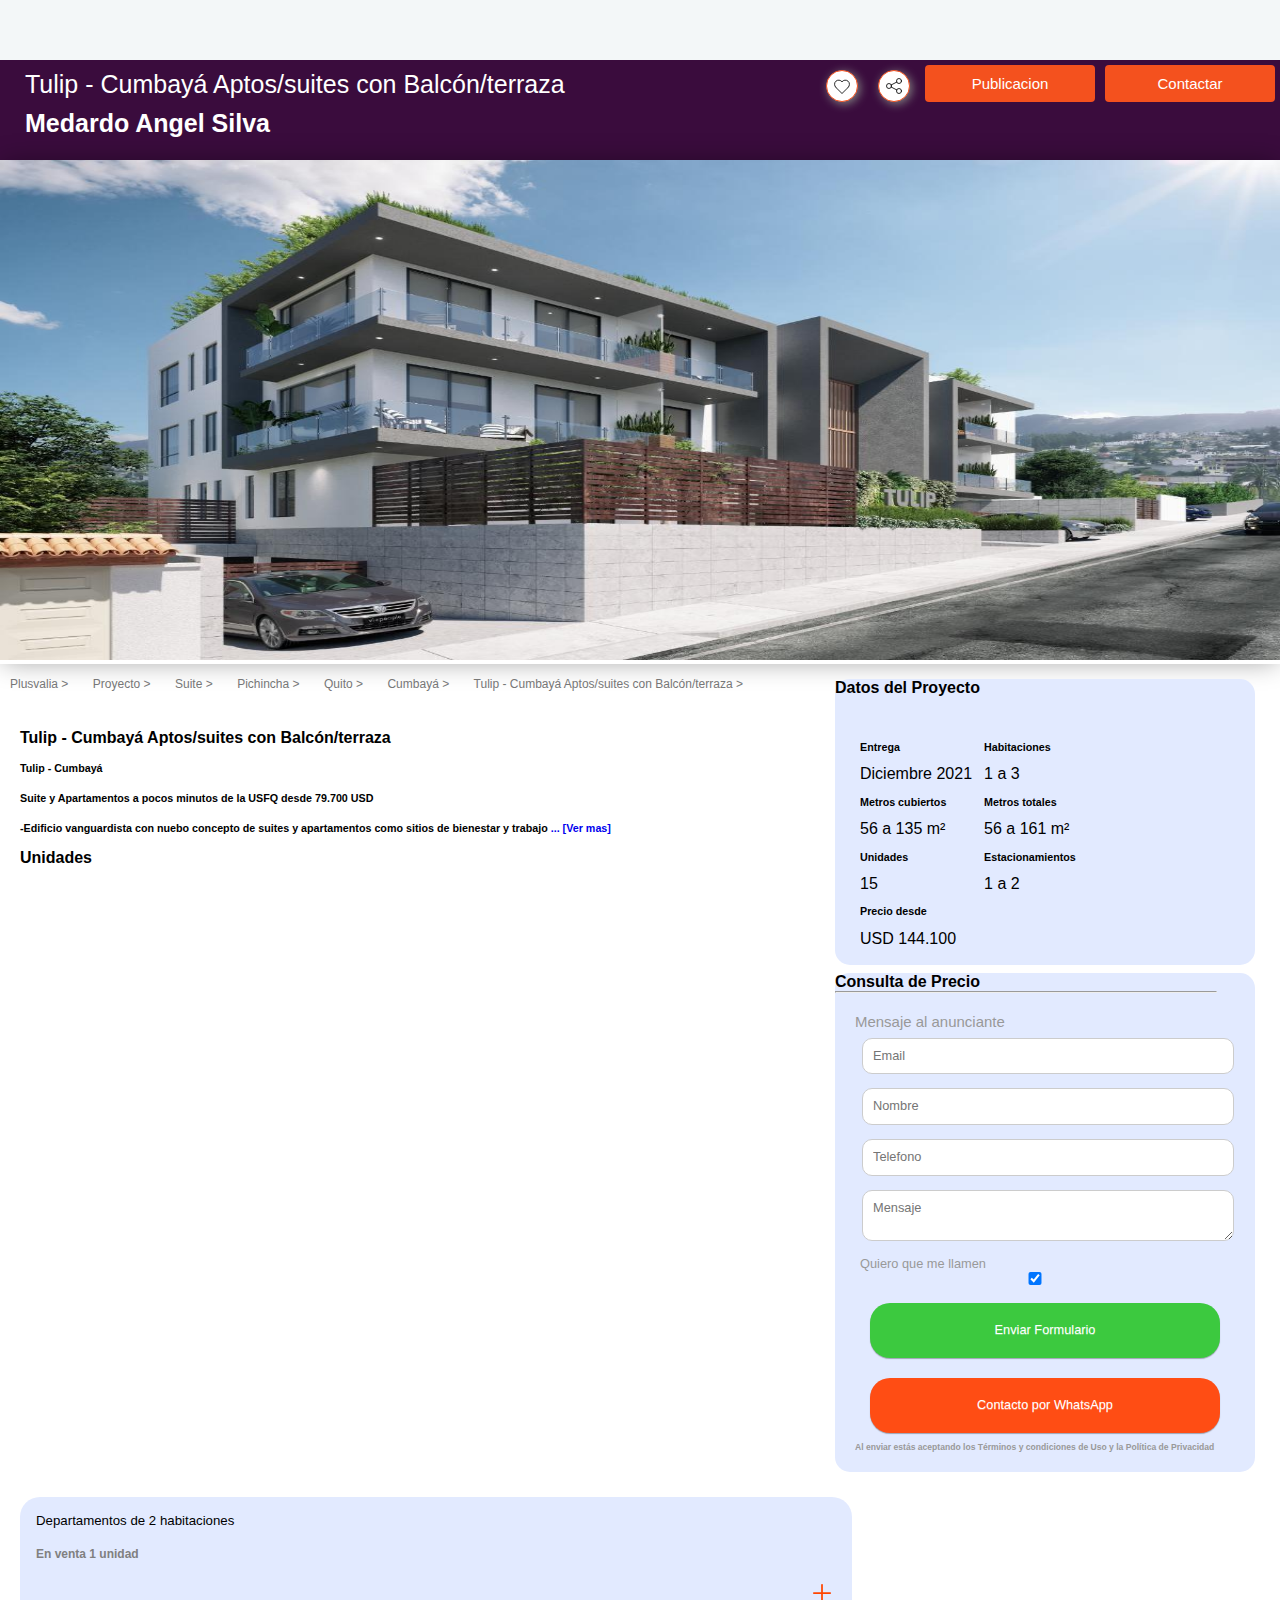
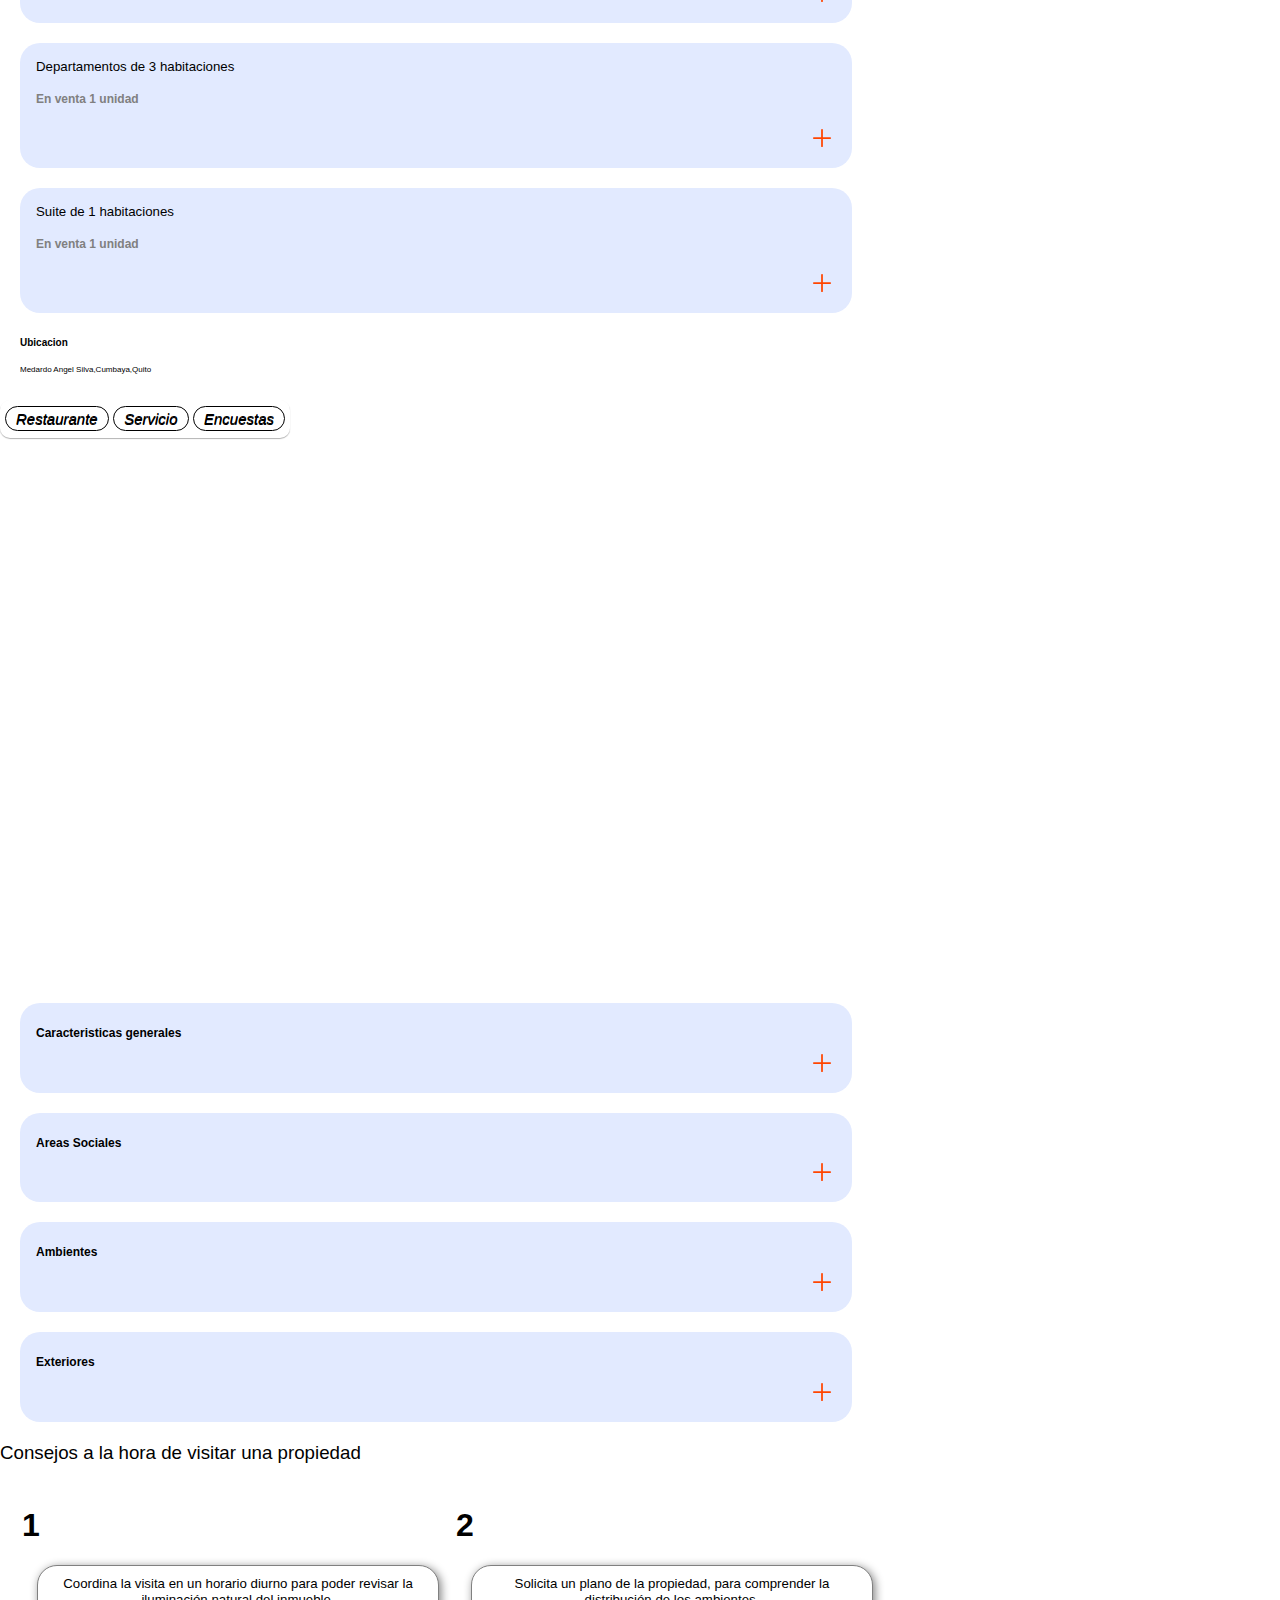
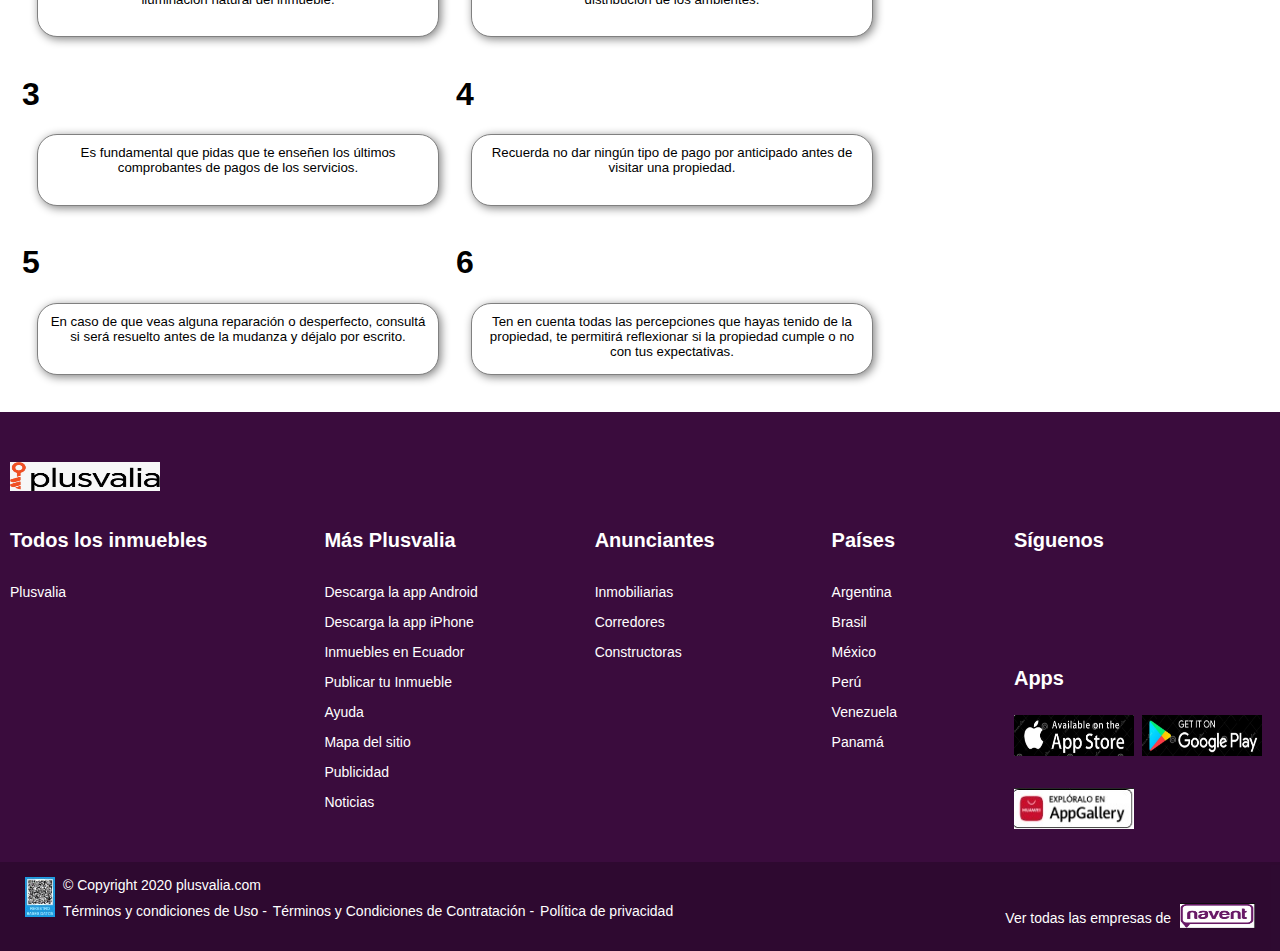
<file: publicaciones.html>
<!DOCTYPE html>
<html lang="en">

<head>
    <meta charset="UTF-8">
    <meta http-equiv="X-UA-Compatible" content="IE=edge">
    <meta name="viewport" content="width=device-width, initial-scale=1.0">
    <link rel="stylesheet" href="css/publicaciones.css">
    <link rel="stylesheet" href="css/inmuebles.css">
    <link rel="stylesheet" href="css/iconosinmuebles.css">
    <link rel="preconnect" href="https://fonts.gstatic.com">
    <link href="https://fonts.googleapis.com/css2?family=Big+Shoulders+Display:wght@300&display=swap" rel="stylesheet">
    <script src="js/publicaciones.js"></script>
    <script src="js/funcionalidadinmuebles.js"></script>
    <script src="js/libreria.js"></script>
    <title>PROYECTO BIENES RAICES</title>

</head>

<body>

    <header id="header" data-qa="header">
        <div id="header-container" class="layout-container">
            <!--ICONO EN FORMA DE LLAVA-->
            <div class="logo-header list-logo-header">
                <a href="inmuebles.html" aria-label="Logo de plusvalia"><i class="icon-g icon-g-logo-llave"></i></a>
            </div>
            <!--ETIQUETAS CSS PARA EL HEADER-->
            <div class="search-header">
                <div id="react-search-header"></div>
            </div>
            <!--ETIQUETA PARA APRECER EL MENU-->
            <div id="react-menu-header-operation-desktop" class="menu-header-operation"></div>
            <!--ETIQUETA PARA APRECER EL BOTON MENU-->
            <div id="react-login-menu-desktop" class="action" data-qa="ingresar"></div>
        </div>
    </header>
    <div id="franja">
        <a href="" class="button2"> Contactar</a>
        <a href="pulicar.html" class="button2"> Publicacion</a>
        <div class="mini">
            <svg xmlns="http://www.w3.org/2000/svg" class="icon icon-tabler icon-tabler-share" width="20" height="20" viewBox="0 0 24 24" stroke-width="1" stroke="#000000" fill="none" stroke-linecap="round" stroke-linejoin="round">
                <path stroke="none" d="M0 0h24v24H0z" fill="none" />
                <circle cx="6" cy="12" r="3" />
                <circle cx="18" cy="6" r="3" />
                <circle cx="18" cy="18" r="3" />
                <line x1="8.7" y1="10.7" x2="15.3" y2="7.3" />
                <line x1="8.7" y1="13.3" x2="15.3" y2="16.7" />
            </svg>
        </div>
        <div class="mini">
            <svg xmlns="http://www.w3.org/2000/svg" class="icon icon-tabler icon-tabler-heart" width="20" height="20" viewBox="0 0 24 24" stroke-width="1" stroke="#000000" fill="none" stroke-linecap="round" stroke-linejoin="round">
                <path stroke="none" d="M0 0h24v24H0z" fill="none" />
                <path d="M19.5 13.572l-7.5 7.428l-7.5 -7.428m0 0a5 5 0 1 1 7.5 -6.566a5 5 0 1 1 7.5 6.572" />
            </svg>
        </div>
        <h3>Tulip - Cumbayá Aptos/suites con Balcón/terraza</h3>
        <h6>Medardo Angel Silva</h6>

    </div>


    <div class="box">
        <img id="image">
    </div>


    <aside>
        <div class="derecho">

            <table>
                <h4>Datos del Proyecto</h4>
                <br>
                <tr>

                    <td>
                        <h6>Entrega</h6>
                    </td>

                    <td>
                        <h6>Habitaciones</h6>
                    </td>

                </tr>

                <tr>

                    <td>Diciembre 2021</td>

                    <td>1 a 3</td>

                </tr>


                <tr>

                    <td>
                        <h6>Metros cubiertos</h6>
                    </td>

                    <td>
                        <h6>Metros totales</h6>
                    </td>

                </tr>
                <tr>

                    <td>56 a 135 m²</td>

                    <td>56 a 161 m²</td>

                </tr>
                <tr>

                    <td>
                        <h6>Unidades</h6>
                    </td>

                    <td>
                        <h6>Estacionamientos</h6>
                    </td>

                </tr>
                <tr>

                    <td>15</td>

                    <td>1 a 2</td>

                </tr>
                <tr>

                    <td>
                        <h6>Precio desde</h6>
                    </td>
                </tr>
                <tr>

                    <td>USD 144.100</td>

                </tr>

            </table>
        </div>
        <div id="mensaje">
            <h4>Consulta de Precio</h4>
            <hr width=380px;>

            <form action="">
                <h3>Mensaje al anunciante</h3>
                <input type="text" class="field" placeholder="Email"> <br />

                <input type="text" class="field" placeholder="Nombre"><br />

                <input type="text" class="field" placeholder="Telefono"> <br />
                <textarea class="field" placeholder="Mensaje"></textarea>

                <p>Quiero que me llamen
                    <input type="checkbox" name="casilla" checked>
                </p>

                <p class="center-content">
                    <input type="submit" class="btn btn-green" value="Enviar Formulario">
                </p>

                <p class="center-content">
                    <input type="submit" class="btn btn-red" value="Contacto por WhatsApp">
                </p>
                <h6>Al enviar estás aceptando los Términos y condiciones de Uso y la Política de Privacidad</h6>
            </form>

        </div>
    </aside>

    <div id="nave">
        <ul>
            <li><a href="#about-section">Plusvalia ></a></li>
            <li><a href="#work">Proyecto ></a></li>
            <li><a href="#footer">Suite ></a></li>
            <li><a href="#footer">Pichincha ></a></li>
            <li><a href="#footer">Quito ></a></li>
            <li><a href="#footer">Cumbayá ></a></li>
            <li><a href="#footer">Tulip - Cumbayá Aptos/suites con Balcón/terraza ></a></li>
        </ul>
    </div>
    <div id="tsup">
        <h4>Tulip - Cumbayá Aptos/suites con Balcón/terraza</h4>
        <h6>
            <div class="parrafo">
                <p>Tulip - Cumbayá<br>
                    Suite y Apartamentos a pocos minutos de la USFQ desde 79.700 USD<br>
                    -Edificio vanguardista con nuebo concepto de suites y apartamentos como sitios de bienestar y
                    trabajo
                    <a href="#" onclick="vermas('mas');" id="mas">... [Ver mas]</a>
                </p>

                <p id="desplegar" style="display:none;">Suites con balcón cubierto en las plantas superiores.
                    Apartamentos en la planta baja con amplios
                    jardines<br>
                    -Diseño personalizado de muebles de cocina, closets y baños<br>
                    -Cada unidad incluye garaje cubierto y bodega en el subsuelo<br>
                    -Lobby de triple altura, ascensor para 8 personas, cámaras de seguridad, ingresos digitales,
                    Wifi de
                    alta velocidad y Amenitites en terraza comunal<br>
                    -Ubicación estratégica cerca de Paseo San Francisco, USFQ, centros comerciales, sitios de
                    deporte
                    como el Chaquiñán y el reservorio, restaurantes y cafeterías en Cumbayá: Accesos a Ruta Viva y
                    Av.
                    Simón Bolívar en 5 minutos.<br>
                    -Amenities enfocados en Wellness y modo de vida balanceado entre trabajo y ocio: Jacuzzi con
                    Yoga
                    deck, gimnasio, Coworking, Sky lounge, firepit y BBQ
                    <a href="#" onclick="vermas('menos');" id="menos">... [leer menos]</a>
                </p>

            </div>
        </h6>
        <h4>Unidades</h4>
    </div>


    <div class="Csuperior">
        <h5>Departamentos de 2 habitaciones</h5>
        <h6>En venta 1 unidad</h6>
        <div class="plus">
            <svg xmlns="http://www.w3.org/2000/svg" class="icon icon-tabler icon-tabler-plus" width="28" height="28" viewBox="0 0 24 24" stroke-width="1.5" stroke="#ff4500" fill="none" stroke-linecap="round" stroke-linejoin="round">
                <path stroke="none" d="M0 0h24v24H0z" fill="none" />
                <line x1="12" y1="5" x2="12" y2="19" />
                <line x1="5" y1="12" x2="19" y2="12" />
            </svg>
        </div>
    </div>

    <div class="Csuperior">
        <h5>Departamentos de 3 habitaciones</h5>
        <h6>En venta 1 unidad</h6>
        <div class="plus">
            <svg xmlns="http://www.w3.org/2000/svg" class="icon icon-tabler icon-tabler-plus" width="28" height="28" viewBox="0 0 24 24" stroke-width="1.5" stroke="#ff4500" fill="none" stroke-linecap="round" stroke-linejoin="round">
                <path stroke="none" d="M0 0h24v24H0z" float="right" fill="none" />
                <line x1="12" y1="5" x2="12" y2="19" />
                <line x1="5" y1="12" x2="19" y2="12" />
            </svg>
        </div>
    </div>
    <div class="Csuperior">
        <h5>Suite de 1 habitaciones</h5>
        <h6>En venta 1 unidad</h6>
        <div class="plus">
            <svg xmlns="http://www.w3.org/2000/svg" class="icon icon-tabler icon-tabler-plus" width="28" height="28" viewBox="0 0 24 24" stroke-width="1.5" stroke="#ff4500" fill="none" stroke-linecap="round" stroke-linejoin="round">
                <path stroke="none" d="M0 0h24v24H0z" float="right" fill="none" />
                <line x1="12" y1="5" x2="12" y2="19" />
                <line x1="5" y1="12" x2="19" y2="12" />
            </svg>
        </div>
    </div>
    <div id="bs">
        <h1>
            <p>Ubicacion</p>
        </h1>
        Medardo Angel Silva,Cumbaya,Quito
    </div>
    <div class="botoni">
        <a href="#" class="botoni-green">Restaurante</a>
        <a href="#" class="botoni-green">Servicio</a>
        <a href="#" class="botoni-green">Encuestas</a>
    </div>
    <div class="ubicacion"></div>
    <iframe src="https://www.google.com/maps/embed?pb=!1m18!1m12!1m3!1d3989.777993517953!2d-79.19742266488036!3d-0.25760746996491724!2m3!1f0!2f0!3f0!3m2!1i1024!2i768!4f13.1!3m3!1m2!1s0x91d5479e86b33747%3A0xfb1514f7cbe70449!2sINFOCENTRO%2030%20DE%20JUNIO%20SANTO%20DOMINGO%20DE%20LOS%20TS%C3%81CHILAS!5e0!3m2!1ses!2sec!4v1612055515206!5m2!1ses!2sec" width="800" height="500" frameborder="0" style="border:0;" allowfullscreen="" aria-hidden="false" tabindex="0">
    </iframe>

    <div class="Cinferior">
        <h1>Caracteristicas generales</h1>
        <div class="plus">
            <svg xmlns="http://www.w3.org/2000/svg" class="icon icon-tabler icon-tabler-plus" width="28" height="28" viewBox="0 0 24 24" stroke-width="1.5" stroke="#ff4500" fill="none" stroke-linecap="round" stroke-linejoin="round">
                <path stroke="none" d="M0 0h24v24H0z" float="right" fill="none" />
                <line x1="12" y1="5" x2="12" y2="19" />
                <line x1="5" y1="12" x2="19" y2="12" />
            </svg>
        </div>
    </div>
    <div class="Cinferior">
        <h1>Areas Sociales</h1>
        <div class="plus">
            <svg xmlns="http://www.w3.org/2000/svg" class="icon icon-tabler icon-tabler-plus" width="28" height="28" viewBox="0 0 24 24" stroke-width="1.5" stroke="#ff4500" fill="none" stroke-linecap="round" stroke-linejoin="round">
                <path stroke="none" d="M0 0h24v24H0z" float="right" fill="none" />
                <line x1="12" y1="5" x2="12" y2="19" />
                <line x1="5" y1="12" x2="19" y2="12" />
            </svg>
        </div>
    </div>
    <div class="Cinferior">
        <h1>Ambientes</h1>
        <div class="plus">
            <svg xmlns="http://www.w3.org/2000/svg" class="icon icon-tabler icon-tabler-plus" width="28" height="28" viewBox="0 0 24 24" stroke-width="1.5" stroke="#ff4500" fill="none" stroke-linecap="round" stroke-linejoin="round">
                <path stroke="none" d="M0 0h24v24H0z" float="right" fill="none" />
                <line x1="12" y1="5" x2="12" y2="19" />
                <line x1="5" y1="12" x2="19" y2="12" />
            </svg>
        </div>
    </div>
    <div class="Cinferior">
        <h1>Exteriores</h1>
        <div class="plus">
            <svg xmlns="http://www.w3.org/2000/svg" class="icon icon-tabler icon-tabler-plus" width="28" height="28" viewBox="0 0 24 24" stroke-width="1.5" stroke="#ff4500" fill="none" stroke-linecap="round" stroke-linejoin="round">
                <path stroke="none" d="M0 0h24v24H0z" float="right" fill="none" />
                <line x1="12" y1="5" x2="12" y2="19" />
                <line x1="5" y1="12" x2="19" y2="12" />
            </svg>
        </div>
    </div>
    <h3 margin="20px">Consejos a la hora de visitar una propiedad</h3>
    <section class="contenedorcaja">
        <table>
            <tr>
                <td>
                    <h1>1</h1>

                    <div class="caja">
                        <h5>Coordina la visita en un horario diurno para poder revisar la iluminación natural del
                            inmueble.</h5>

                    </div>
                </td>
                <td>
                    <h1>2</h1>

                    <div class="caja">
                        <h5>Solicita un plano de la propiedad, para comprender la distribución de los ambientes.</h5>
                    </div>
                </td>
            </tr>
            <tr>
                <td>

                    <h1>3</h1>
                    <div class="caja">
                        <h5>Es fundamental que pidas que te enseñen los últimos comprobantes de pagos de los servicios.
                        </h5>

                    </div>
                </td>
                <td>
                    <h1>4</h1>
                    <div class="caja">
                        <h5>Recuerda no dar ningún tipo de pago por anticipado antes de visitar una propiedad.</h5>

                    </div>
                </td>
            </tr>
            <tr>
                <td>
                    <h1>5</h1>
                    <div class="caja">
                        <h5>En caso de que veas alguna reparación o desperfecto, consultá si será resuelto antes de la
                            mudanza y
                            déjalo por escrito.</h5>

                    </div>
                </td>
                <td>

                    <h1>6</h1>
                    <div class="caja">
                        <h5>Ten en cuenta todas las percepciones que hayas tenido de la propiedad, te permitirá
                            reflexionar
                            si
                            la
                            propiedad cumple o no con tus expectativas.</h5>
                    </div>
                </td>
            </tr>
        </table>
    </section>


    <footer id="footer" data-qa="footer">
        <div id="footer-container" class="layout-container">
            <div class="logo-footer">
                <a href="#" aria-label="Plusvalia">
                    <img src="img/plusvalia.jpeg" class="plusvalia lazyImg" alt="logo de plusvalia" width="118" height="29">
                </a>
            </div>
            <ul>
                <li class="footer-column menu-component" typeof="BreadcrumbList" data-qa="breadcrumb-footer">
                    <span>Todos los inmuebles</span>
                    <i class="icon-g icon-g-chevron-down"></i>
                    <ul class="footer-links-content">
                        <li property="itemListElement" typeof="ListItem">
                            <a href="index.html" property="item" typeof="WebPage" title="Plusvalia">
                                <span property="name">Plusvalia</span>
                            </a>
                            <meta property="position" content="1">
                        </li>
                    </ul>
                </li>
                <li class="footer-column menu-component" data-qa="more">
                    <span>Más Plusvalia</span>
                    <i class="icon-g icon-g-chevron-down"></i>
                    <ul class="footer-links-content">
                        <li><a href="#">Descarga la app Android</a></li>
                        <li><a href="#">Descarga la app iPhone</a></li>
                        <li><a href="#">Inmuebles en Ecuador</a></li>
                        <li><a href="#">Publicar tu Inmueble</a></li>
                        <li><a href="#">Ayuda</a></li>
                        <li><a href="#">Mapa del sitio</a></li>
                        <li><a href="#">Publicidad</a></li>
                        <li><a href="#">Noticias</a></li>
                    </ul>
                </li>
                <li id="menu-directorio" class="footer-column menu-component" data-qa="anunciantes">
                    <span>Anunciantes</span>
                    <i class="icon-g icon-g-chevron-down"></i>
                    <ul class="footer-links-content">
                        <li><a href="#">Inmobiliarias</a></li>
                        <li><a href="#">Corredores</a></li>
                        <li><a href="#">Constructoras</a></li>
                    </ul>
                </li>
                <li class="footer-column menu-component" data-qa="paises">
                    <span>Países</span>
                    <i class="icon-g icon-g-chevron-down"></i>
                    <ul class="footer-links-content">
                        <li class="country-links"><a href="index.html" title="Argentina">Argentina</a></li>
                        <li class="country-links"><a href="index.html" title="Brasil">Brasil</a></li>
                        <li class="country-links"><a href="index.html" title="México">México</a></li>
                        <li class="country-links"><a href="index.html" title='Perú'>Perú</a></li>
                        <li class="country-links"><a href="index.html" title="Venezuela">Venezuela</a></li>
                        <li class="country-links"><a href="index.html" title="Panamá">Panamá</a></li>
                    </ul>
                </li>
                <li class="footer-column social-column">
                    <span>Síguenos</span>
                    <ul class="footer-links-content" data-qa="social-media">
                        <li><a title="Instagram" href="#"><i class="icon-g icon-g-instagram"></i></a></li>
                        <li><a title="Facebook" href="#"><i class="icon-g icon-g-facebook"></i></a></li>
                        <li><a title="Youtube" href="#"><i class="icon-g icon-g-youtube"></i></a></li>
                    </ul>
                    <span>Apps</span>
                    <ul>
                        <li>
                            <a title="AppStore" href="#">
                                <img src="img/apps.jpeg" width="120" height="41"></a>
                        </li>
                        <li>
                            <a title="GooglePlay" href="#"><img src="img/googleplay.jpeg" width="120" height="41"></a>
                        </li>
                    </ul>
                    <ul>
                        <div>
                            <li>
                                <a title="AppGallery" href="#"><img src="img/gal.jpeg" width="120" height="41"></a>
                            </li>
                        </div>
                    </ul>
                </li>
            </ul>
        </div>
        <div class="footer-bottom">
            <div class="layout-container footer-institutional">
                <a class="copyright-datafiscal" href="#" target="_blank" aria-label="Registro Nacional de Bases de Datos Personales">
                    <img src="img/qr.jpeg" alt="" width="30" height="40">
                </a>
                <div class="legal-data" data-qa="links-terminos">
                    <p>© Copyright 2020 plusvalia.com</p>
                    <a href="#" title="Términos y condiciones de Uso">Términos y condiciones de Uso</a>
                    <a href="#">Términos y Condiciones de Contratación</a>
                    <a href="#" title="Política de privacidad">Política de privacidad</a>
                </div>
                <a href="#" class="navent-data" title="Todas las empresas de Navent" target="_blank">
                    <span class="logo-navent-text">Ver todas las empresas de</span>
                    <img src="img/nav.jpeg" title="Navent" width="75" height="25">
                </a>
            </div>
        </div>
    </footer>




</body></html>
</file>
<file: css/iconosinmuebles.css>
@font-face {
    font-family: Hind;
    src: local("Hind"), local("Hind-Regular"), url(https://img10.naventcdn.com/listado/RPLISv6.13.4-RC1/hind-regular-webfont.b13372.woff2) format("woff2");
    font-weight: 400;
    font-style: normal;
    font-display: swap
}

@font-face {
    font-family: Hind;
    src: local("Hind"), local("Hind-Medium"), url(https://img10.naventcdn.com/listado/RPLISv6.13.4-RC1/hind-medium-webfont.59f616.woff2) format("woff2");
    font-weight: 500;
    font-style: normal;
    font-display: swap
}

@font-face {
    font-family: Hind;
    src: local("Hind"), local("Hind-SemiBold"), url(https://img10.naventcdn.com/listado/RPLISv6.13.4-RC1/hind-semibold-webfont.55081e.woff2) format("woff2");
    font-weight: 600;
    font-style: normal;
    font-display: swap
}

@font-face {
    font-family: Hind;
    src: local("Hind"), local("Hind-Bold"), url(https://img10.naventcdn.com/listado/RPLISv6.13.4-RC1/hind-bold-webfont.e74224.woff2) format("woff2"), url(https://img10.naventcdn.com/listado/RPLISv6.13.4-RC1/hind-bold-webfont.00bd87.woff) format("woff");
    font-weight: 700;
    font-style: normal;
    font-display: swap
}

@font-face {
    font-family: icon-features;
    src: url(https://img10.naventcdn.com/listado/RPLISv6.13.4-RC1/17bf933053b93c4860cc-icon-features.eot#iefix) format("embedded-opentype"), url(https://img10.naventcdn.com/listado/RPLISv6.13.4-RC1/17bf933053b93c4860cc-icon-features.woff) format("woff"), url(https://img10.naventcdn.com/listado/RPLISv6.13.4-RC1/17bf933053b93c4860cc-icon-features.woff2) format("woff2"), url(https://img10.naventcdn.com/listado/RPLISv6.13.4-RC1/17bf933053b93c4860cc-icon-features.ttf) format("truetype"), url(https://img10.naventcdn.com/listado/RPLISv6.13.4-RC1/17bf933053b93c4860cc-icon-features.svg#icon-features) format("svg");
    font-display: swap
}

.icon-f {
    line-height: 1
}

.icon-f:before {
    font-family: icon-features !important;
    font-style: normal;
    font-weight: 400 !important;
    vertical-align: top
}

.icon-f-ambiente:before {
    content: "\F101"
}

.icon-f-ambientes:before {
    content: "\F102"
}

.icon-f-amoblado:before {
    content: "\F103"
}

.icon-f-antiguedad:before {
    content: "\F104"
}

.icon-f-bano:before {
    content: "\F105"
}

.icon-f-cochera:before {
    content: "\F106"
}

.icon-f-disposicion:before {
    content: "\F107"
}

.icon-f-dormitorio:before {
    content: "\F108"
}

.icon-f-inmueble:before {
    content: "\F109"
}

.icon-f-luminosidad:before {
    content: "\F10A"
}

.icon-f-metros:before {
    content: "\F10B"
}

.icon-f-orientacion:before {
    content: "\F10C"
}

.icon-f-personas:before {
    content: "\F10D"
}

.icon-f-remate:before {
    content: "\F10E"
}

.icon-f-scubierta:before {
    content: "\F10F"
}

.icon-f-seguridad:before {
    content: "\F110"
}

.icon-f-stotal:before {
    content: "\F111"
}

.icon-f-toilete:before {
    content: "\F112"
}

.icon-f-unidades-b:before {
    content: "\F113"
}

.icon-f-unidades:before {
    content: "\F114"
}

@font-face {
    font-family: icon-generals;
    src: url(https://img10.naventcdn.com/listado/RPLISv6.13.4-RC1/8f3694bd8dcea251e4dc-icon-generals.eot#iefix) format("embedded-opentype"), url(https://img10.naventcdn.com/listado/RPLISv6.13.4-RC1/8f3694bd8dcea251e4dc-icon-generals.woff) format("woff"), url(https://img10.naventcdn.com/listado/RPLISv6.13.4-RC1/8f3694bd8dcea251e4dc-icon-generals.woff2) format("woff2"), url(https://img10.naventcdn.com/listado/RPLISv6.13.4-RC1/8f3694bd8dcea251e4dc-icon-generals.ttf) format("truetype"), url(https://img10.naventcdn.com/listado/RPLISv6.13.4-RC1/8f3694bd8dcea251e4dc-icon-generals.svg#icon-generals) format("svg");
    font-display: swap
}

.icon-g {
    line-height: 1
}

.icon-g:before {
    font-family: icon-generals !important;
    font-style: normal;
    font-weight: 400 !important;
    vertical-align: top
}

.icon-g-360:before {
    content: "\F101"
}

.icon-g-add:before {
    content: "\F102"
}

.icon-g-alertas:before {
    content: "\F103"
}

.icon-g-apto-credito:before {
    content: "\F104"
}

.icon-g-backarrow:before {
    content: "\F105"
}

.icon-g-borrar:before {
    content: "\F106"
}

.icon-g-calendar:before {
    content: "\F107"
}

.icon-g-camera:before {
    content: "\F108"
}

.icon-g-cantidad-fotos:before {
    content: "\F109"
}

.icon-g-chat:before {
    content: "\F10A"
}

.icon-g-chatbot:before {
    content: "\F10B"
}

.icon-g-check-ok:before {
    content: "\F10C"
}

.icon-g-check:before {
    content: "\F10D"
}

.icon-g-chevron-down:before {
    content: "\F10E"
}

.icon-g-chevron-left:before {
    content: "\F10F"
}

.icon-g-chevron-right:before {
    content: "\F110"
}

.icon-g-chevron-up:before {
    content: "\F111"
}

.icon-g-close:before {
    content: "\F112"
}

.icon-g-contactados:before {
    content: "\F113"
}

.icon-g-contacted-selected:before {
    content: "\F114"
}

.icon-g-contacted:before {
    content: "\F115"
}

.icon-g-cross-error:before {
    content: "\F116"
}

.icon-g-cucarda:before {
    content: "\F117"
}

.icon-g-denunciar:before {
    content: "\F118"
}

.icon-g-development:before {
    content: "\F119"
}

.icon-g-directorio:before {
    content: "\F11A"
}

.icon-g-dueno-directo:before {
    content: "\F11B"
}

.icon-g-expandir:before {
    content: "\F11C"
}

.icon-g-facebook:before {
    content: "\F11D"
}

.icon-g-favorito:before {
    content: "\F11E"
}

.icon-g-favoritos:before {
    content: "\F11F"
}

.icon-g-fecha-publicacion:before {
    content: "\F120"
}

.icon-g-fecha-publicado:before {
    content: "\F121"
}

.icon-g-fecha:before {
    content: "\F122"
}

.icon-g-filter:before {
    content: "\F123"
}

.icon-g-galeria:before {
    content: "\F124"
}

.icon-g-google-plus:before {
    content: "\F125"
}

.icon-g-guaranty:before {
    content: "\F126"
}

.icon-g-hamburger:before {
    content: "\F127"
}

.icon-g-impresora:before {
    content: "\F128"
}

.icon-g-info-circle:before {
    content: "\F129"
}

.icon-g-info:before {
    content: "\F12A"
}

.icon-g-ingresar:before {
    content: "\F12B"
}

.icon-g-instagram:before {
    content: "\F12C"
}

.icon-g-inview:before {
    content: "\F12D"
}

.icon-g-like:before {
    content: "\F12E"
}

.icon-g-listado:before {
    content: "\F12F"
}

.icon-g-location-solid:before {
    content: "\F130"
}

.icon-g-location:before {
    content: "\F131"
}

.icon-g-logo-adondevivir:before {
    content: "\F132"
}

.icon-g-logo-compreoalquile:before {
    content: "\F133"
}

.icon-g-logo-conlallave:before {
    content: "\F134"
}

.icon-g-logo-imoveiscuritiba:before {
    content: "\F135"
}

.icon-g-logo-imovelweb:before {
    content: "\F136"
}

.icon-g-logo-inmuebles24:before {
    content: "\F137"
}

.icon-g-logo-llave:before {
    content: "\F138"
}

.icon-g-logo-plusvalia:before {
    content: "\F139"
}

.icon-g-logo-wimoveis:before {
    content: "\F13A"
}

.icon-g-logo-zonaprop:before {
    content: "\F13B"
}

.icon-g-map-enter-fs:before {
    content: "\F13C"
}

.icon-g-map-exit-fs:before {
    content: "\F13D"
}

.icon-g-menu-fav:before {
    content: "\F13E"
}

.icon-g-menu:before {
    content: "\F13F"
}

.icon-g-mundo:before {
    content: "\F140"
}

.icon-g-noticias:before {
    content: "\F141"
}

.icon-g-ofrece-factura:before {
    content: "\F142"
}

.icon-g-ofrece-financiamiento:before {
    content: "\F143"
}

.icon-g-pencil:before {
    content: "\F144"
}

.icon-g-pinterest:before {
    content: "\F145"
}

.icon-g-pixelplus:before {
    content: "\F146"
}

.icon-g-publicar:before {
    content: "\F147"
}

.icon-g-recorrido:before {
    content: "\F148"
}

.icon-g-remate-hipotecario:before {
    content: "\F149"
}

.icon-g-reservado:before {
    content: "\F14A"
}

.icon-g-sad-face:before {
    content: "\F14B"
}

.icon-g-search:before {
    content: "\F14C"
}

.icon-g-searchb:before {
    content: "\F14D"
}

.icon-g-seguro-caucion:before {
    content: "\F14E"
}

.icon-g-sort:before {
    content: "\F14F"
}

.icon-g-success:before {
    content: "\F150"
}

.icon-g-suma:before {
    content: "\F151"
}

.icon-g-tab-foto:before {
    content: "\F152"
}

.icon-g-tab-mapa:before {
    content: "\F153"
}

.icon-g-tab-plano:before {
    content: "\F154"
}

.icon-g-tab-street:before {
    content: "\F155"
}

.icon-g-tag-360:before {
    content: "\F156"
}

.icon-g-tag-video:before {
    content: "\F157"
}

.icon-g-telefono:before {
    content: "\F158"
}

.icon-g-telefono2:before {
    content: "\F159"
}

.icon-g-terminado:before {
    content: "\F15A"
}

.icon-g-three-buildings:before {
    content: "\F15B"
}

.icon-g-twitter:before {
    content: "\F15C"
}

.icon-g-valuador:before {
    content: "\F15D"
}

.icon-g-video:before {
    content: "\F15E"
}

.icon-g-viewed-selected:before {
    content: "\F15F"
}

.icon-g-viewed:before {
    content: "\F160"
}

.icon-g-vistos:before {
    content: "\F161"
}

.icon-g-warning:before {
    content: "\F162"
}

.icon-g-whatsapp:before {
    content: "\F163"
}

.icon-g-youtube:before {
    content: "\F164"
}
</file>
<file: css/inmuebles.css>
@media (min-width:0px) and (max-width:767px) {
    body:before {
        content: "mobile";
        display: none
    }
}

@media (min-width:768px) and (max-width:1179px) {
    body:before {
        content: "tablet";
        display: none
    }
}

@media (min-width:1180px) {
    body:before {
        content: "desktop";
        display: none
    }
}

@media (min-width:1480px) {
    body:before {
        content: "desktop";
        display: none
    }
}

.react-confirm-alert-blur {
    filter: none !important;
    -webkit-filter: none !important
}

.react-confirm-alert-overlay {
    background: rgba(0, 0, 0, .9) !important;
    overflow: auto;
    -webkit-overflow-scrolling: touch
}

.css-float-r {
    float: right;
}

.css-float-l {
    float: left;
}

.css-display-n {
    display: none !important
}

.css-display-b {
    display: block !important
}

.css-display-f {
    display: flex !important
}

.css-no-p {
    padding: 0 !important
}

.css-no-m {
    margin: 0 !important
}

.css-border-n {
    border: none !important
}

.css-scroll-a {
    overflow-y: auto
}

.css-text-c {
    text-align: center
}

i[class^=icon-] {
    line-height: inherit
}

a {
    text-decoration: none
}

b {
    font-weight: 500 !important
}

strong {
    font-weight: 600 !important
}

.clearfix:after {
    content: "";
    clear: both;
    display: table
}

.content-column {
    display: flex
}

.content-column .column-left {
    text-align: left
}

.content-column .column-right {
    text-align: right;
    margin-left: auto;
    flex-shrink: 0
}

.btn-viewmore {
    font-size: 13px;
    line-height: 40px;
    letter-spacing: .1px;
    color: #1ea7dd;
    padding: 0;
    background-color: transparent;
    display: none
}

.btn-viewmore:focus {
    outline: none
}

.btn-viewmore>i {
    display: inline-block;
    vertical-align: middle;
    font-size: 6px;
    padding-left: 5px
}

[data-component=view-more] {
    transition: transform .2s ease
}

[data-component=view-more].open>i {
    transform: rotateX(180deg)
}

.btn-link-box,
.btn-primary,
.btn-secondary {
    font-size: 14px;
    letter-spacing: .5px;
    display: block;
    padding: 0 14px;
    line-height: 35px;
    color: #fff;
    border-radius: 5px;
    transition: background-color .3s;
    box-shadow: 0 2px 13px 0 rgba(54, 54, 54, .4);
    margin: auto;
    min-width: 200px
}

@media (max-width:1179px) {
    .btn-link-box,
    .btn-primary,
    .btn-secondary {
        line-height: 48px
    }
}

.btn-link-box.disabled,
.btn-primary.disabled,
.btn-secondary.disabled {
    filter: grayscale(100%);
    pointer-events: none
}

.btn-primary {
    background-color: #f50
}

.btn-primary:hover {
    background-color: #fca267
}

.btn-primary:active {
    background-color: #d16015;
    box-shadow: none
}

.btn-secondary {
    background-color: #1ea7dd
}

.btn-secondary:hover {
    background-color: #61c1e7
}

.btn-secondary:active {
    background-color: #168ebe;
    box-shadow: none
}

.btn-secondary-text {
    padding: 0 14px;
    line-height: 35px
}

.btn-clear-form,
.btn-secondary-text {
    font-size: 14px;
    letter-spacing: .2px;
    display: inline-block;
    color: #1ea7dd;
    background-color: transparent
}

.btn-clear-form {
    line-height: 20px;
    margin-bottom: 3px;
    padding: 0 14px 0 2px;
    text-align: left
}

.btn-clear-form b {
    font-weight: 600
}

.btn-full {
    width: 100%
}

.btn-biggest {
    line-height: 48px
}

.btn-link {
    background: transparent;
    line-height: 35px;
    color: #1ea7dd;
    outline: none
}

.btn-link:hover {
    color: #61c1e7;
    text-decoration: underline
}

.btn-phone {
    line-height: 35px
}

.btn-link-box,
.btn-phone {
    background: transparent;
    color: #1ea7dd;
    outline: none
}

.btn-link-box {
    box-shadow: none
}

.btn-link-box:hover {
    color: #61c1e7;
    text-decoration: underline
}

button:active,
button:focus {
    outline: none;
    border: none
}

@media (min-width:0px) and (max-width:767px) {
    .hide-on-mobile {
        display: none
    }
}

@media (min-width:1180px) {
    .hide-on-desktop {
        display: none
    }
}

.noselect {
    -webkit-touch-callout: none;
    -webkit-user-select: none;
    -khtml-user-select: none;
    -moz-user-select: none;
    -ms-user-select: none;
    user-select: none
}

button,
input[type=button],
input[type=reset],
input[type=submit] {
    font-family: Hind, sans-serif;
    border: 0;
    cursor: pointer;
    overflow: visible;
    -webkit-appearance: button;
    -webkit-user-select: none;
    -moz-user-select: none;
    -ms-user-select: none;
}

button::-moz-focus-inner,
input::-moz-focus-inner {
    padding: 0;
    border: none;
    outline: 0
}

[role=button] {
    cursor: default;
    display: inline-block;
    text-align: center;
    text-decoration: none;
    white-space: pre;
    -webkit-user-select: none;
    -moz-user-select: none;
    -ms-user-select: none;
}

a,
button,
input,
select,
textarea {
    -webkit-tap-highlight-color: rgba(0, 0, 0, 0)
}

.no-ie-wrapper {
    height: 100vh;
    width: 60%;
    margin: 0 auto;
    text-align: center;
    display: flex;
    flex-direction: column;
    justify-content: center;
    align-items: center;
    box-sizing: border-box
}

@media (max-width:1179px) {
    .no-ie-wrapper {
        width: 100%;
        padding: 14px
    }
}

.no-ie-svg-image {
    width: 100%;
    max-width: 350px
}

@media (max-width:1179px) {
    .no-ie-svg-image {
        max-width: 300px;
        padding: 14px
    }
}

.no-ie-error-header {
    font-size: 28px;
    font-weight: 700;
    color: #000;
    margin: 50px 20px 10px
}


@media (min-width:0px) and (max-width:767px) {
    .no-ie-error-header {
        margin-top: 20px;
        font-size: 22px
    }
}

.no-ie-error-text {
    font-size: 20px;
    margin: 10px;
    color: #333;
}

@media (min-width:0px) and (max-width:767px) {
    .no-ie-error-text {
        font-size: 16px
    }
}

.no-ie-error-suggest {
    font-size: 16px;
    line-height: 20px;
    color: #333
}

@media (min-width:0px) and (max-width:767px) {
    .no-ie-error-suggest {
        font-size: 14px
    }
}

.no-ie-center-list {
    display: inline-block;
    list-style: none;
    display: flex;
    justify-content: center;
    align-items: center
}

.no-ie-center-list li {
    display: inherit
}

.no-ie-center-list li img {
    width: 80px;
    margin: 6px
}

.no-ie-webName {
    text-transform: capitalize
}

footer {
    background-color: #3a0c3d;
    background-image: url(https://img10.naventcdn.com/listado/RPLISv6.13.4-RC1/bg-footer.bdf46d.svg);
    background-repeat: no-repeat;
    background-position: 0 0;
    color: #fff;
    font-size: 14px;
    background-size: contain
}

@media (max-width:1179px) {
    footer {
        background-image: url(https://img10.naventcdn.com/listado/RPLISv6.13.4-RC1/bg-footer-m.97ea6a.svg);
        background-size: cover
    }
}

footer a {
    font-size: 14px
}

footer a,
footer a:hover {
    color: #fff
}

footer #footer-container>.logo-footer {
    padding-top: 50px
}

@media (max-width:1179px) {
    footer #footer-container>.logo-footer {
        padding: 30px 15px 0;
        text-align: center
    }
}

footer #footer-container>.logo-footer img {
    width: 150px
}

footer #footer-container>ul {
    display: flex;
    padding: 10px 0;
    margin-top: 0;
    justify-content: space-between
}

@media (max-width:1179px) {
    footer #footer-container>ul {
        flex-direction: column
    }
}

footer #footer-container .footer-column {
    box-sizing: border-box;
    list-style: none
}

@media (max-width:1179px) {
    footer #footer-container .footer-column {
        line-height: 25px;
        margin: 0 15px;
        border-bottom: 1px solid hsla(0, 0%, 100%, .2)
    }
}

footer #footer-container .footer-column>i {
    display: none
}

@media (max-width:1179px) {
    footer #footer-container .footer-column>i {
        display: block;
        top: 28px;
        font-size: 15px;
        color: #fff;
        right: 15px
    }
}

footer #footer-container .footer-column>span {
    font-size: 20px;
    font-weight: 600;
    display: block;
    padding: 25px 0
}

@media (max-width:1179px) {
    footer #footer-container .footer-column>span {
        font-weight: 400;
        font-size: 16px;
        padding: 25px 0 15px;
        width: 90%
    }
}

footer #footer-container .footer-column>.footer-links-content {
    padding: 0;
    display: block;
    line-height: 30px
}

@media (max-width:1179px) {
    footer #footer-container .footer-column>.footer-links-content {
        display: none;
        line-height: 32px
    }
}

footer #footer-container .footer-column>.footer-links-content #react-footer-link-fintech>button {
    background: none;
    font-size: 12px;
    color: #f3f7f8;
    line-height: 2;
    text-align: left;
    text-decoration: none;
    letter-spacing: -.2px;
    vertical-align: middle;
    padding: 0
}

@media (max-width:1179px) {
    footer #footer-container .footer-column.social-column {
        border-bottom: 0
    }
}

footer #footer-container .footer-column.social-column>span {
    border-bottom: 0
}

footer #footer-container .footer-column.social-column>ul {
    display: flex !important;
    margin-bottom: 20px;
    list-style: none
}

@media (max-width:1179px) {
    footer #footer-container .footer-column.social-column>ul {
        margin-bottom: 0
    }
}

footer #footer-container .footer-column.social-column>ul>li>a {
    font-size: 32px;
    line-height: 45px;
    padding-right: 8px
}

footer #footer-container .footer-column.apps-column>span {
    border-bottom: 0
}

footer #footer-container .footer-column.apps-column a {
    padding-right: 15px
}

footer .footer-bottom {
    background: rgba(0, 0, 0, .2);
    padding: 15px
}

@media (max-width:1179px) {
    footer .footer-bottom {
        padding: 15px 15px 60px
    }
}

footer .footer-bottom .footer-terms-conditions {
    margin-bottom: 10px
}

footer .footer-bottom .footer-terms-conditions>a:after {
    content: "-";
    width: 10px;
    height: 10px;
    text-align: center;
    padding: 0 4px
}

footer .footer-bottom .footer-terms-conditions>a:last-child:after {
    content: "";
    display: none
}

footer .footer-bottom .footer-institutional {
    display: flex;
    flex-wrap: wrap
}

footer .footer-bottom .footer-institutional>.copyright-datafiscal {
    flex-grow: 0;
    padding-right: 8px;
    width: 30px
}

footer .footer-bottom .footer-institutional>.copyright-datafiscal>img {
    width: 100%
}

@media (max-width:1179px) {
    footer .footer-bottom .footer-institutional>.copyright-datafiscal {
        width: 47px
    }
}

footer .footer-bottom .footer-institutional>.legal-data {
    flex-grow: 1
}

@media (max-width:1179px) {
    footer .footer-bottom .footer-institutional>.legal-data {
        flex: 2
    }
}

footer .footer-bottom .footer-institutional>.legal-data>p {
    margin: 0 0 10px
}

@media (max-width:1179px) {
    footer .footer-bottom .footer-institutional>.legal-data>p {
        margin: 0 0 5px
    }
}

@media (max-width:1179px) {
    footer .footer-bottom .footer-institutional>.legal-data>a {
        font-size: 12px
    }
}

footer .footer-bottom .footer-institutional>.legal-data>a:after {
    content: "-";
    width: 10px;
    height: 10px;
    text-align: center;
    padding: 0 2px 0 4px
}

footer .footer-bottom .footer-institutional>.legal-data>a:last-child:after {
    content: "";
    display: none
}

footer .footer-bottom .footer-institutional>.legal-data>#librodereclamaciones-footer-link {
    display: inline-block
}

@media (min-width:0px) and (max-width:767px) {
    footer .footer-bottom .footer-institutional>.legal-data>#librodereclamaciones-footer-link {
        display: block
    }
}

footer .footer-bottom .footer-institutional>.legal-data>#librodereclamaciones-footer-link input[type=submit] {
    line-height: 14px;
    color: #fff;
    background: transparent
}

footer .footer-bottom .footer-institutional>.navent-data {
    flex-grow: 0;
    padding-top: 26px
}

@media (max-width:1179px) {
    footer .footer-bottom .footer-institutional>.navent-data {
        width: 100%;
        display: block;
        text-align: center;
        border-top: 1px solid hsla(0, 0%, 100%, .2);
        padding-top: 10px;
        margin-top: 15px
    }
}

footer .footer-bottom .footer-institutional>.navent-data>img {
    vertical-align: middle;
    padding: 0 0 8.5px 5px
}

.ads-container-footer {
    width: auto;
    margin: auto;
    padding: 20px 0;
    text-align: center;
    overflow: hidden;
    background: #fff
}



.URB header {
    border-bottom: 2px solid #7fb438
}

.URB header #header-container .list-logo-header>a {
    margin-right: 2px;
    margin-left: 2px
}

.URB header #header-container i.icon-logo-casa-urb {
    width: 23px;
    height: 28px;
    display: block
}

.URB header #header-container i.icon-logo-casa-urb:before {
    content: "";
    height: 100%;
    display: block;
    background-position: top;
    background-repeat: no-repeat;
    background-image: url(https://img10.naventcdn.com/listado/RPLISv6.13.4-RC1/logo-casa-urb.005fb1.svg)
}

.URB header #header-container .btn-publicar>a {
    color: #7fb438 !important
}

@media (min-width:1180px) {
    .ZP .logo-header {
        min-width: 120px !important
    }
}

header {
    position: relative;
    z-index: 100;
    background-color: #f3f7f8
}

header #header-container {
    display: flex;
    position: relative;
    justify-content: space-between;
    padding: 10px;
    height: 60px;
    align-items: center;
    box-sizing: border-box
}

@media (max-width:1179px) {
    header #header-container {
        align-items: center;
        padding: 0 15px;
        box-sizing: border-box
    }
}

header #header-container>.logo-header {
    margin-right: 15px;
    flex-grow: 0
}

@media (max-width:1179px) {
    header #header-container>.logo-header {
        min-width: auto;
        margin-right: 0
    }
}

header #header-container>.logo-header>a img {
    height: 25px
}

@media (max-width:1179px) {
    header #header-container>.logo-header.list-logo-header {
        margin-right: 0
    }
    header #header-container>.logo-header.list-logo-header .logo-header-icon {
        display: none
    }
    header #header-container>.logo-header.list-logo-header .icon-g-logo-llave {
        font-size: 40px;
        color: #f50
    }
    header #header-container>.logo-header.list-logo-header .icon-g-logo-llave:before {
        vertical-align: middle
    }
}

header #header-container>#react-menu-header-operation-desktop {
    flex-grow: 1;
    text-align: left
}

@media (min-width:1180px) {
    header #header-container>.calculator-header {
        margin-left: 10px
    }
}

@media (max-width:1179px) {
    header #header-container>.calculator-header {
        display: none
    }
}

header #header-container>#react-header_calculator_banner-desktop {
    flex-grow: 0;
    flex-shrink: 0;
    padding: 0 10px;
    margin-left: auto
}

@media (min-width:1180px) {
    header #header-container>#react-header_calculator_banner-desktop {
        display: inline-block;
        padding: 0
    }
}

@media (max-width:1179px) {
    header #header-container>#react-header_calculator_banner-desktop {
        display: none
    }
}

header #header-container>#react-header_calculator_banner-mobile {
    text-align: center
}

@media (max-width:1179px) {
    header #header-container>#react-header_calculator_banner-mobile {
        display: block
    }
}

@media (min-width:1180px) {
    header #header-container>#react-header_calculator_banner-mobile {
        display: none
    }
}

header #header-container .btn-publicar {
    line-height: 32px;
    margin: 0 15px
}

header #header-container .btn-publicar>a {
    font-size: 14px;
    color: #000;
    font-weight: 600
}

header #header-container .actions-header {
    position: relative
}

@media (max-width:1179px) {
    header #header-container .actions-header {
        margin: 0
    }
}

header #header-container .actions-header .action {
    display: inline-block
}

@media (min-width:1180px) {
    header #header-container .actions-header .action {
        display: block
    }
}

header #header-container #profile-menu {
    display: none
}



@media (max-width:1179px) {
    header #header-container #profile-menu {
        display: inline-block;
        flex-grow: 0;
        flex-shrink: 0;
        order: 1;
        position: relative
    }
    header #header-container #profile-menu>button {
        font-size: 14px;
        -webkit-appearance: button;
        padding: 0;
        background: none
    }
    header #header-container #profile-menu>nav {
        margin-top: 60px;
        display: block !important;
        position: fixed;
        width: 100%;
        height: 100vh;
        top: 0;
        right: -100%;
        transform: translateX(0);
        background-color: #eaeaea;
        opacity: 0;
        z-index: 999;
        transition: transform .2s ease, opacity .2s ease
    }
    header #header-container #profile-menu>nav.active {
        transform: translateX(-100%);
        background-color: #fff;
        opacity: 1;
        font-size: 14px
    }
    header #header-container #profile-menu>nav>div {
        padding: 0 15px
    }
    header #header-container #profile-menu>nav>ul {
        list-style: none;
        padding: 0 15px;
        margin: 0
    }
    header #header-container #profile-menu>nav>ul>li {
        position: relative
    }
    header #header-container #profile-menu>nav>ul>li#menu-directorio {
        padding-right: 30px
    }
}

@media (max-width:1179px) and (min-width:1180px) {
    header #header-container #profile-menu>nav>ul>li#menu-directorio {
        margin-left: 30px
    }
}

@media (max-width:1179px) {
    header #header-container #profile-menu>nav>ul>li>i {
        position: absolute;
        font-size: 7px;
        right: 10px
    }
    header #header-container #profile-menu>nav>ul>li>ul {
        list-style: none
    }
    header #header-container #profile-menu>nav>ul>li>ul>li a {
        display: block
    }
    header #header-container #profile-menu>nav>.sliding-menu-close {
        background: #f3f7f8;
        color: #000;
        position: absolute;
        right: 0;
        z-index: 999;
        margin-top: -50px;
        padding: 15px
    }
}

@media (max-width:1179px) and (min-width:768px) and (max-width:1179px) {
    header #header-container #profile-menu>nav>.sliding-menu-close {
        right: 35px
    }
}

@media (max-width:1179px) {
    header #header-container #profile-menu>nav .help-menu {
        padding: 0 15px;
        line-height: 50px;
        margin-bottom: 20px;
        display: block
    }
    header #header-container #profile-menu>nav .help-menu>a {
        color: #68808c
    }
    header #header-container #profile-menu>nav .calculator-header {
        text-align: center;
        margin-bottom: 100px
    }
    header #header-container #profile-menu>nav {
        box-sizing: border-box
    }
    header #header-container #profile-menu>nav>.nav-box {
        overflow: scroll;
        height: inherit;
        padding: 0
    }
    header #header-container #profile-menu>nav>.nav-box>.menu-actions {
        display: block;
        line-height: 50px;
        margin: 15px
    }
    header #header-container #profile-menu>nav>.nav-box>.menu-actions>a.menu-ingresar {
        color: #f50
    }
    header #header-container #profile-menu>nav>.nav-box>.menu-actions>button {
        margin-top: 15px
    }
    header #header-container #profile-menu>nav>.nav-box>.menu-actions>span {
        line-height: 50px;
        font-weight: 500;
        color: #68808c;
        vertical-align: middle
    }
    header #header-container #profile-menu>nav>.nav-box #react-inside_menu_header-mobile {
        display: block;
        line-height: 20px;
        padding: 30px 15px 10px
    }
    header #header-container #profile-menu>nav>.nav-box>ul {
        padding: 0;
        margin: 0
    }
    header #header-container #profile-menu>nav>.nav-box>ul>li {
        display: block;
        line-height: 50px;
        color: #f3f7f8;
        padding: 0 15px
    }
    header #header-container #profile-menu>nav>.nav-box>ul>li.active {
        padding: 0 15px;
        background: #f3f7f8
    }
    header #header-container #profile-menu>nav>.nav-box>ul>li.active>a {
        color: #f50
    }
    header #header-container #profile-menu>nav>.nav-box>ul>li:after {
        content: "";
        display: block;
        height: 1px;
        width: 100%;
        background: #cbd6dc
    }
    header #header-container #profile-menu>nav>.nav-box>ul>li>a {
        color: #000
    }
    header #header-container #profile-menu>nav>.nav-box>ul>li>a>i {
        margin: 0 10px;
        font-size: 23px;
        vertical-align: top
    }
    header #header-container #profile-menu>nav>.nav-box>ul>li>i {
        position: absolute;
        color: #000;
        right: 15px;
        font-size: 15px;
        padding: 3px 3px 3px 7px
    }
    header #header-container #profile-menu>nav>.nav-box>ul>li.logout-btn {
        display: block
    }
    header #header-container #profile-menu>nav>.nav-box>ul>li.logout-btn>a {
        font-weight: 300;
        padding-left: 12px;
        font-size: 12px
    }
    header #header-container #profile-menu>nav>.nav-box>ul>li>ul {
        padding: 0 10px 10px;
        font-size: 14px
    }
    header #header-container #profile-menu>nav>.nav-box>ul>li>ul>li {
        border-bottom: none;
        line-height: 35px
    }
    header #header-container #profile-menu>nav>.nav-box>ul>li>ul>li>a {
        color: #000
    }
    header #header-container #profile-menu>nav>.nav-box>ul>li>ul>li>a>i {
        margin: 0 10px
    }
    header #header-container #profile-menu>nav>.nav-box>ul>li>ul>li>i {
        position: absolute;
        right: 0;
        color: #000
    }
    header #header-container #profile-menu>nav>.nav-box>ul>li>ul>li:after {
        display: none
    }
}

@media (max-width:1179px) {
    #body-directorio #profile-menu>nav,
    #body-listado #profile-menu>nav {
        margin-top: 0 !important
    }
    #body-directorio #profile-menu>nav>.nav-box-header,
    #body-listado #profile-menu>nav>.nav-box-header {
        display: flex;
        background-color: #f3f7f8;
        padding: 15px;
        justify-content: space-between;
        box-sizing: border-box;
        align-items: center
    }
    #body-directorio #profile-menu>nav>.nav-box-header>.logo-header,
    #body-listado #profile-menu>nav>.nav-box-header>.logo-header {
        flex-grow: 1
    }
    #body-directorio #profile-menu>nav>.nav-box-header>.logo-header>a>img,
    #body-listado #profile-menu>nav>.nav-box-header>.logo-header>a>img {
        height: 25px
    }
    #body-directorio #profile-menu>nav>.nav-box-header .header-ingresar,
    #body-listado #profile-menu>nav>.nav-box-header .header-ingresar {
        color: #fff;
        background: #f50;
        font-size: 14px;
        border-radius: 12px;
        padding: 9px 24px;
        cursor: pointer;
        margin-right: 18px
    }
    #body-directorio #profile-menu>nav>.nav-box-header>.sliding-menu-close,
    #body-listado #profile-menu>nav>.nav-box-header>.sliding-menu-close {
        background: none;
        color: #000
    }
}

#body-directorio .search-header,
#body-listado .search-header {
    display: none
}

@media (max-width:1179px) {
    #body-directorio .search-header,
    #body-listado .search-header {
        flex-grow: 20;
        display: block;
        margin: 0 10px;
        position: relative
    }
    #body-directorio .search-header .search-filter-button,
    #body-listado .search-header .search-filter-button {
        position: absolute;
        right: 0;
        top: 5px;
        border-radius: 100%;
        background: none;
        height: 48px;
        width: 48px;
        min-width: 14px;
        box-shadow: none;
        border: none !important
    }
    #body-directorio .search-header .search-filter-button:hover,
    #body-listado .search-header .search-filter-button:hover {
        border: none;
        box-shadow: none
    }
    #body-directorio .search-header .search-filter-button>i,
    #body-listado .search-header .search-filter-button>i {
        font-size: 18px;
        color: #f50;
    }
    #body-directorio .search-header>input,
    #body-listado .search-header>input {
        appearance: none;
        font-family: Hind, Arial, Helvetica, sans-serif;
        font-size: 13px;
        border-radius: 8px;
        border: 1px solid #7c98a7;
        line-height: 46px;
        padding: 0 15px;
        width: 100%;
        box-sizing: border-box
    }
}

@media (max-width:1179px) and (max-width:1179px) {
    #body-directorio .search-header,
    #body-listado .search-header {
        padding-right: 0;
    }
}

@media (max-width:1179px) {
    #body-directorio .search-header .dropdown,
    #body-listado .search-header .dropdown {
        position: relative
    }
    #body-directorio .search-header .dropdown-toggle:after,
    #body-listado .search-header .dropdown-toggle:after {
        display: inline-block;
        width: 0;
        height: 0;
        margin-left: .255em;
        vertical-align: .255em;
        content: "";
        border-top: .3em solid;
        border-right: .3em solid transparent;
        border-bottom: 0;
        border-left: .3em solid transparent
    }
    #body-directorio .search-header .dropdown-toggle:empty:after,
    #body-listado .search-header .dropdown-toggle:empty:after {
        margin-left: 0
    }
    #body-directorio .search-header .dropdown-menu,
    #body-listado .search-header .dropdown-menu {
        position: absolute;
        top: 100%;
        left: 0;
        z-index: 1000;
        display: none;
        float: left;
        padding: 10px 0;
        margin: .125rem 0 0;
        font-size: 13px;
        color: #212529;
        text-align: left;
        list-style: none;
        background-color: #fff;
        background-clip: padding-box;
        border: 1px solid rgba(0, 0, 0, .15);
        border-radius: .25rem;
        overflow: hidden !important
    }
    #body-directorio .search-header .dropdown-divider,
    #body-listado .search-header .dropdown-divider {
        height: 0;
        margin: .5rem 0;
        overflow: hidden;
        border-top: 1px solid #e9ecef
    }
    #body-directorio .search-header .dropdown-item,
    #body-listado .search-header .dropdown-item {
        display: block;
        padding: 4px 12px;
        line-height: 40px;
        clear: both;
        font-weight: 400;
        color: #212529;
        text-align: inherit;
        white-space: nowrap;
        text-overflow: ellipsis;
        overflow: hidden;
        background-color: transparent;
        border: 0;
        width: 100%;
        box-sizing: border-box
    }
    #body-directorio .search-header .dropdown-item.active,
    #body-directorio .search-header .dropdown-item:active,
    #body-directorio .search-header .dropdown-item:focus,
    #body-directorio .search-header .dropdown-item:hover,
    #body-listado .search-header .dropdown-item.active,
    #body-listado .search-header .dropdown-item:active,
    #body-listado .search-header .dropdown-item:focus,
    #body-listado .search-header .dropdown-item:hover {
        color: #fff;
        text-decoration: none;
        background-color: #1ea7dd
    }
    #body-directorio .search-header .dropdown-item.disabled,
    #body-directorio .search-header .dropdown-item:disabled,
    #body-listado .search-header .dropdown-item.disabled,
    #body-listado .search-header .dropdown-item:disabled {
        color: #6c757d;
        background-color: transparent
    }
    #body-directorio .search-header .dropdown-menu.show,
    #body-listado .search-header .dropdown-menu.show {
        display: block
    }
    #body-directorio .search-header .dropdown-header,
    #body-listado .search-header .dropdown-header {
        display: block;
        padding: .5rem 1.5rem;
        margin-bottom: 0;
        font-size: .875rem;
        color: #6c757d;
        white-space: nowrap
    }
    #body-directorio .search-header .dropdown-toggle-split,
    #body-listado .search-header .dropdown-toggle-split {
        padding-right: .5625rem;
        padding-left: .5625rem
    }
    #body-directorio .search-header .dropdown-toggle-split:after,
    #body-listado .search-header .dropdown-toggle-split:after {
        margin-left: 0
    }
    #body-directorio .search-header .rbt-sr-status,
    #body-listado .search-header .rbt-sr-status {
        display: none
    }
    #body-directorio .search-header .rbt-input-hint-container,
    #body-listado .search-header .rbt-input-hint-container {
        margin: 5px 0
    }
    #body-directorio .search-header .rbt-input-hint-container .rbt-input,
    #body-listado .search-header .rbt-input-hint-container .rbt-input {
        font-family: Hind, Arial, Helvetica, sans-serif;
        font-size: 13px;
        line-height: 46px;
        padding: 0 15px;
        width: 100%;
        border-radius: 8px;
        border: 1px solid #7c98a7;
        box-sizing: border-box;
        -moz-appearance: none;
        -webkit-appearance: none;
        appearance: none
    }
    #body-directorio .search-header .rbt-input-hint-container .rbt-input:hover,
    #body-listado .search-header .rbt-input-hint-container .rbt-input:hover {
        border: 1px solid #f50
    }
}

.menu-button {
    line-height: 32px;
    height: 32px;
    display: inline-block;
    padding: 0;
    cursor: pointer
}

.menu-button i {
    display: inline-block;
    font-size: 15px;
    padding: 3px;
    pointer-events: none !important
}

@media (min-width:1180px) {
    .menuClosed .menu-button .icon-g-chevron-down {
        transform: rotateX(0deg) translateY(-2px) !important
    }
}

@media (min-width:1180px) {
    .menuClosed .dropdown-menu {
        display: none !important
    }
}

@media (min-width:1180px) {
    #react-inside_menu_header-desktop {
        display: inline-block;
        margin-right: 20px;
        margin-left: auto
    }
}

@media (max-width:1179px) {
    #react-inside_menu_header-desktop {
        display: none
    }
}

.URB a.menu-publicar {
    color: #7fb438 !important
}

.menu-component {
    position: relative !important
}

.menu-component>ul {
    display: none
}

.menu-component>ul>li {
    list-style: none
}

.menu-component>i {
    position: absolute;
    transition: transform .4s ease;
    right: 10px
}

.menu-component[data-menu=acordion]>a {
    display: block
}

.menu-component[data-menu=acordion]>i {
    font-size: 7px;
    display: block
}

.menu-component[data-menu=dropdown] {
    padding-right: 30px
}

.menu-component[data-menu=dropdown]>a {
    display: block
}

.menu-component[data-menu=dropdown]>ul {
    position: absolute;
    z-index: 300;
    background-color: #fff;
    box-shadow: 0 8px 8px 0 rgba(0, 0, 0, .24), 0 0 8px 0 rgba(0, 0, 0, .12)
}

.menu-component[data-menu=dropdown]>i {
    right: 10px;
    top: 1px;
    font-size: 6px;
    display: block
}

.menu-component.active>i {
    transform: rotateX(180deg)
}


/*! normalize.css v8.0.0 | MIT License | github.com/necolas/normalize.css */

html {
    line-height: 1.15;
    -webkit-text-size-adjust: 100%;
    font-family: Hind, sans-serif
}

body {
    margin: 0
}

h1 {
    font-size: 2em;
    margin: .67em 0
}

hr {
    box-sizing: content-box;
    height: 0;
    overflow: visible
}

pre {
    font-family: monospace, monospace;
    font-size: 1em
}

a {
    background-color: transparent
}

abbr[title] {
    border-bottom: none;
    text-decoration: underline;
    text-decoration: underline dotted
}

b,
strong {
    font-weight: bolder
}

code,
kbd,
samp {
    font-family: monospace, monospace;
    font-size: 1em
}

small {
    font-size: 80%
}

sub,
sup {
    font-size: 75%;
    line-height: 0;
    position: relative;
    vertical-align: baseline
}

sub {
    bottom: -.25em
}

sup {
    top: -.5em
}

img {
    border-style: none
}

button,
input,
optgroup,
select,
textarea {
    font-family: inherit;
    font-size: 100%;
    line-height: 1.15;
    margin: 0
}

button,
input {
    overflow: visible
}

button,
select {
    text-transform: none
}

[type=button],
[type=reset],
[type=submit],
button {
    -webkit-appearance: button
}

[type=button]::-moz-focus-inner,
[type=reset]::-moz-focus-inner,
[type=submit]::-moz-focus-inner,
button::-moz-focus-inner {
    border-style: none;
    padding: 0
}

[type=button]:-moz-focusring,
[type=reset]:-moz-focusring,
[type=submit]:-moz-focusring,
button:-moz-focusring {
    outline: 1px dotted ButtonText
}

fieldset {
    padding: .35em .75em .625em
}

legend {
    box-sizing: border-box;
    color: inherit;
    display: table;
    max-width: 100%;
    padding: 0;
    white-space: normal
}

progress {
    vertical-align: baseline
}

textarea {
    overflow: auto
}

[type=checkbox],
[type=radio] {
    box-sizing: border-box;
    padding: 0
}

[type=number]::-webkit-inner-spin-button,
[type=number]::-webkit-outer-spin-button {
    height: auto
}

[type=search] {
    -webkit-appearance: textfield;
    outline-offset: -2px
}

[type=search]::-webkit-search-decoration {
    -webkit-appearance: none
}

::-webkit-file-upload-button {
    -webkit-appearance: button;
    font: inherit
}

details {
    display: block
}

summary {
    display: list-item
}

[hidden],
template {
    display: none
}

body {
    position: relative;
    width: 100%;
    min-height: 100vh;
    font-family: Hind;
    font-family: Hind, Arial, Helvetica, "sans-serif"
}

li,
ul {
    list-style: none;
    padding: 0
}

@keyframes fadein {
    0% {
        opacity: 0
    }
    to {
        opacity: 1
    }
}

@-moz-keyframes fadein {
    0% {
        opacity: 0
    }
    to {
        opacity: 1
    }
}

@-webkit-keyframes fadein {
    0% {
        opacity: 0
    }
    to {
        opacity: 1
    }
}

@-o-keyframes fadein {
    0% {
        opacity: 0
    }
    to {
        opacity: 1
    }
}

.no-margin-directory {
    margin: 0
}

.layout-container {
    width: 100%;
    margin: 0 auto
}

@media (min-width:768px) and (max-width:1179px) {
    .layout-container {
        max-width: 960px
    }
}

@media (min-width:1180px) {
    .layout-container {
        max-width: 1280px;
        padding: 0 10px;
        box-sizing: border-box
    }
}

@media (min-width:1480px) {
    .layout-container {
        max-width: 1480px
    }
}

@media (min-width:1180px) {
    #main-layout-container.map-view-active {
        max-width: 100%;
        margin-top: 0 !important;
        padding: 0
    }
}

@media (min-width:1180px) and (min-width:1480px) {
    #main-layout-container.map-view-active.mosaicViewContainer {
        max-width: unset !important
    }
}

@media (min-width:1180px) {
    #main-layout-container.map-view-active #micrositio-info {
        display: none
    }
}

@media (min-width:1480px) {
    #main-layout-container {
        max-width: 1480px
    }
}

#main-layout-container.sponsored-list {
    margin-top: 0 !important;
    position: relative
}

@media (min-width:1480px) {
    #main-layout-container.mosaicViewContainer {
        max-width: 1310px !important
    }
}

.switch-mosaic-container {
    display: flex;
    align-items: center;
    margin-left: auto
}

@media (min-width:1180px) {
    .bg-listado {
        background-image: url(https://img10.naventcdn.com/listado/RPLISv6.13.4-RC1/bg-listado.985f7c.svg);
        background-size: auto;
        background-repeat: no-repeat
    }
}

#main-list-container {
    display: flex;
    border-radius: 5px
}

#main-list-container .list-left-container {
    width: 310px;
    flex-shrink: 0;
    flex-grow: 0;
    left: 0
}

@media (max-width:1179px) {
    #main-list-container .list-left-container {
        position: absolute;
        left: -100%;
        z-index: 100;
        width: 100%
    }
    #main-list-container .list-left-container.active {
        display: -webkit-inline-box;
        top: 0;
        left: 0;
        max-width: 360px;
        bottom: 0;
        background: #fafafa
    }
}

#main-list-container .list-right-container {
    width: calc(100% - 302px);
    flex-shrink: 1;
    flex-grow: 1;
    padding-left: 20px;
    box-sizing: border-box
}

@media (min-width:0px) and (max-width:767px) {
    #main-list-container .list-right-container {
        width: 100%;
        padding-left: 0;
        padding-right: 0
    }
}

#main-list-container .list-right-container.map-view-active {
    padding-left: 0
}

@media (min-width:0px) and (max-width:767px) {
    .list-top-container {
        display: flex;
        flex-wrap: wrap;
        width: 100%
    }
    .list-top-container #react-result-total {
        flex-grow: 1
    }
}

.scroll-to-top {
    background: transparent;
    margin: 10px 0 30px;
    color: #1ea7dd;
    animation-name: upDown;
    animation-duration: 1s;
    animation-iteration-count: infinite;
    display: inline-block;
    width: 100%;
    text-align: center
}

.scroll-to-top>i {
    font-size: 8px;
    padding: 0;
    line-height: 20px;
    display: block
}

.scroll-to-top>span {
    display: inline-block;
    font-size: 14px;
    padding: 6px
}

.mdl-modal-form {
    background: #8888ff;
    border-radius: 12px
}

.mdl-modal-form .mdl-close-btn {
    color: #000
}

.list-card-no-result {
    margin-top: -40px;
    padding: 0 20px
}

@media (min-width:0px) and (max-width:767px) {
    .list-card-no-result {
        padding: 0
    }
}

#no-results {
    margin-bottom: 110px
}

#no-results .no-results__title {
    font-size: 15px;
    color: #5f5f5f;
    font-weight: 400
}

#no-results .no-results__title .title-number {
    font-weight: 500;
    color: #191919
}

#no-results .no-results__message {
    margin: 44px auto 24px;
    text-align: center
}

#no-results .no-results__message h4 {
    color: #000;
    font-size: 32px;
    line-height: 38px;
    font-weight: 700;
    margin: 24px auto 16px
}

@media (min-width:0px) and (max-width:767px) {
    #no-results .no-results__message h4 {
        font-size: 20px;
        font-weight: 600;
        line-height: 27px
    }
}

#no-results .no-results__message .applied-wrapper {
    text-align: center;
    margin-bottom: 10px
}

#no-results .no-results__message .applied-wrapper h5 {
    max-width: 650px;
    font-size: 16px;
    font-weight: 400;
    color: #000;
    margin: 0 auto 40px;
    text-align: center
}

#no-results .no-results__message .applied-wrapper .applied-items li {
    margin: 4px 6px;
    background: #e7eef0
}

#no-results .no-results__message .applied-wrapper .applied-items li.clear-li-noResult {
    background: transparent !important
}

#no-results .clear-btn-noResult {
    background: transparent;
    color: #000;
    font-size: 14px;
    font-weight: 600;
    line-height: 32px;
    white-space: nowrap;
    padding-right: 0
}

#no-results .clear-btn-noResult i {
    position: absolute;
    right: 8px;
    top: 10px;
    border-radius: 100%;
    line-height: 24px;
    font-size: 5px;
    color: #fff;
    height: 13px;
    width: 13px;
    display: inline-block;
    cursor: pointer;
    background-color: #000
}

#no-results .clear-btn-noResult i:before {
    position: absolute;
    left: 4px;
    top: -5px
}

#no-results .recommended-section {
    margin-top: 70px
}

@media (min-width:0px) and (max-width:767px) {
    #no-results .recommended-section {
        margin-top: 10px
    }
}

#no-results .recommended-viewmore {
    display: none
}

#no-results .section-title h4 {
    font-size: 20px !important;
    font-weight: 600 !important
}

@media (min-width:1180px) {
    #no-results .postingCard_recommendedCard {
        margin: 0 22px 0 3px !important
    }
}

.postingCard {
    font-family: Hind;
    position: relative;
    width: 100%;
    margin-bottom: 22px;
    display: flex;
    flex-direction: column;
    background: #fff;
    border: 1px solid #cbd6dc;
    box-sizing: border-box;
    border-radius: 12px;
    overflow: hidden;
    box-shadow: 0 0 0 0 transparent;
    transition: box-shadow .6s
}

.postingCard:hover {
    box-shadow: 0 8px 16px rgba(0, 0, 0, .08)
}

@media (min-width:0px) and (max-width:767px) {
    .postingCard {
        flex-direction: row;
        border-radius: 0;
        margin-bottom: 0 !important;
        border-left: none;
        border-right: none
    }
}

.postingCard[data-posting-type=DEVELOPMENT] {
    background-color: #f3f7f8
}

.postingCard .postingCardContent {
    display: flex;
    flex-direction: row;
    overflow: hidden
}

@media (min-width:0px) and (max-width:767px) {
    .postingCard .postingCardContent {
        flex-direction: column
    }
}

.postingCard .postingCardInfo {
    padding: 15px;
    box-sizing: border-box;
    overflow: hidden;
    display: flex;
    flex-direction: column;
    justify-content: space-between;
    width: 100%
}

@media (min-width:0px) and (max-width:767px) {
    .postingCard .postingCardInfo {
        overflow: visible
    }
}

.postingCard .postingCardTop {
    position: relative;
    padding-right: 120px;
    display: flex;
    height: 100%;
    width: 100%;
    box-sizing: border-box;
    flex-direction: column;
    justify-content: space-between;
    overflow: hidden
}

@media (min-width:0px) and (max-width:767px) {
    .postingCard .postingCardTop {
        padding-right: 0;
        overflow: visible
    }
}

.postingCard .postingCardTagSpace {
    min-width: 120px
}

.postingCardContacted .postingCardContactAgainButton {
    display: inline-flex !important
}

.postingCardContacted .postingCardContactButton {
    display: none !important
}

.postingCardRow {
    display: flex;
    width: 100%;
    flex-grow: 1
}

.postingCardGallery {
    min-width: 360px;
    height: 246px
}

.postingCardPriceBlock {
    min-width: 185px;
    padding-right: 8px
}

@media (min-width:0px) and (max-width:767px) {
    .postingCardPriceBlock {
        display: flex;
        justify-content: space-between
    }
}

.postingCardPriceBlock .postingCardPrices {
    position: relative
}

.postingCardPriceBlock .postingCardPrices .ask-price {
    font-weight: 600;
    font-size: 20px
}

.postingCardPriceBlock .postingCardPrices .fromPrice {
    display: block;
    color: #7c98a7;
    font-weight: 400;
    font-size: 14px;
    line-height: 22px
}

.postingCardPriceBlock .postingCardPrices .firstPriceContainer {
    display: flex
}

.postingCardPriceBlock .postingCardPrices .firstPriceContainer .firstPrice {
    overflow: hidden;
    white-space: nowrap;
    text-overflow: ellipsis;
    color: #000;
    display: block;
    font-weight: 600;
    font-size: 20px;
    line-height: 130%
}

@media (min-width:0px) and (max-width:767px) {
    .postingCardPriceBlock .postingCardPrices .firstPriceContainer .firstPrice {
        font-size: 16px
    }
}

.postingCardPriceBlock .postingCardPrices .secondPrice {
    display: inline-block;
    vertical-align: top;
    padding: 5px 3px;
    font-size: 15px;
    color: #4d4d4d
}

@media (min-width:0px) and (max-width:767px) {
    .postingCardPriceBlock .postingCardPrices .secondPrice {
        padding: 5px 1px
    }
}

.postingCardPriceBlock .postingCardExpenses {
    font-weight: 400;
    font-size: 14px;
    line-height: 22px;
    color: #7c98a7;
    white-space: nowrap;
    text-overflow: ellipsis;
    overflow: hidden;
    display: block
}

@media (min-width:0px) and (max-width:767px) {
    .postingCardPriceBlock .postingCardExpenses {
        font-size: 12px;
        font-weight: 500
    }
}

.postingCardPriceBlock .postingCardDiscount {
    display: inline-flex;
    align-items: center;
    padding: 0 3px
}

.postingCardPriceBlock .postingCardDiscount,
.postingCardPriceBlock .postingCardDiscount>span {
    font-size: 12px;
    font-weight: 500;
    color: #34be34
}

@media (min-width:0px) and (max-width:767px) {
    .postingCardRowPriceLocation {
        flex-direction: column !important
    }
}

.postingCardLocationBlock {
    position: relative;
    padding-left: 8px;
    width: 100%;
    overflow: hidden
}

@media (min-width:0px) and (max-width:767px) {
    .postingCardLocationBlock {
        padding-left: 0;
        margin-top: 6px;
        margin-bottom: 6px
    }
}

.postingCardLocationBlock:before {
    display: inline-block;
    content: "";
    width: 1px;
    height: 49px;
    background-color: #7c98a7;
    opacity: .2;
    position: absolute;
    top: 0;
    left: 0
}

@media (min-width:0px) and (max-width:767px) {
    .postingCardLocationBlock:before {
        display: none
    }
}

.postingCardLocationBlock .postingCardLocationTitle {
    display: block;
    font-style: normal;
    font-weight: 600;
    font-size: 20px;
    line-height: 130%;
    margin: 0;
    overflow: hidden;
    text-overflow: ellipsis;
    white-space: nowrap
}

@media (min-width:0px) and (max-width:767px) {
    .postingCardLocationBlock .postingCardLocationTitle {
        font-size: 12px;
        font-weight: 500
    }
}

.postingCardLocationBlock .postingCardLocation {
    display: block;
    white-space: nowrap;
    overflow: hidden;
    text-overflow: ellipsis;
    font-weight: 400;
    font-size: 14px;
    line-height: 22px;
    color: #7c98a7
}

@media (min-width:0px) and (max-width:767px) {
    .postingCardLocationBlock .postingCardLocation {
        font-size: 12px;
        font-weight: 500
    }
}

.postingCardTitle {
    display: inline-block;
    width: 100%;
    margin: 2px 0;
    overflow: hidden;
    text-overflow: ellipsis;
    white-space: nowrap;
    font-weight: 600;
    font-size: 14px;
    line-height: 130%
}

.postingCardTitle a,
.postingCardTitle a:active,
.postingCardTitle a:visited {
    color: #000
}

@media (min-width:0px) and (max-width:767px) {
    .postingCardTitle {
        font-size: 12px;
        font-weight: 500
    }
}

.postingCardDescription {
    display: inline-block;
    width: 100%;
    margin: 2px 0;
    overflow: hidden;
    text-overflow: ellipsis;
    white-space: nowrap;
    font-weight: 400;
    font-size: 14px;
    line-height: 22px;
    padding-bottom: 5px;
    color: #7c98a7
}

.postingCardDescription>span {
    display: none
}

@media (min-width:0px) and (max-width:767px) {
    .postingCardDescription {
        font-size: 12px;
        font-weight: 500
    }
}

.postingCardMainFeaturesBlock {
    margin-left: -2px;
    flex-grow: 5;
    align-items: center;
    padding-bottom: 3px
}

.postingCardMainFeaturesBlock .postingCardMainFeatures {
    display: flex;
    line-height: 12px;
    max-height: 20px;
    margin: 3px 0;
    overflow: hidden;
    padding: 1px;
    white-space: nowrap;
    text-overflow: ellipsis
}

@media (max-width:1179px) {
    .postingCardMainFeaturesBlock .postingCardMainFeatures {
        margin: 0 6px 0 0;
        max-height: 40px
    }
}

.postingCardMainFeaturesBlock .postingCardMainFeatures>li {
    display: flex;
    color: #000;
    margin-right: 16px;
    font-weight: 400;
    font-size: 14px;
    line-height: 22px
}

.postingCardMainFeaturesBlock .postingCardMainFeatures>li:last-child {
    margin: 0
}

@media (min-width:0px) and (max-width:767px) {
    .postingCardMainFeaturesBlock .postingCardMainFeatures>li {
        font-size: 12px
    }
}

.postingCardIconsFeatures:before {
    content: "";
    width: 22px;
    height: 19px;
    display: inline-block;
    background-position: 0;
    background-repeat: no-repeat
}

.postingCardIconsFeatures.iconUnits:before {
    background-image: url(https://img10.naventcdn.com/listado/RPLISv6.13.4-RC1/unidades.35b20d.svg)
}

.postingCardIconsFeatures.iconEnvironments:before {
    background-image: url(https://img10.naventcdn.com/listado/RPLISv6.13.4-RC1/ambientes.80f77e.svg)
}

.postingCardIconsFeatures.iconBedrooms:before {
    background-image: url(https://img10.naventcdn.com/listado/RPLISv6.13.4-RC1/habitaciones.30a322.svg)
}

.postingCardIconsFeatures.iconArea:before {
    background-image: url(https://img10.naventcdn.com/listado/RPLISv6.13.4-RC1/metros.6fb7e5.svg)
}

.postingCardIconsFeatures.iconBathrooms:before {
    background-image: url(https://img10.naventcdn.com/listado/RPLISv6.13.4-RC1/bano.00f32a.svg)
}

.postingCardIconsFeatures.iconGarage:before {
    background-image: url(https://img10.naventcdn.com/listado/RPLISv6.13.4-RC1/cochera.f758be.svg)
}

.postingCardBottom {
    padding-top: 15px;
    width: 100%;
    height: 57px;
    min-height: 57px;
    border-top: 1px solid rgba(124, 152, 167, .2);
    box-sizing: border-box;
    overflow: hidden;
    display: flex;
    justify-content: space-between
}

.postingCardPublisher {
    display: flex;
    height: 100%;
    align-items: center
}

@media (min-width:0px) and (max-width:767px) {
    .postingCardPublisher {
        align-items: baseline
    }
}

.postingCardPublisher .publisherLogo {
    position: relative;
    max-width: 56px;
    max-height: 45px;
    margin-right: 20px
}

@media (min-width:0px) and (max-width:767px) {
    .postingCardPublisher .publisherLogo {
        max-height: 39px;
        margin-right: 0
    }
}

.postingCardPublisher .publisherLogo .premierSticker {
    position: absolute;
    top: -8px;
    right: -8px;
    display: inline-block;
    width: 16px;
    height: 16px;
    background-image: url(https://img10.naventcdn.com/listado/RPLISv6.13.4-RC1/premier-sticker.dcd390.svg);
    background-repeat: no-repeat
}

.postingCardPublisher .publisherLogo .publisherPremiumSticker {
    position: absolute;
    top: -8px;
    right: -8px;
    display: inline-block;
    width: 20px;
    height: 20px;
    background-image: url(https://img10.naventcdn.com/listado/RPLISv6.13.4-RC1/anunciante-premium.bf7e65.png)
}

.postingCardPublisher .publisherLogo img {
    width: 100px;
    max-width: 100%;
    max-height: 100%
}

.postingCardPublisher.cardPublisherDesktop {
    display: flex !important;
    gap: 15px
}

@media (min-width:0px) and (max-width:767px) {
    .postingCardPublisher.cardPublisherDesktop {
        display: none !important
    }
}

.postingCardPublisher.cardPublisherMobile {
    display: none !important
}

@media (min-width:0px) and (max-width:767px) {
    .postingCardPublisher.cardPublisherMobile {
        display: flex !important
    }
}

.postingCardGallery {
    position: relative;
    min-height: 246px
}

@media (min-width:0px) and (max-width:767px) {
    .postingCardGallery {
        min-height: 230px
    }
}

.postingCardGallery .posting-gallery-holder {
    position: absolute;
    top: 0;
    left: 0;
    width: 100%;
    height: 100%;
    z-index: 1
}

.postingCardGallery .posting-gallery-holder>div {
    display: inline
}

.postingCardGallery .posting-gallery-holder img {
    object-fit: cover;
    object-position: center;
    width: 100%;
    height: 100%;
    display: block
}

.postingCardGallery .posting-gallery-slider {
    position: absolute;
    top: 0;
    left: 0;
    width: 100%;
    height: 100%;
    z-index: 2
}

.postingCardGallery .posting-gallery-slider img {
    object-fit: cover;
    object-position: center;
    width: 100%;
    height: 100%;
    display: block;
    opacity: 0;
    transition: opacity .3s
}

.postingCardGallery .posting-gallery-slider img.flickity-lazyloaded {
    opacity: 1
}

.postingCardGallery .posting-gallery {
    display: block;
    width: 100%;
    height: 100%;
    position: absolute;
    top: 0;
    left: 0;
    z-index: 0
}

.postingCardGallery .posting-gallery .gallery-placeholder {
    background-color: #f8f8f8;
    display: inline-flex;
    text-align: center;
    align-items: center;
    justify-content: center;
    width: 100%;
    height: 100%
}

.postingCardGallery .posting-gallery .flickity-slider {
    z-index: 2
}

.postingCardGallery .posting-gallery .flickity-prev-next-button {
    position: absolute;
    top: 0;
    display: inline-block;
    width: 48px;
    height: 100%;
    background-color: transparent;
    background-position: 50%;
    background-repeat: no-repeat;
    background-size: 24px;
    outline: none;
    transform: none;
    cursor: pointer;
    z-index: 3
}

.postingCardGallery .posting-gallery .flickity-prev-next-button>svg {
    display: none
}

.postingCardGallery .posting-gallery .flickity-prev-next-button.previous {
    left: 0;
    background-position: 4px;
    background-image: url(https://img10.naventcdn.com/listado/RPLISv6.13.4-RC1/gallery-arrow-l.8dceac.svg)
}

.postingCardGallery .posting-gallery .flickity-prev-next-button.next {
    right: 0;
    background-position: 20px;
    background-image: url(https://img10.naventcdn.com/listado/RPLISv6.13.4-RC1/gallery-arrow-r.82d4e1.svg)
}

.postingCardGallery .posting-gallery .flickity-prev-next-button:disabled {
    opacity: .3;
    cursor: auto;
    pointer-events: auto
}

.postingCardGallery .posting-gallery .flickity-prev-next-button:focus {
    border: none;
    outline: 0;
    box-shadow: none
}

.slide-content.photoOverlay {
    cursor: pointer
}

.slide-content.photoOverlay .photoOverlayInfo {
    position: absolute;
    display: flex;
    flex-direction: column;
    align-items: center;
    justify-content: center;
    width: 100%;
    height: 100%;
    z-index: 1;
    background-color: rgba(37, 42, 73, .8)
}

.slide-content.photoOverlay .photoOverlayInfo .overlayInfoNumber {
    display: block;
    font-weight: 700;
    font-size: 32px;
    line-height: 42px;
    color: #fff;
    padding-right: 5px
}

.slide-content.photoOverlay .photoOverlayInfo .overlayInfoText {
    display: block;
    font-weight: 600;
    font-size: 16px;
    line-height: 21px;
    color: #fff
}

.postingPillsPosting {
    position: absolute;
    top: 0;
    right: 0;
    box-sizing: border-box;
    z-index: 1
}

@media (min-width:0px) and (max-width:767px) {
    .postingPillsPosting {
        bottom: 10px;
        right: 10px;
        top: unset !important
    }
}

.postingTagsInGallery {
    position: absolute;
    bottom: 10px;
    left: 15px;
    z-index: 1;
    display: flex;
    flex-wrap: nowrap;
    white-space: nowrap
}

.postingTagsInGallery .multimediaTag {
    display: flex;
    justify-content: center;
    align-items: center;
    color: #fff;
    line-height: 24px;
    border-radius: 24px;
    margin-right: 7px;
    background-color: rgba(0, 0, 0, .6);
    width: 32px;
    height: 24px;
    box-sizing: border-box
}

.postingTagsInGallery .multimediaTag>i {
    display: inline-block;
    font-size: 14px
}

.contactContainer {
    display: flex
}

.whatsappFont {
    font-size: 22px !important;
    margin-bottom: 2px
}

.microsite-container,
.postingCardButtons {
    display: flex
}

@media (min-width:0px) and (max-width:767px) {
    .microsite-container,
    .postingCardButtons {
        width: 100%
    }
}

.microsite-container .postingCardButtonsColumns,
.postingCardButtons .postingCardButtonsColumns {
    display: flex
}

@media (min-width:0px) and (max-width:767px) {
    .microsite-container .postingCardButtonsColumns:last-child,
    .postingCardButtons .postingCardButtonsColumns:last-child {
        margin-left: auto
    }
}

.microsite-container .postingCardContactButton,
.postingCardButtons .postingCardContactButton {
    display: inline-flex;
    font-size: 14px;
    font-weight: 600;
    line-height: 41px;
    color: #fff;
    padding: 0 20px;
    border-radius: 12px;
    transition: background-color .3s;
    background-color: #f50;
    margin-left: 15px
}

.microsite-container .postingCardContactButton:hover,
.postingCardButtons .postingCardContactButton:hover {
    background-color: #f55200
}

.microsite-container .postingCardContactButton button,
.postingCardButtons .postingCardContactButton button {
    color: #fff;
    font-weight: 600
}

.microsite-container .postingCardContactAgainButton,
.postingCardButtons .postingCardContactAgainButton {
    display: none;
    font-size: 14px;
    font-weight: 600;
    line-height: 40px;
    color: #fff;
    padding: 0 20px;
    color: #f50;
    margin-left: 15px
}

.microsite-container .postingCardContactAgainButton:hover,
.postingCardButtons .postingCardContactAgainButton:hover {
    color: #f55200
}

.microsite-container .btn-whatsapp-list,
.postingCardButtons .btn-whatsapp-list {
    display: inline-block;
    width: 40px;
    height: 40px;
    border-radius: 12px;
    background-color: #46be34;
    box-sizing: border-box;
    margin-left: 15px
}

.microsite-container .btn-whatsapp-list i,
.postingCardButtons .btn-whatsapp-list i {
    font-size: 28px;
    color: #fff
}

.publishedDate {
    flex-grow: 1;
    align-self: center;
    color: #7c98a7
}

.addFavoriteButton {
    margin-left: auto
}

.addToHiddenButton {
    margin-left: 8px
}

.sponsorContent.sponsorContentDesktop {
    display: block
}

@media (min-width:0px) and (max-width:767px) {
    .sponsorContent.sponsorContentDesktop {
        display: none
    }
}

.sponsorContent.sponsorContentMobile {
    display: none
}

@media (min-width:0px) and (max-width:767px) {
    .sponsorContent.sponsorContentMobile {
        display: block
    }
}

.card-sponsor {
    display: flex;
    justify-content: center;
    align-items: center;
    padding: 0 18px;
    height: 38px
}

.card-sponsor h5 {
    font-size: 14px;
    font-weight: 500
}

@media (max-width:1179px) {
    .card-sponsor h5 {
        font-size: 12px
    }
}

.card-sponsor img {
    margin-right: 5px
}

@media (min-width:0px) and (max-width:767px) {
    .card-sponsor img {
        width: 60px
    }
}

.card-sponsor.sponsor-homie {
    background-color: #ff0364;
    color: #fff
}

@media (min-width:0px) and (max-width:767px) {
    .card-sponsor.sponsor-homie {
        border: none
    }
}

.card-sponsor.sponsor-homie>h5 {
    margin: 6px 0 0
}

.card-sponsor.sponsor-homie>img {
    margin-top: -5px
}

.card-sponsor.sponsor-loft {
    background-color: #fff;
    color: #58595b
}

@media (min-width:0px) and (max-width:767px) {
    .card-sponsor.sponsor-loft {
        border-bottom: 1px solid #cbcbcb
    }
    .card-sponsor.sponsor-loft>img {
        width: 30px
    }
}

.card-sponsor.sponsor-truehome {
    background-color: #0562e5;
    color: #fff
}

.card-sponsor.sponsor-truehome>h5 {
    margin: 5px 5px 0 0
}

@media (min-width:0px) and (max-width:767px) {
    .card-sponsor.sponsor-truehome>h5 {
        margin-top: 2px
    }
}

.card-sponsor.sponsor-lopes {
    background-color: #eb194b;
    color: #fff
}

.card-sponsor.sponsor-lopes>h5 {
    margin: 5px 5px 0 0
}

@media (min-width:0px) and (max-width:767px) {
    .card-sponsor.sponsor-lopes>h5 {
        margin-top: 2px
    }
}

.go-to-posting {
    cursor: pointer
}

.list-card-container {
    width: 100%;
    display: inline-block;
    box-sizing: border-box
}

.list-card-container.mosaicView {
    display: flex;
    flex-wrap: wrap;
    justify-content: space-between
}

.list-card-container.mosaicView .ads-container,
.list-card-container.mosaicView .adsFullWidth {
    width: 100%;
    margin-bottom: 30px;
    box-sizing: border-box
}

.list-card-container.mosaicView .adunitContainer {
    width: 100%;
    box-sizing: border-box
}

.preloaderGradient {
    background: linear-gradient(270deg, #fff, #eee);
    background-size: 400% 400%;
    -webkit-animation: LoadingBars 1s ease infinite;
    -moz-animation: LoadingBars 1s ease infinite;
    animation: LoadingBars 1s ease infinite;
    border-radius: 2px
}

@-webkit-keyframes LoadingBars {
    0% {
        background-position: 0 51%
    }
    50% {
        background-position: 100% 50%
    }
    to {
        background-position: 0 51%
    }
}

@-moz-keyframes LoadingBars {
    0% {
        background-position: 0 51%
    }
    50% {
        background-position: 100% 50%
    }
    to {
        background-position: 0 51%
    }
}

@keyframes LoadingBars {
    0% {
        background-position: 0 51%
    }
    50% {
        background-position: 100% 50%
    }
    to {
        background-position: 0 51%
    }
}

.form-loader .columns {
    display: flex;
    flex-direction: row
}

.form-loader .columns>.radio-inline:not(:first-of-type) {
    margin-left: 10px
}

.form-loader .columns .radio-inline .radio-block {
    margin: 10px
}

.form-loader h5 {
    display: inline-block;
    width: 100%;
    font-size: 16px;
    font-weight: 400;
    letter-spacing: .2px;
    color: #68808c;
    margin: 5px 0 10px
}

.form-loader .title-block {
    height: 17px;
    width: 132px;
    margin: 12px 0
}

.form-loader .title-wrapper .title-block {
    width: 132px;
    height: 17px
}

.form-loader .title-wrapper .title-btn-block {
    width: 138px;
    height: 26px
}

.form-loader .subtitle-block {
    height: 13px;
    width: 112px;
    margin: 20px 0
}

.form-loader .pills-container .pills-list li {
    border-radius: 17.5px;
    margin: 7px 3px 7px 0;
    display: inline-block;
    height: 23px
}

.form-loader .pills-container .pills-list li:nth-of-type(odd) {
    width: 60px
}

.form-loader .pills-container .pills-list li:nth-of-type(2n) {
    width: 120px
}

.form-loader .pills-container .pills-inline {
    display: flex;
    justify-content: space-between
}

.form-loader .pills-container .pills-inline li {
    margin: 10px 0 13px;
    height: 32px;
    width: 50px;
    border-radius: 32px
}

.form-loader .general-data-container {
    display: flex;
    flex-direction: row;
    margin: 10px 0
}

.form-loader .general-data-container .img-block {
    flex-grow: 0;
    width: 92px;
    height: 44px
}

.form-loader .general-data-container .info-container {
    flex-grow: 1
}

.form-loader .general-data-container .info-container .block-description,
.form-loader .general-data-container .info-container .block-title {
    display: block;
    height: 20px;
    margin: 0 0 4px 4px
}

.form-loader .control-container {
    margin: 20px 0
}

.form-loader .control-container.title-control {
    margin: 10px 0
}

.form-loader .control-container.title-control .title-block {
    margin-bottom: 18px
}

.form-loader .control-container:first-of-type {
    margin-right: 7px
}

.form-loader .control-container .label-block {
    display: block;
    width: 70px;
    height: 15px;
    margin: 6px 0
}

.form-loader .control-container.textarea {
    margin: 16px 0 24px
}

.form-loader .control-container .textarea-block {
    height: 58px
}

.form-loader .control-container.range {
    width: 100%;
    display: flex;
    align-items: center;
    margin: 10px 0
}

.form-loader .control-container.range .input-block:first-of-type {
    margin-right: 5px
}

.form-loader .control-container .input-block {
    height: 40px;
    min-width: 75px;
    width: 100%
}

.form-loader .control-container.radio-inline {
    display: flex;
    align-items: center;
    margin: 0
}

.form-loader .control-container .radio-block {
    border-radius: 50%;
    margin: 11px 11px 11px 0;
    width: 20px;
    height: 20px
}

.form-loader .button-container .button-block {
    height: 48px
}

.form-loader .button-container .button-rounded {
    width: 135px;
    height: 26px;
    border-radius: 17.5px;
    margin: 7px 3px 7px 0
}

.form-loader .description-block {
    height: 11px;
    width: 75%
}

.form-loader .link-block {
    height: 11px;
    width: 50%;
    margin: 20px 17px 19px 0
}

.form-loader .terms-block {
    font-size: 12px;
    text-align: center;
    letter-spacing: -.2px;
    color: #68808c;
    margin-top: 8px
}

.filter-preloader .area .columns .control-container.input,
.filter-preloader .area .columns .control-container.range {
    margin-top: 8px;
    margin-bottom: 8px
}

.filter-preloader .room-types .control-container.input {
    margin-bottom: 8px;
}

#related-seo-content {
    margin: 30px auto
}

@media (min-width:768px) and (max-width:1179px) {
    #related-seo-content {
        padding: 0 10px
    }
}

#related-seo-content .seo-content i,
#related-seo-content .seo-content span {
    display: none
}

#related-seo-content .seo-content .dropdown-menu>ul {
    display: block
}

#related-seo-content .seo-content .related-container {
    text-align: center;
    padding: 0;
    border-bottom: 1px solid #cbd6dc
}

#related-seo-content .seo-content .related-container:last-child {
    border-bottom: 0
}

@media (min-width:0px) and (max-width:767px) {
    #related-seo-content .seo-content .related-container {
        text-align: left;
        margin: 0 16px;
        padding: 10px 0
    }
    #related-seo-content .seo-content .related-container:last-child {
        border-bottom: 1px solid #cbd6dc
    }
}

#related-seo-content .seo-content .related-container>h3 {
    color: #000;
    font-size: 16px;
    font-weight: 400;
    margin: 30px 0 15px;
    line-height: 26px
}

@media (min-width:0px) and (max-width:767px) {
    #related-seo-content .seo-content .related-container>h3 {
        margin: 0;
        padding: 0
    }
}

#related-seo-content .seo-content .related-container .related-items {
    margin-bottom: 15px
}

@media (min-width:0px) and (max-width:767px) {
    #related-seo-content .seo-content .related-container .related-items {
        margin-bottom: 0;
        margin-top: 10px
    }
}

#related-seo-content .seo-content .related-container .related-items>li {
    display: inline-block;
    background-color: #e7eef0;
    padding: 2px 10px;
    border-radius: 17.5px;
    margin: 12px 3px 12px 0
}

#related-seo-content .seo-content .related-container .related-items>li>h4 {
    margin: 0;
    padding: 0;
    line-height: 19px
}

#related-seo-content .seo-content .related-container .related-items>li>h4>a {
    font-size: 12px;
    color: #000;
    font-weight: 500
}

@media (min-width:0px) and (max-width:767px) {
    #related-seo-content .dropdown-menu {
        position: relative !important
    }
    #related-seo-content .dropdown-menu>ul {
        display: none
    }
    #related-seo-content .dropdown-menu>ul>li {
        list-style: none
    }
    #related-seo-content .dropdown-menu>i {
        position: absolute;
        transition: transform .4s ease;
        right: 10px
    }
    #related-seo-content .dropdown-menu[data-menu=acordion]>a {
        display: block
    }
    #related-seo-content .dropdown-menu[data-menu=acordion]>i {
        font-size: 15px;
        display: block
    }
    #related-seo-content .dropdown-menu.active>h3 {
        color: #f50
    }
    #related-seo-content .dropdown-menu.active>i {
        transform: rotateX(180deg)
    }
    #related-seo-content .menu-option {
        position: relative;
        line-height: 48px
    }
    #related-seo-content .menu-option>i {
        display: block;
        z-index: 0;
        top: 0;
        font-size: 7px
    }
    #related-seo-content .menu-option ul.menu-sub-option {
        display: none
    }
}

#related-seo-content .related-content {
    display: inline-block;
    margin: 30px 16px 60px
}

#related-seo-content .related-content .rc-legal {
    font-size: 14px;
    line-height: 22px
}

#related-seo-content .related-content .rc-legal>a {
    color: #f50
}

.breadcrumb {
    color: #000;
    font-size: 14px;
    text-align: left;
    padding-left: 333px;
    margin: 15px auto 50px
}

@media (max-width:1179px) {
    .breadcrumb {
        text-align: left;
        margin: 22px 10px;
        padding: 0
    }
}

.breadcrumb:before {
    content: "";
    width: 15px;
    height: 25px;
    background-image: url(https://img10.naventcdn.com/listado/RPLISv6.13.4-RC1/logo-llave.72d237.svg);
    background-repeat: no-repeat;
    vertical-align: middle;
    margin-bottom: 5px
}

.breadcrumb:before,
.breadcrumb>.breadcrumb-item {
    display: inline-block
}

.breadcrumb>.breadcrumb-item>span {
    font-weight: 400
}

.breadcrumb>.breadcrumb-item>a {
    color: #7c98a7
}

.breadcrumb>.breadcrumb-item>a:hover {
    color: #f50
}

.breadcrumb>.breadcrumb-item>a:after {
    content: " > ";
    padding: 0 2px;
    color: #000;
    transform: scaleY(1.9) translateY(0);
    display: inline-block;
    font-size: 11px;
    margin: 0 3px
}

.breadcrumb>.breadcrumb-item:last-child a {
    color: #000;
    font-weight: 400
}

.breadcrumb>.breadcrumb-item:last-child a:after {
    display: none;
    content: " "
}

.paging {
    text-align: center;
    margin-bottom: 40px
}

@media (min-width:0px) and (max-width:767px) {
    .paging {
        margin-top: 30px
    }
}

.paging>ul {
    display: inline-flex;
    justify-content: space-between;
    align-items: center;
    border-radius: 3px;
    background-color: #fff
}

.paging>ul>li {
    font-size: 14px;
    font-weight: 600;
    line-height: 48px;
    width: 48px;
    height: 48px;
    box-sizing: border-box;
    border-radius: 100%;
    margin: 0 2px;
    border: 1px solid transparent;
    color: #7c98a7
}

.paging>ul>li.active {
    color: #000;
    border: 1px solid #f50
}

.paging>ul>li.active>a {
    color: #000 !important
}

.paging>ul>li:hover {
    color: #000;
    border: 1px solid #f50
}

.paging>ul>li>a {
    display: inline-block;
    height: 46px;
    width: 46px;
    color: #7c98a7
}

.paging>ul>li>a>i {
    color: #000
}

.paging .pag-go-next,
.paging .pag-go-prev {
    font-size: 11px !important;
    border: 1px solid #cbd6dc
}

#ad-expandable-desktop,
#ad-highlight-list,
#ad-product-desktop {
    display: inline-block;
    width: 100%
}

#ad-sponsored-list {
    width: 100%;
    margin-top: 0;
    position: static;
    height: 85px
}

.ads-container {
    text-align: center;
    margin: 5px 0
}

#ad-expandable-mobile {
    margin-bottom: 20px;
    position: relative;
    z-index: 9
}

#banner-middle {
    margin: 5px 0
}

div[id^=banner] {
    margin-bottom: 10px;
    text-align: center
}

.list-result-title {
    font-size: 20px;
    font-weight: 600;
    margin: 4px 0;
    color: #000;
    padding: 10px 30px 10px 10px;
    white-space: nowrap;
    overflow: hidden;
    text-overflow: ellipsis;
    line-height: 48px
}

.list-result-title>span {
    font-weight: 400;
    color: #5f5f5f
}

@media (min-width:0px) and (max-width:767px) {
    .list-result-title {
        font-size: 16px;
        margin: 16px 0;
        padding: 5px;
        overflow: hidden;
        text-overflow: ellipsis;
        display: -webkit-box;
        -webkit-line-clamp: 2;
        -webkit-box-orient: vertical;
        white-space: normal;
        line-height: 22px
    }
}

.btn-filter-container {
    display: none;
    margin-top: 2px;
}

@media (max-width:1179px) {
    .btn-filter-container {
        display: flex;
        padding: 10px 16px;
        width: 100%;
        height: 72px;
        justify-content: space-between;
        align-items: center;
        background: #fff;
        background-color: #fff;
        box-sizing: border-box;
        border-bottom: 1px solid #cbd6dc
    }
    .btn-filter-container .switch-view-type>button {
        display: flex;
        line-height: 38px;
        font-size: 14px;
        font-weight: 600;
        padding: 0 21px;
        margin-top: 0;
        color: #000;
        background: #fff;
        border: 1px solid #f50;
        box-sizing: border-box;
        border-radius: 12px;
        width: auto;
        margin-bottom: 0;
        box-shadow: none;
        min-width: auto
    }
    .btn-filter-container .switch-view-type>button>span {
        display: flex;
        font-size: 14px;
        white-space: nowrap;
        line-height: 40px
    }
    .btn-filter-container .switch-view-type>button>i {
        font-size: 17px !important;
        margin-right: 0 !important;
        margin-left: 7px !important;
        margin-bottom: 0;
        margin-top: 1px !important;
        height: 36px
    }
    .btn-filter-container.menu-fixed {
        position: fixed;
        z-index: 9;
        top: 0;
        left: 0;
        margin-top: 0;
        box-shadow: 0 -2px 7px 0 rgba(0, 0, 0, .5);
        -webkit-animation: fixedMenu .5s ease;
        animation: fixedMenu .5s ease
    }
    .btn-filter-container.menu-filter-directory-mobile {
        display: flex;
        flex-direction: row;
        justify-content: flex-start
    }
    @keyframes fixedMenu {
        0% {
            -webkit-transform: translateY(-40px);
            transform: translateY(-40px)
        }
        to {
            -webkit-transform: translateY(0);
            transform: translateY(0)
        }
    }
}

@media (max-width:1179px) {
    .menu-filter-container {
        width: 100%;
        height: 74px
    }
}

fieldset {
    border: none !important
}

.map-view-active .auctions-sort-title-wrapper {
    display: none !important
}

.listFilterButton {
    background-color: #f50;
    border-radius: 12px;
    font-weight: 600;
    font-size: 14px;
    color: #fff;
    padding: 0 24px;
    height: 40px
}

.listFilterButton,
.listFilterButton>span {
    display: flex;
    line-height: 40px
}

#react-result-title {
    overflow: hidden
}

.switch-view-type {
    display: flex;
    justify-content: space-around;
    align-items: center;
    font-size: 14px;
    color: #525252
}

.switch-view-type>p {
    text-overflow: ellipsis;
    white-space: nowrap;
    overflow: hidden
}

.switch-view-type>button {
    box-shadow: 0 2px 7px 0 rgba(0, 0, 0, .12);
    margin-bottom: -10px;
    line-height: 40px
}

.switch-view-type>button>i {
    margin-right: 0;
    margin-left: 9px;
    margin-bottom: 2px;
    font-size: 14px;
    vertical-align: middle;
    display: inline-block
}

.switch-view-type>button>i.icon-g-location {
    font-size: 17px
}

.switch-view-type>button>span {
    vertical-align: middle
}

@media (min-width:0px) and (max-width:767px) {
    .switch-view-type>button {
        -webkit-tap-highlight-color: transparent
    }
}

.auctions-sort-title-wrapper {
    position: relative;
    display: flex;
    width: 100%;
    justify-content: space-between
}

@media (max-width:1179px) {
    .auctions-sort-title-wrapper {
        margin-left: auto;
        padding: 0 10px;
        flex-direction: row;
        white-space: nowrap;
        box-sizing: border-box
    }
}

.auctions-sort-title-wrapper .auctions-sort-wrapper {
    display: flex;
    padding: 10px 0 30px;
    flex-grow: 0;
    flex-direction: row;
    justify-content: space-between
}

@media (max-width:1179px) {
    .auctions-sort-title-wrapper .auctions-sort-wrapper {
        font-size: 16px;
        flex-direction: row-reverse;
        padding: 16px 0 10px
    }
}

.auctions-sort-title-wrapper .auctions-filter {
    background-color: #f0f0f0
}

.auctions-sort-title-wrapper .auctions-filter label {
    font-size: 15px;
    font-weight: 500;
    font-style: normal;
    font-stretch: normal;
    line-height: normal;
    letter-spacing: .1px;
    color: #484848
}

@media (min-width:0px) and (max-width:767px) {
    .auctions-sort-title-wrapper .auctions-filter label {
        margin-left: 10px;
        max-width: 50%;
        white-space: nowrap
    }
}

.auctions-sort-title-wrapper .auctions-filter label .nvt-checkbox-icon {
    background-color: #fff;
    color: #fff
}

.sort-filter-wrapper {
    display: flex;
    margin-bottom: 0
}

@media (max-width:1179px) {
    .sort-filter-wrapper {
        margin-bottom: 10px
    }
}

.sort-filter-wrapper .sort-filter {
    font-size: 14px;
    display: flex;
    margin-left: auto;
    border-radius: 5px;
    border: 1px solid #ddd;
    line-height: 36px;
    padding: 0 5px 0 15px;
    background-color: #fff;
    box-shadow: 0 2px 4px 0 rgba(0, 0, 0, .03)
}

.sort-filter-wrapper .sort-filter>span {
    margin-right: 10px
}

.sort-filter-wrapper .sort-filter .input-wrapper {
    position: relative
}

.sort-filter-wrapper .sort-filter .input-wrapper>i {
    position: absolute;
    top: 2px;
    right: 10px;
    font-size: 6px;
    color: #333;
    pointer-events: none
}

.sort-filter-wrapper .sort-filter .input-wrapper select {
    font-family: Hind, Arial, Helvetica, sans-serif;
    font-size: 13px;
    line-height: 36px;
    padding: 0 26px 0 6px;
    width: auto;
    box-sizing: border-box;
    display: inline-block;
    min-width: 75px;
    font-weight: 400;
    height: 36px;
    outline: 0;
    border: none;
    background: transparent;
    -moz-appearance: none;
    -webkit-appearance: none;
    appearance: none
}

.sort-filter-wrapper .sort-filter .input-wrapper select:disabled {
    font-weight: 400
}

.sort-filter-wrapper .sort-filter .input-wrapper select.active {
    font-weight: 500
}

.sort-filter-wrapper .sort-filter>button {
    border-right: 1px solid #ddd;
    background: transparent;
    line-height: 38px;
    padding: 0 16px;
    -moz-appearance: none;
    -webkit-appearance: none;
    appearance: none
}

.sort-filter-wrapper .sort-filter>button.active {
    font-weight: 500
}

.sort-filter-wrapper .sort-filter>button:hover {
    transition: background-color .6s;
    background: #eee
}

#react-sort-filter {
    margin-left: auto
}

@media (max-width:1179px) {
    #react-sort-filter {
        margin: 0 auto 0 0
    }
}

.postingVerticalCard {
    font-family: Hind;
    position: relative;
    width: 290px;
    margin-bottom: 30px;
    display: flex;
    flex-direction: row;
    background: #fff;
    border: 1px solid #cbd6dc;
    box-sizing: border-box;
    border-radius: 12px;
    overflow: hidden;
    box-shadow: 0 0 0 0 transparent;
    transition: box-shadow .6s
}

.postingVerticalCard:hover {
    box-shadow: 0 8px 16px rgba(0, 0, 0, .08)
}

.postingVerticalCard .postingVerticalCardContent {
    display: flex;
    flex-direction: column;
    overflow: hidden
}

.postingVerticalCard .postingVerticalCardContent .sponsorContent.sponsorContentMobile {
    display: block
}

.postingVerticalCard .postingVerticalCardInfo {
    padding: 15px;
    height: 100%
}

.postingVerticalCard .postingVerticalCardInfo,
.postingVerticalCard .postingVerticalCardTop {
    box-sizing: border-box;
    width: 100%;
    overflow: visible;
    display: flex;
    flex-direction: column;
    justify-content: space-between
}

.postingVerticalCard .postingVerticalCardTop {
    position: relative;
    padding-right: 0;
    height: 200px
}

.postingVerticalCard .postingVerticalCardTagSpace {
    min-width: 120px
}

.postingVerticalCardContacted .postingCardContactAgainButton {
    display: inline-flex !important
}

.postingVerticalCardContacted .postingCardContactButton {
    display: none !important
}

.postingVerticalCardRow {
    display: flex;
    width: 100%;
    flex-grow: 1
}

.postingVerticalCardPriceBlock {
    min-width: 185px;
    padding-right: 8px;
    display: flex;
    justify-content: space-between
}

.postingVerticalCardPriceBlock .postingVerticalCardPrices {
    position: relative
}

.postingVerticalCardPriceBlock .postingVerticalCardPrices .fromPrice {
    display: block;
    color: #7c98a7;
    font-weight: 400;
    font-size: 14px;
    line-height: 22px
}

.postingVerticalCardPriceBlock .postingVerticalCardPrices .firstPriceContainer {
    display: flex
}

.postingVerticalCardPriceBlock .postingVerticalCardPrices .firstPriceContainer .firstPrice {
    overflow: hidden;
    white-space: nowrap;
    text-overflow: ellipsis;
    color: #000;
    display: block;
    font-weight: 600;
    font-size: 16px;
    line-height: 130%
}

.postingVerticalCardPriceBlock .postingVerticalCardPrices .secondPrice {
    display: inline-block;
    vertical-align: top;
    padding: 5px 1px;
    font-size: 15px;
    color: #4d4d4d
}

.postingVerticalCardPriceBlock .postingVerticalCardExpenses {
    font-size: 12px;
    font-weight: 500;
    line-height: 22px;
    color: #7c98a7;
    white-space: nowrap;
    text-overflow: ellipsis;
    overflow: hidden;
    display: block
}

.postingVerticalCardPriceBlock .postingCardDiscount,
.postingVerticalCardPriceBlock .postingVerticalCardDiscount {
    display: inline-flex;
    align-items: center;
    font-size: 12px;
    font-weight: 500;
    color: #34be34;
    padding: 0 3px
}

.postingVerticalCardPriceBlock .postingCardDiscount>span {
    font-size: 12px;
    font-weight: 500;
    color: #34be34
}

.postingVerticalCardRowPriceLocation {
    flex-direction: column !important
}

.postingVerticalCardLocationBlock {
    position: relative;
    width: 100%;
    overflow: hidden;
    padding-left: 0;
    margin-top: 6px;
    margin-bottom: 6px
}

.postingVerticalCardLocationBlock .postingVerticalCardLocationTitle {
    display: block;
    font-style: normal;
    line-height: 130%;
    margin: 0;
    overflow: hidden;
    text-overflow: ellipsis;
    white-space: nowrap;
    font-size: 12px;
    font-weight: 500
}

.postingVerticalCardLocationBlock .postingVerticalCardLocation {
    display: block;
    white-space: nowrap;
    overflow: hidden;
    text-overflow: ellipsis;
    line-height: 22px;
    color: #7c98a7;
    font-size: 12px;
    font-weight: 500
}

.postingVerticalCardTitle {
    display: inline-block;
    width: 100%;
    margin: 2px 0;
    overflow: hidden;
    text-overflow: ellipsis;
    white-space: nowrap;
    font-size: 12px;
    font-weight: 500;
    line-height: 130%
}

.postingVerticalCardTitle a,
.postingVerticalCardTitle a:active,
.postingVerticalCardTitle a:visited {
    color: #000
}

.postingVerticalCardDescription,
.postingVerticalCardTitle a div {
    text-overflow: ellipsis;
    overflow: hidden
}

.postingVerticalCardDescription {
    display: inline-block;
    width: 100%;
    margin: 2px 0;
    white-space: nowrap;
    font-size: 12px;
    font-weight: 500;
    line-height: 22px;
    padding-bottom: 5px;
    color: #7c98a7
}

.postingVerticalCardDescription>span {
    display: none
}

.postingVerticalCardPublishedDate {
    flex-grow: 1;
    overflow: hidden;
    text-overflow: ellipsis;
    white-space: nowrap;
    font-size: 12px;
    font-weight: 500;
    line-height: 22px;
    margin-top: 5px;
    color: #7c98a7
}

.postingVerticalCardMainFeaturesBlock {
    margin-left: -2px;
    flex-grow: 5;
    align-items: center;
    padding-bottom: 5px;
    min-height: 31px;
    box-sizing: border-box
}

.postingVerticalCardMainFeaturesBlock .postingVerticalCardMainFeatures {
    display: flex;
    line-height: 12px;
    max-height: 40px;
    margin: 0;
    overflow: hidden;
    padding: 1px;
    white-space: nowrap;
    text-overflow: ellipsis
}

.postingVerticalCardMainFeaturesBlock .postingVerticalCardMainFeatures>li {
    display: flex;
    color: #000;
    margin-right: 8px;
    font-weight: 400;
    font-size: 12px;
    line-height: 22px
}

.postingVerticalCardMainFeaturesBlock .postingVerticalCardMainFeatures>li:last-child {
    margin: 0
}

.postingVerticalCardBottom {
    padding-top: 15px;
    width: 100%;
    max-height: 57px;
    border-top: 1px solid rgba(124, 152, 167, .2);
    box-sizing: border-box;
    overflow: hidden;
    display: flex;
    justify-content: space-between
}

.postingVerticalCardPublisher {
    display: flex;
    height: 100%;
    align-items: baseline
}

.postingVerticalCardPublisher .publisherLogo {
    position: relative;
    max-width: 56px;
    margin-right: 6px;
    max-height: 39px
}

.postingVerticalCardPublisher .publisherLogo .premierSticker {
    position: absolute;
    top: -8px;
    right: -8px;
    display: inline-block;
    width: 16px;
    height: 16px;
    background-image: url(https://img10.naventcdn.com/listado/RPLISv6.13.4-RC1/premier-sticker.dcd390.svg);
    background-repeat: no-repeat
}

.postingVerticalCardPublisher .publisherLogo .publisherPremiumSticker {
    position: absolute;
    top: -8px;
    right: -8px;
    display: inline-block;
    width: 20px;
    height: 20px;
    background-image: url(https://img10.naventcdn.com/listado/RPLISv6.13.4-RC1/anunciante-premium.bf7e65.png)
}

.postingVerticalCardPublisher .publisherLogo img {
    width: 100px;
    max-width: 100%;
    max-height: 100%
}

.postingVerticalCardGallery {
    position: relative;
    min-height: 230px;
    min-width: 290px;
    height: 246px;
    border-bottom: 1px solid rgba(124, 152, 167, .2)
}

.postingVerticalCardGallery .posting-gallery-holder {
    position: absolute;
    top: 0;
    left: 0;
    width: 100%;
    height: 100%;
    z-index: 1
}

.postingVerticalCardGallery .posting-gallery-holder>div {
    display: inline
}

.postingVerticalCardGallery .posting-gallery-holder img {
    object-fit: cover;
    object-position: center;
    width: 100%;
    height: 100%;
    display: block
}

.postingVerticalCardGallery .posting-gallery-slider {
    position: absolute;
    top: 0;
    left: 0;
    width: 100%;
    height: 100%;
    z-index: 2
}

.postingVerticalCardGallery .posting-gallery-slider img {
    object-fit: cover;
    object-position: center;
    width: 100%;
    height: 100%;
    display: block;
    opacity: 0;
    transition: opacity .3s
}

.postingVerticalCardGallery .posting-gallery-slider img.flickity-lazyloaded {
    opacity: 1
}

.postingVerticalCardGallery .posting-gallery {
    display: block;
    width: 100%;
    height: 100%;
    position: absolute;
    top: 0;
    left: 0;
    z-index: 0
}

.postingVerticalCardGallery .posting-gallery .gallery-placeholder {
    background-color: #f8f8f8;
    display: inline-flex;
    text-align: center;
    align-items: center;
    justify-content: center;
    width: 100%;
    height: 100%
}

.postingVerticalCardGallery .posting-gallery .flickity-slider {
    z-index: 2
}

.postingVerticalCardGallery .posting-gallery .flickity-prev-next-button {
    position: absolute;
    top: 0;
    display: inline-block;
    width: 48px;
    height: 100%;
    background-color: transparent;
    background-position: 50%;
    background-repeat: no-repeat;
    background-size: 24px;
    outline: none;
    transform: none;
    cursor: pointer;
    z-index: 3
}

.postingVerticalCardGallery .posting-gallery .flickity-prev-next-button>svg {
    display: none
}

.postingVerticalCardGallery .posting-gallery .flickity-prev-next-button.previous {
    left: 0;
    background-position: 4px;
    background-image: url(https://img10.naventcdn.com/listado/RPLISv6.13.4-RC1/gallery-arrow-l.8dceac.svg)
}

.postingVerticalCardGallery .posting-gallery .flickity-prev-next-button.next {
    right: 0;
    background-position: 20px;
    background-image: url(https://img10.naventcdn.com/listado/RPLISv6.13.4-RC1/gallery-arrow-r.82d4e1.svg)
}

.postingVerticalCardGallery .posting-gallery .flickity-prev-next-button:disabled {
    opacity: .3;
    cursor: auto;
    pointer-events: auto
}

.postingVerticalCardGallery .posting-gallery .flickity-prev-next-button:focus {
    border: none;
    outline: 0;
    box-shadow: none
}

.list-posting-flickity {
    background: transparent;
    width: 100%;
    height: 100% !important
}

.list-posting-flickity .flickity-button:disabled {
    pointer-events: all
}

.list-posting-flickity .flickity-page-dots {
    top: -24px
}

.list-posting-flickity .flickity-viewport {
    height: 100% !important
}

.slide-content {
    width: 100%;
    height: 100%;
    background-size: cover;
    background-position: 50%;
    margin: 0
}

.slide-content>img {
    width: 100%;
    height: 100%;
    opacity: 0
}

.slide-content>img.flickity-lazyloaded {
    opacity: 1
}

.postingPillsGallery {
    display: flex;
    position: absolute;
    top: 15px;
    left: 0;
    right: 0;
    padding: 0 15px;
    box-sizing: border-box;
    width: 100%;
    z-index: 1
}

.postingVerticalPillsPosting {
    position: absolute;
    box-sizing: border-box;
    z-index: 1;
    bottom: 10px;
    right: 10px
}

.postingVerticalPillsPosting .postingPillsPosting {
    position: relative
}

.postingPills {
    border-radius: 23px;
    padding: 0 8px;
    white-space: nowrap;
    overflow: hidden;
    text-overflow: ellipsis;
    box-sizing: border-box;
    font-weight: 500;
    font-size: 12px;
    line-height: 20px;
    display: inline-flex;
    align-items: center;
    height: 24px;
    margin-left: 8px
}

.postingPills:first-child {
    margin-left: 0 !important
}

.postingPills.postingPillsDevelepments {
    color: #fff;
    background-color: #252a49
}

.postingPills.postingPillsPixelPlus {
    color: #fff;
    background-color: #7c98a7
}

.postingPills.postingPillsGuaranty {
    color: #fff;
    background-color: #3a61ea
}

.postingPills.postingPillsSuperHighlighted {
    color: #7c98a7;
    background-color: #fff;
    margin-left: auto;
    border: 1px solid #7c98a7
}

.postingPills.postingPillsViewed {
    color: #000;
    margin-left: auto;
    background-color: #fff;
    border: 1px solid #7c98a7
}

.postingPills.postingPillsReserved {
    color: #fff;
    background-color: #c60024
}

.circularButton {
    display: inline-block;
    width: 40px;
    height: 40px;
    border-radius: 100%;
    border: 1px solid #f50;
    box-sizing: border-box
}

.circularButton:before {
    content: "";
    width: 38px;
    height: 38px;
    display: inline-block;
    background-position: 50%;
    background-repeat: no-repeat
}

.circularButton.addFavoriteIcon:before {
    background-image: url(https://img10.naventcdn.com/listado/RPLISv6.13.4-RC1/corazon-vacio.3e01dc.svg)
}

.circularButton.addFavoriteIcon.active:before {
    background-image: url(https://img10.naventcdn.com/listado/RPLISv6.13.4-RC1/corazon-lleno.bd094a.svg) !important
}

.circularButton.addFavoriteIcon.disabled {
    pointer-events: none;
    filter: grayscale(100%);
    opacity: .5
}

.postingVerticalCardButtons {
    display: flex;
    width: 100%;
    margin-left: auto
}

.postingVerticalCardButtons .postingVerticalCardButtonsColumns {
    display: flex
}

.postingVerticalCardButtons .postingVerticalCardButtonsColumns:last-child {
    margin-left: auto
}

.postingVerticalCardButtons .postingVerticalCardButtonsColumns>div {
    height: 100%;
    display: flex
}

.postingVerticalCardButtons button {
    background: none;
    padding: 0;
    display: inline-block;
    line-height: 0
}

.postingVerticalCardButtons .postingCardContactButton {
    display: inline-flex;
    font-size: 14px;
    font-weight: 600;
    line-height: 41px;
    color: #fff;
    padding: 0 20px;
    border-radius: 12px;
    transition: background-color .3s;
    background-color: #f50;
    margin-left: 15px
}

.postingVerticalCardButtons .postingCardContactButton:hover {
    background-color: #f55200
}

.postingVerticalCardButtons .postingCardContactButton button {
    color: #fff;
    font-weight: 600
}

.postingVerticalCardButtons .postingCardContactAgainButton {
    display: none;
    font-size: 14px;
    font-weight: 600;
    line-height: 40px;
    color: #fff;
    padding: 0 20px;
    color: #f50;
    margin-left: 15px
}

.postingVerticalCardButtons .postingCardContactAgainButton:hover {
    color: #f55200
}

.postingVerticalCardButtons .btn-whatsapp-list {
    display: inline-block;
    width: 40px;
    height: 40px;
    border-radius: 12px;
    background-color: #46be34;
    box-sizing: border-box;
    margin-left: 15px
}

.postingVerticalCardButtons .btn-whatsapp-list i {
    font-size: 28px;
    color: #fff
}

.mdl.mdl-modal {
    flex-basis: 100%;
    width: 100%;
    max-width: 480px;
    position: relative;
    background: #fff;
    border-radius: 3px;
    margin: auto;
    padding: 45px 20px 20px;
    box-sizing: border-box
}

@media (min-width:0px) and (max-width:767px) {
    .mdl.mdl-modal {
        max-width: 90%
    }
}

.mdl.mdl-basics {
    border-radius: 3px;
    background-color: #fff
}

.mdl.mdl-tbm {
    background-color: #fff;
    display: flex;
    flex-direction: column;
    position: fixed !important;
    z-index: 999999 !important;
    top: 0;
    left: 0;
    right: 0;
    bottom: 0;
    width: 100vw;
    height: 100vh;
    box-sizing: border-box
}

.mdl.mdl-tbm .mdl-tbm-menu {
    height: 60px;
    flex-grow: 0;
    flex-shrink: 0;
    width: 100%;
    display: flex;
    align-items: center;
    padding: 10px;
    box-sizing: border-box
}

.mdl.mdl-tbm .mdl-tbm-menu .mdl-tbm-close {
    flex-grow: 0;
    flex-shrink: 0;
    font-size: 22px;
    color: #f50;
    padding: 6px;
    margin-right: 10px;
    outline: none;
    background: transparent
}

.mdl.mdl-tbm .mdl-tbm-menu .mdl-tbm-menu-items {
    flex-grow: .5;
    flex-shrink: 1
}

.mdl.mdl-tbm .mdl-tbm-content {
    overflow-y: auto;
    border-top: 1px solid #e1e1e1;
    height: calc(100vh - 60px)
}

.mdl.mdl-tbm .mdl-tbm-content .video-container {
    position: relative;
    margin-bottom: 20px
}

.mdl.mdl-tbm .mdl-tbm-content .video-container>iframe {
    position: absolute;
    top: 0;
    left: 0;
    width: 100%;
    height: 100%;
    z-index: 999
}

.mdl.mdl-tbm .mdl-tbm-content .video-container:before {
    display: block;
    content: " ";
    width: 100%;
    padding-top: 56.22189%
}

.mdl.mdl-tbm .mdl-tbm-content .layout-container {
    height: 100%
}

.mdl.mdl-with-header {
    position: relative;
    min-width: 300px;
    min-height: 300px;
    display: flex;
    flex-direction: column
}

.mdl.mdl-with-header .mdl-header {
    flex-grow: 0;
    flex-shrink: 0;
    width: 100%;
    display: flex;
    padding: 10px;
    box-sizing: border-box;
    border-bottom: 1px solid #e1e1e1
}

.mdl.mdl-with-header .mdl-header .mdl-header-title {
    font-size: 16px;
    line-height: 20px;
    color: #68808c;
    margin: 0
}

.mdl.mdl-with-header .mdl-header .mdl-header-subtitle {
    font-size: 12px;
    line-height: 16px;
    color: #68808c;
    margin: 0
}

.mdl.mdl-with-header .mdl-header .mdl-header-close {
    background: transparent;
    font-size: 15px;
    padding: 6px;
    order: 2;
    margin-left: auto;
    outline: none
}

.mdl.mdl-with-header .mdl-header .mdl-header-close .icon-g-close {
    color: #f3f7f8;
    margin-left: 6px
}

.mdl.mdl-with-header .mdl-header .mdl-header-close .icon-g-backarrow {
    display: none;
    font-size: 22px;
    margin-right: 6px;
    color: #f50
}

.mdl.mdl-with-header.mobile {
    display: flex;
    flex-direction: column;
    position: fixed;
    top: 0;
    left: 0;
    right: 0;
    bottom: 0;
    width: 100vw;
    height: 100vh;
    box-sizing: border-box;
    border-radius: 0 !important
}

.mdl.mdl-with-header.mobile .mdl-header {
    box-shadow: 0 1px 10px 0 hsla(0, 0%, 44.3%, .64)
}

.mdl.mdl-with-header.mobile .mdl-header .mdl-header-close {
    order: -1;
    margin-left: 0
}

.mdl.mdl-with-header.mobile .mdl-header .mdl-header-close .icon-g-close {
    display: none
}

.mdl.mdl-with-header.mobile .mdl-header .mdl-header-close .icon-g-backarrow {
    display: inline-block
}

.mdl.mdl-with-header .mdl-content-scroll {
    overflow-y: auto;
    max-height: 80vh
}

@media (min-width:0px) and (max-width:767px) {
    .mdl.mdl-with-header .mdl-content-scroll {
        max-height: 100vh
    }
}

.mdl.mdl-modal-offline,
.mdl.mdl-modal-postlead {
    max-width: 650px;
    padding: 45px 20px 40px
}

@media (min-width:0px) and (max-width:767px) {
    .mdl.mdl-modal-offline {
        max-width: 90%
    }
}

.mdl.mdl-modal-postlead-mobile {
    min-width: 300px;
    position: absolute;
    top: 20px;
    padding: 45px 20px 24px;
    left: 50%;
    transform: translateX(-50%);
    margin-bottom: 40px
}

.mdl.mdl-loader {
    width: 100%;
    height: 100%;
    position: absolute;
    top: 0;
    left: 0;
    background: hsla(0, 0%, 100%, .7);
    display: flex;
    justify-content: center;
    align-items: center;
    pointer-events: auto
}

.mdl.mdl-modal-form {
    max-width: 360px;
    position: relative
}

.mdl.mdl-modal-form>.mdl-close-btn {
    right: 30px;
    top: 27px
}

.mdl.mdl-modal-fullScreen {
    width: 100%;
    min-height: 100vh;
    background: #fff;
    box-sizing: border-box
}

.mdl.mdl-modal-fullScreen>h5 {
    margin-top: 25px;
    font-size: 19px
}

.mdl.mdl-modal-fullScreen>form {
    width: 100%;
    height: 100%;
    display: flex;
    flex-direction: column;
    justify-content: space-between;
    flex-grow: 1
}

.mdl.mdl-modal-fullScreen .mdl-buttons-container {
    margin-top: auto
}

.mdl .mdl-title-form {
    font-size: 16px;
    max-width: 80%;
    margin: 5px
}

.mdl .mdl-title,
.mdl .mdl-title-form {
    line-height: 1.19;
    text-align: center;
    letter-spacing: .1px
}

.mdl .mdl-title {
    font-size: 22px;
    margin: 10px auto
}

@media (min-width:0px) and (max-width:767px) {
    .mdl .mdl-title {
        font-size: 16px
    }
}

.mdl .mdl-description {
    font-size: 17px;
    line-height: 1.19;
    text-align: center;
    letter-spacing: .1px;
    margin: 5px auto;
    padding: 0 40px;
    flex-grow: 5;
    color: #f3f7f8
}

@media (min-width:0px) and (max-width:767px) {
    .mdl .mdl-description {
        font-size: 14px
    }
    .mdl .mdl-description>form {
        width: 100%
    }
}

.mdl .mdl-close-btn {
    background: transparent;
    position: absolute;
    right: 10px;
    top: 10px;
    color: #000;
    font-size: 15px;
    padding: 0
}

.mdl #postlead-top-close.mdl-close-btn {
    top: 0;
    right: 0;
    padding: 20px
}

.mdl .mdl-buttons-container {
    width: 100%;
    text-align: center
}

.mdl .mdl-buttons-container>button {
    margin: 5px;
    display: inline-block
}

@media (max-width:1179px) {
    .mdl .mdl-buttons-container>button {
        width: 100%
    }
}

.mdl hr {
    display: inline-block;
    width: 100%;
    margin: 12px 0;
    padding: 0 10px;
    box-sizing: border-box;
    border: .5px solid #e1e1e1
}

@media (min-width:0px) and (max-width:767px) {
    #react-modal-postlead {
        position: absolute;
        z-index: 999;
        width: 100%
    }
}

@keyframes upDown {
    0% {
        transform: translateY(-6%)
    }
    50% {
        transform: translateY(6%)
    }
    to {
        transform: translateY(-6%)
    }
}

@media (min-width:0px) and (max-width:767px) {
    #modalContent {
        width: 100%;
        min-height: 100%;
        display: flex;
        justify-content: center;
        align-items: center
    }
}

@keyframes react-confirm-alert-fadeIn {
    0% {
        opacity: 0
    }
    to {
        opacity: 1
    }
}

#modal-accept {
    position: fixed;
    bottom: 0;
    z-index: 99;
    background: #fff;
    padding: 10px 20px;
    border-radius: 5px;
    box-shadow: 0 2px 10px 0 rgba(0, 0, 0, .33);
    margin-left: auto;
    margin-right: auto;
    margin-bottom: 10px;
    left: 0;
    right: 0;
    width: 520px;
    font-size: 13px;
    color: #68808c
}

@media (min-width:0px) and (max-width:767px) {
    #modal-accept {
        z-index: 9999;
        width: 83%;
        font-size: 14px;
        line-height: 19px;
        text-align: center
    }
}

#modal-accept.hide-modal-accept {
    display: none
}

#modal-accept a {
    color: #1ea7dd
}

#modal-accept .btn-primary {
    display: inline-block;
    min-width: 100px;
    font-weight: 700;
    margin-left: 20px
}

@media (min-width:0px) and (max-width:767px) {
    #modal-accept .btn-primary {
        display: block;
        margin-top: 10px;
        margin-left: auto;
        margin-right: auto
    }
}

.guaranty-bg-box {
    background-color: #fef1e9;
    width: 100%;
    padding: 15px 20px;
    margin-top: 10px;
    font-size: 14px;
    line-height: 22px;
    text-align: center
}

.guaranty-bg-box>a {
    color: #68808c;
    display: block
}

.guaranty-bg-box>a>i {
    font-size: 22px;
    color: #f50;
    margin-right: 8px
}

@media (max-width:1179px) {
    .guaranty-bg-box>a>i {
        display: none
    }
}

.guaranty-bg-box>a>i:before {
    vertical-align: middle
}

.guaranty-bg-box>a>button {
    border: 1px solid #f50;
    background: none;
    border-radius: 5px;
    padding: 10px 35px;
    color: #f50;
    margin-left: 15px;
    font-weight: 500;
    transition: background-color .3s
}

.guaranty-bg-box>a>button:hover {
    background: #f50;
    color: #fff
}

@media (max-width:1179px) {
    .guaranty-bg-box>a>button {
        display: block;
        margin: 10px auto
    }
}
</file>
<file: css/publicaciones.css>
* {
    margin: 0;
    padding: 0px;
    text-decoration: none;
    font-family: Verdana, Geneva, Tahoma, sans-serif;

}


h3,
h5 {
    font-weight: normal;
}

/*p{
    text-align: center;
    font-family: 'Big Shoulders Display', cursive;
}
*/

#franja {
    width: 100%;
    height: 100px;
    background-color: #3a0c3d;
    color: white;
}

#franja h3 {
    padding-top: 10px;
    margin-left: 25px;
    font-size: 25px;
}

#franja h6 {
    padding-top: 10px;
    margin-left: 25px;
    font-size: 25px;

}

.button2 {
    display: inline-block;
    border-radius: 4px;
    background-color: #f4511e;
    border: none;
    color: #FFFFFF;
    text-align: center;
    font-size: 15px;
    padding: 10px;
    width: 150px;
    transition: all 0.5s;
    cursor: pointer;
    margin: 5px;
    float: right;
    justify-content: space-between;
}

.mini {
    width: 30px;
    height: 30px;
    background-color: white;
    border-radius: 50%;
    margin: 10px;
    float: right;
    justify-content: space-evenly;
    align-items: center;
    display: flex;
    box-shadow: 2px 2px 10px gray;
    border: 1px solid #f4511e;
}

.button2 span {
    cursor: pointer;
    display: inline-block;
    position: relative;
    transition: 0.5s;
}

.button2 span:after {
    content: '\00bb';
    /* Entidades CSS. Para usar entidades HTML, use &#8594;*/
    position: absolute;
    opacity: 0;
    top: 0;
    right: -20px;
    transition: 0.5s;
}

.button2:hover span {
    padding-right: 25px;
}

.button2:hover span:after {
    opacity: 1;
    right: 0;
}

#nave {
    width: auto
}

#nave ul {
    margin: 0;
    padding: 0;
}

#nave ul li {
    display: inline-block;
    padding: 10px;
    list-style: none;
}

#nave ul li a {
    color: #777;
    text-decoration: none;
    font-size: 12px;
}

#nave ul li a:hover {
    color: white;
    text-decoration: white;
}

.Cinferior {
    background-color: #E2EAFF;
    width: 800px;
    height: auto;
    display: grid;
    padding: 1rem;
    margin: 20px;
    border-radius: 20px;
}

.Cinferior h1 {
    font-size: 12px;
}

.Csuperior {
    background-color: #E2EAFF;
    width: 800px;
    height: auto;
    display: grid;
    padding: 1rem;
    margin: 20px;
    border-radius: 20px;
}

.Csuperior h6 {
    font-size: 12px;
    color: gray;
    line-height: 50px;
}

#tsup {
    margin: 20px;
    line-height: 30px;
}

#bs {
    margin: 20px;
    line-height: 20px;
    font-size: 8px;
}

#bs h1 {
    font-size: 10px;
}

.botoni {
    border-radius: 10px;
    display: inline-block;
    padding: 10px 5px;
    text-decoration: none;
    text-shadow: 0 1px black;
    box-shadow: 0 1px 1px rgba(0, 0, 0, 0.3);
    border-color: black;
}

.botoni-green {
    text-decoration: none;
    padding: 3px;
    padding-left: 10px;
    padding-right: 10px;
    font-family: helvetica;
    font-weight: 200;
    font-size: 15px;
    font-style: italic;
    color: black;
    background-color: white;
    border-radius: 15px;
    border: 1px double black;
    margin: 20px auto;
}

.botoni-green:hover {
    background-color: grey;
}

.botoni-green:active {
    background-color: grey;
}

#contenedor {
    width: auto;
    margin: 20px;
    margin-top: 5px;
    margin-bottom: 20px;
    background-color: blueviolet;

}

aside {
    width: 430px;
    height: auto;
    float: right;
    margin: 20px;
    margin-top: 10px;
}

iframe {
    margin: 20px;
}

.derecho {
    width: 400px;
    width: auto;
    background-color: #E2EAFF;
    border-radius: 15px;
    margin: 5px;

}

#mensaje {
    width: 400px;
    width: auto;
    background-color: #E2EAFF;
    border-radius: 15px;
    margin: 5px;
}

form {
    border-radius: 3px;
    color: #999;
    font-size: 0.8em;
    padding: 20px;
    margin: 0 auto;
    width: auto;
}

input,
textarea {
    border: 0;
    outline: none;
    width: 350px;
}

.field {
    border: solid 1px #ccc;
    padding: 10px;
    margin: 7px;
    border-radius: 10px;

}

.field:focus {
    border-color: #18A383;
}

.center-content {
    text-align: center;
}

.btn {
    border-radius: 20px;
    margin: 5px;
    display: inline-block;
    padding: 20px 15px;
    text-decoration: none;
    text-shadow: 0 1px 0 rgba(255, 255, 255, 0.3);
    box-shadow: 0 1px 1px rgba(0, 0, 0, 0.3);
}

.btn-green {
    color: white;
    background-color: #3CC93F;
}

.btn-green:hover {
    background-color: #37B839;
}

.btn-green:active {
    background-color: #29962A;
}

.btn-red {
    color: white;
    background-color: #FF4D14;
}

.btn-red:hover {
    background-color: #FF4D14;
}

.btn-red:active {
    background-color: #FF4D14;
}

.derecho table {
    margin: 8px;
    padding: 10px;
}

.derecho table td {

    padding: 5px;
}

#mensaje p {
    padding: 5px;
}

.derecho p {
    padding: 5px;
}

.plus svg {
    float: right;

}

.contenedorcaja {
    margin: 20px;
}

.caja {
    height: 50px;
    overflow: hidden;
    padding: 10px;
    text-align: center;
    background-color: white;
    border-radius: 20px;
    box-shadow: 2px 2px 10px gray;
    border: 1px solid gray;
    margin: 15px;
    width: 380px;
    flex-wrap: wrap;

}


footer {
    width: 100%;
    background-color: #3a0c3d;
    background-image: url(https://img10.naventcdn.com/listado/RPLISv6.13.4-RC1/bg-footer.bdf46d.svg);
    background-repeat: no-repeat;
    background-position: 0 0;
    color: #fff;
    font-size: 14px;
    background-size: contain
}

@media (max-width:1179px) {
    footer {
        background-image: url(https://img10.naventcdn.com/listado/RPLISv6.13.4-RC1/bg-footer-m.97ea6a.svg);
        background-size: cover
    }
}

footer a {
    font-size: 14px
}

footer a,
footer a:hover {
    color: #fff
}

footer #footer-container > .logo-footer {
    padding-top: 50px
}

@media (max-width:1179px) {
    footer #footer-container > .logo-footer {
        padding: 30px 15px 0;
        text-align: center
    }
}

footer #footer-container > .logo-footer img {
    width: 150px
}

footer #footer-container > ul {
    display: flex;
    padding: 10px 0;
    margin-top: 0;
    justify-content: space-between
}

@media (max-width:1179px) {
    footer #footer-container > ul {
        flex-direction: column
    }
}

footer #footer-container .footer-column {
    box-sizing: border-box;
    list-style: none
}

@media (max-width:1179px) {
    footer #footer-container .footer-column {
        line-height: 25px;
        margin: 0 15px;
        border-bottom: 1px solid hsla(0, 0%, 100%, .2)
    }
}

footer #footer-container .footer-column > i {
    display: none
}

@media (max-width:1179px) {
    footer #footer-container .footer-column > i {
        display: block;
        top: 28px;
        font-size: 15px;
        color: #fff;
        right: 15px
    }
}

footer #footer-container .footer-column > span {
    font-size: 20px;
    font-weight: 600;
    display: block;
    padding: 25px 0
}

@media (max-width:1179px) {
    footer #footer-container .footer-column > span {
        font-weight: 400;
        font-size: 16px;
        padding: 25px 0 15px;
        width: 90%
    }
}

footer #footer-container .footer-column > .footer-links-content {
    padding: 0;
    display: block;
    line-height: 30px
}

@media (max-width:1179px) {
    footer #footer-container .footer-column > .footer-links-content {
        display: none;
        line-height: 32px
    }
}

footer #footer-container .footer-column > .footer-links-content #react-footer-link-fintech > button {
    background: none;
    font-size: 12px;
    color: #f3f7f8;
    line-height: 2;
    text-align: left;
    text-decoration: none;
    letter-spacing: -.2px;
    vertical-align: middle;
    padding: 0
}

@media (max-width:1179px) {
    footer #footer-container .footer-column.social-column {
        border-bottom: 0
    }
}

footer #footer-container .footer-column.social-column > span {
    border-bottom: 0
}

footer #footer-container .footer-column.social-column > ul {
    display: flex !important;
    margin-bottom: 20px;
    list-style: none
}

@media (max-width:1179px) {
    footer #footer-container .footer-column.social-column > ul {
        margin-bottom: 0
    }
}

footer #footer-container .footer-column.social-column > ul > li > a {
    font-size: 32px;
    line-height: 45px;
    padding-right: 8px
}

footer #footer-container .footer-column.apps-column > span {
    border-bottom: 0
}

footer #footer-container .footer-column.apps-column a {
    padding-right: 15px
}

footer .footer-bottom {
    background: rgba(0, 0, 0, .2);
    padding: 15px
}

@media (max-width:1179px) {
    footer .footer-bottom {
        padding: 15px 15px 60px
    }
}

footer .footer-bottom .footer-terms-conditions {
    margin-bottom: 10px
}

footer .footer-bottom .footer-terms-conditions > a:after {
    content: "-";
    width: 10px;
    height: 10px;
    text-align: center;
    padding: 0 4px
}

footer .footer-bottom .footer-terms-conditions > a:last-child:after {
    content: "";
    display: none
}

footer .footer-bottom .footer-institutional {
    display: flex;
    flex-wrap: wrap
}

footer .footer-bottom .footer-institutional > .copyright-datafiscal {
    flex-grow: 0;
    padding-right: 8px;
    width: 30px
}

footer .footer-bottom .footer-institutional > .copyright-datafiscal > img {
    width: 100%
}

@media (max-width:1179px) {
    footer .footer-bottom .footer-institutional > .copyright-datafiscal {
        width: 47px
    }
}

footer .footer-bottom .footer-institutional > .legal-data {
    flex-grow: 1
}

@media (max-width:1179px) {
    footer .footer-bottom .footer-institutional > .legal-data {
        flex: 2
    }
}

footer .footer-bottom .footer-institutional > .legal-data > p {
    margin: 0 0 10px
}

@media (max-width:1179px) {
    footer .footer-bottom .footer-institutional > .legal-data > p {
        margin: 0 0 5px
    }
}

@media (max-width:1179px) {
    footer .footer-bottom .footer-institutional > .legal-data > a {
        font-size: 12px
    }
}

footer .footer-bottom .footer-institutional > .legal-data > a:after {
    content: "-";
    width: 10px;
    height: 10px;
    text-align: center;
    padding: 0 2px 0 4px
}

footer .footer-bottom .footer-institutional > .legal-data > a:last-child:after {
    content: "";
    display: none
}

footer .footer-bottom .footer-institutional > .legal-data > #librodereclamaciones-footer-link {
    display: inline-block
}

@media (min-width:0px) and (max-width:767px) {
    footer .footer-bottom .footer-institutional > .legal-data > #librodereclamaciones-footer-link {
        display: block
    }
}

footer .footer-bottom .footer-institutional > .legal-data > #librodereclamaciones-footer-link input[type=submit] {
    line-height: 14px;
    color: #fff;
    background: transparent
}

footer .footer-bottom .footer-institutional > .navent-data {
    flex-grow: 0;
    padding-top: 26px
}

@media (max-width:1179px) {
    footer .footer-bottom .footer-institutional > .navent-data {
        width: 100%;
        display: block;
        text-align: center;
        border-top: 1px solid hsla(0, 0%, 100%, .2);
        padding-top: 10px;
        margin-top: 15px
    }
}

footer .footer-bottom .footer-institutional > .navent-data > img {
    vertical-align: middle;
    padding: 0 0 8.5px 5px
}

.ads-container-footer {
    width: auto;
    margin: auto;
    padding: 20px 0;
    text-align: center;
    overflow: hidden;
    background: #fff
}

/*IMAGENES CON SLIDER*/

.box {
    width: 100%;
    height: 70%;
    box-shadow: 0 0 25px -3px rgba(0, 0, 0, 0.4);

}

.box img {
    width: 100%;
    height: 100%;
}

#image {
    height: 500px;
}
</file>
